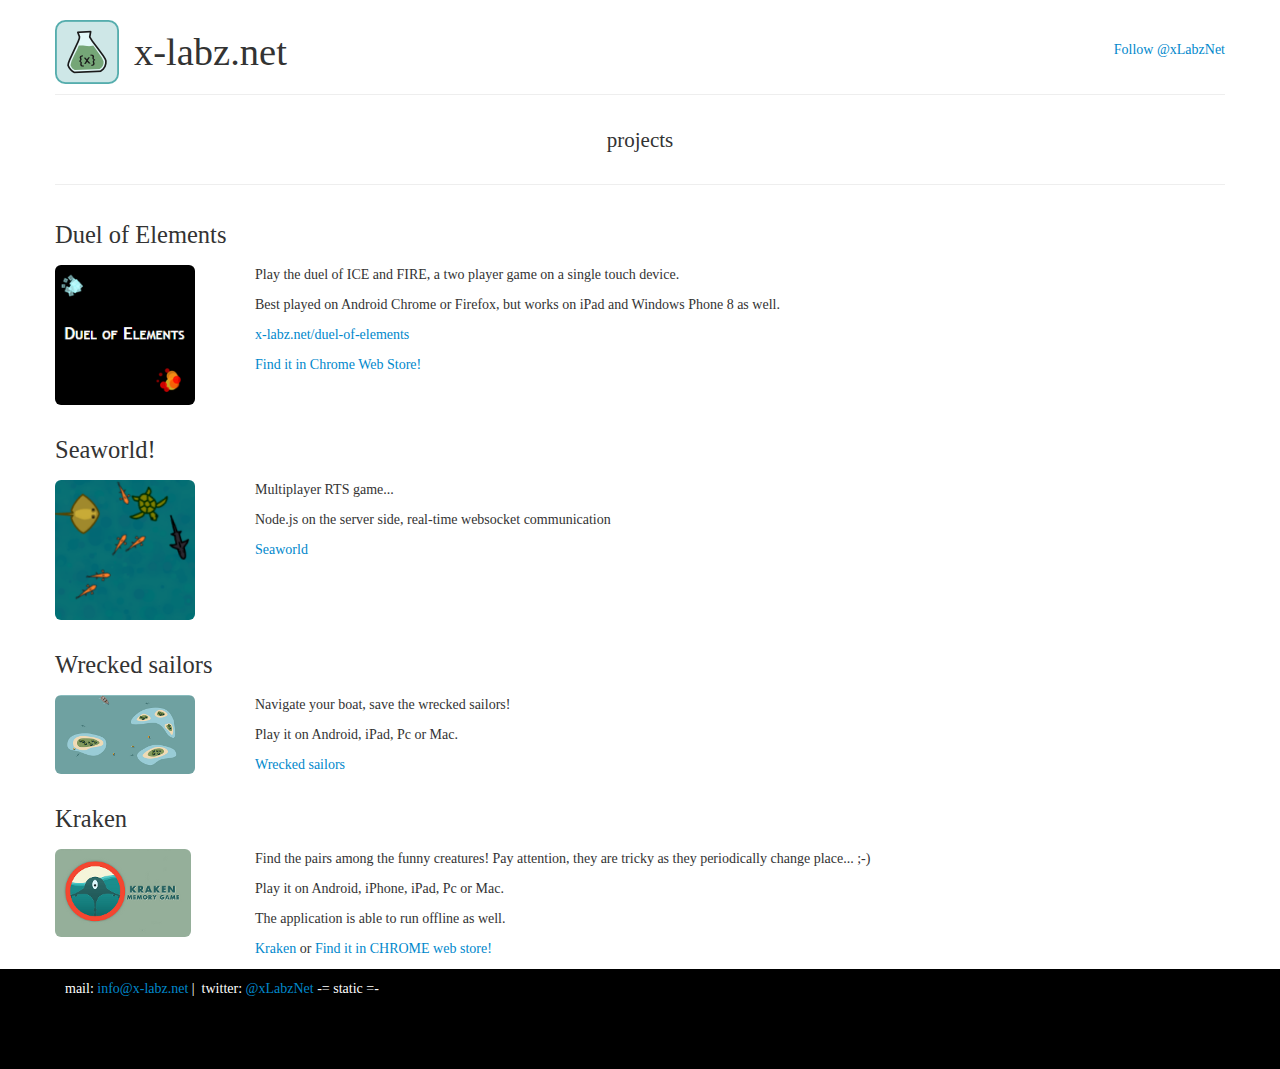
<file: index.html>
﻿<!DOCTYPE html>
<html lang="en">
  <head>
    <meta charset="utf-8" />
    <title>x-labz.net</title>
    <meta name="viewport" content="width=device-width, initial-scale=1.0" />
    <meta name="description" content="x-labz.net HTML5 experiments" />
    <meta name="author" content="x-labz" />
    <link href="css/bootstrap.min.css" rel="stylesheet" />
    <link href="css/style.css" rel="stylesheet" />

    <link rel="shortcut icon" href="/css/favicon.png" />
  </head>

  <body>
    <div class="container">
      <div class="page-header">
        <img src="./css/img/x-labz-ikon-64x64.png" />

        <div class="twrt">
          <a
            href="https://twitter.com/xLabzNet"
            class="twitter-follow-button"
            data-show-count="false"
            data-size="large"
            >Follow @xLabzNet</a
          >
          <script>
            !(function (d, s, id) {
              var js,
                fjs = d.getElementsByTagName(s)[0],
                p = /^http:/.test(d.location) ? "http" : "https";
              if (!d.getElementById(id)) {
                js = d.createElement(s);
                js.id = id;
                js.src = p + "://platform.twitter.com/widgets.js";
                fjs.parentNode.insertBefore(js, fjs);
              }
            })(document, "script", "twitter-wjs");
          </script>
        </div>

        <h1 class="clearfix">x&#8209;labz.net</h1>

        <p class="tech-tags">projects</p>
      </div>
      <h3>Duel of Elements</h3>
      <div class="row">
        <div class="span2">
          <a href="duel-of-elements/">
            <img
              src="css/img/duel-of-elements-160.png"
              width="140px"
              class="img-rounded"
            />
          </a>
        </div>
        <div class="span8">
          <p class="">
            Play the duel of ICE and FIRE, a two player game on a single touch
            device.
          </p>
          <p class="">
            Best played on Android Chrome or Firefox, but works on iPad and
            Windows Phone 8 as well.
          </p>

          <p class="">
            <a href="duel-of-elements/">x-labz.net/duel-of-elements</a>
          </p>
          <p class="">
            <a
              href="https://chrome.google.com/webstore/detail/duel-of-elements/kpmcopflhkbongagmhhcgnehblkfbjmk"
              >Find it in Chrome Web Store!</a
            >
          </p>
        </div>
      </div>
      <h3>Seaworld!</h3>
      <div class="row">
        <div class="span2">
          <a href="sea">
            <img src="css/img/seaworld.png" width="140px" class="img-rounded" />
          </a>
        </div>
        <div class="span8">
          <p class="">Multiplayer RTS game...</p>
          <p>Node.js on the server side, real-time websocket communication</p>
          <p class="">
            <a href="sea">Seaworld</a>
          </p>
        </div>
      </div>

      <h3>Wrecked sailors</h3>
      <div class="row">
        <div class="span2">
          <a href="wrecked">
            <img src="css/img/wrc.png" class="img-rounded" />
          </a>
        </div>
        <div class="span8">
          <p class="">Navigate your boat, save the wrecked sailors!</p>
          <p class="">Play it on Android, iPad, Pc or Mac.</p>

          <p class="">
            <a href="wrecked">Wrecked sailors</a>
          </p>
        </div>
      </div>
      <h3>Kraken</h3>
      <div class="row">
        <div class="span2">
          <a href="kraken">
            <img
              src="css/img/kraken-mobil-banner-small.png"
              class="img-rounded"
            />
          </a>
        </div>
        <div class="span8">
          <p class="">
            Find the pairs among the funny creatures! Pay attention, they are
            tricky as they periodically change place... ;-)
          </p>
          <p class="">Play it on Android, iPhone, iPad, Pc or Mac.</p>
          <p class="">The application is able to run offline as well.</p>

          <p class="">
            <a href="kraken">Kraken</a>
            or
            <a
              href="https://chrome.google.com/webstore/detail/kraken-memory-game/pmkggnokdcfpbciepmeeemlkdppjdofm?utm_source=chrome-ntp-icon"
              >Find it in CHROME web store!</a
            >
          </p>
        </div>
      </div>
    </div>
    <!-- /container -->
    <footer>
      <div class="container">
        <div class="footer-content">
          mail:
          <a href="mailto:info@x-labz.net">info@x-labz.net</a>&nbsp;|&nbsp;
          twitter: <a href="https://twitter.com/xLabzNet">@xLabzNet</a>
          -= static =-
        </div>
      </div>
    </footer>
  </body>
</html>

<script>
  (function (i, s, o, g, r, a, m) {
    i["GoogleAnalyticsObject"] = r;
    (i[r] =
      i[r] ||
      function () {
        (i[r].q = i[r].q || []).push(arguments);
      }),
      (i[r].l = 1 * new Date());
    (a = s.createElement(o)), (m = s.getElementsByTagName(o)[0]);
    a.async = 1;
    a.src = g;
    m.parentNode.insertBefore(a, m);
  })(
    window,
    document,
    "script",
    "//www.google-analytics.com/analytics.js",
    "ga"
  );

  ga("create", "UA-74102978-1", "auto");
  ga("send", "pageview");
</script>
</file>
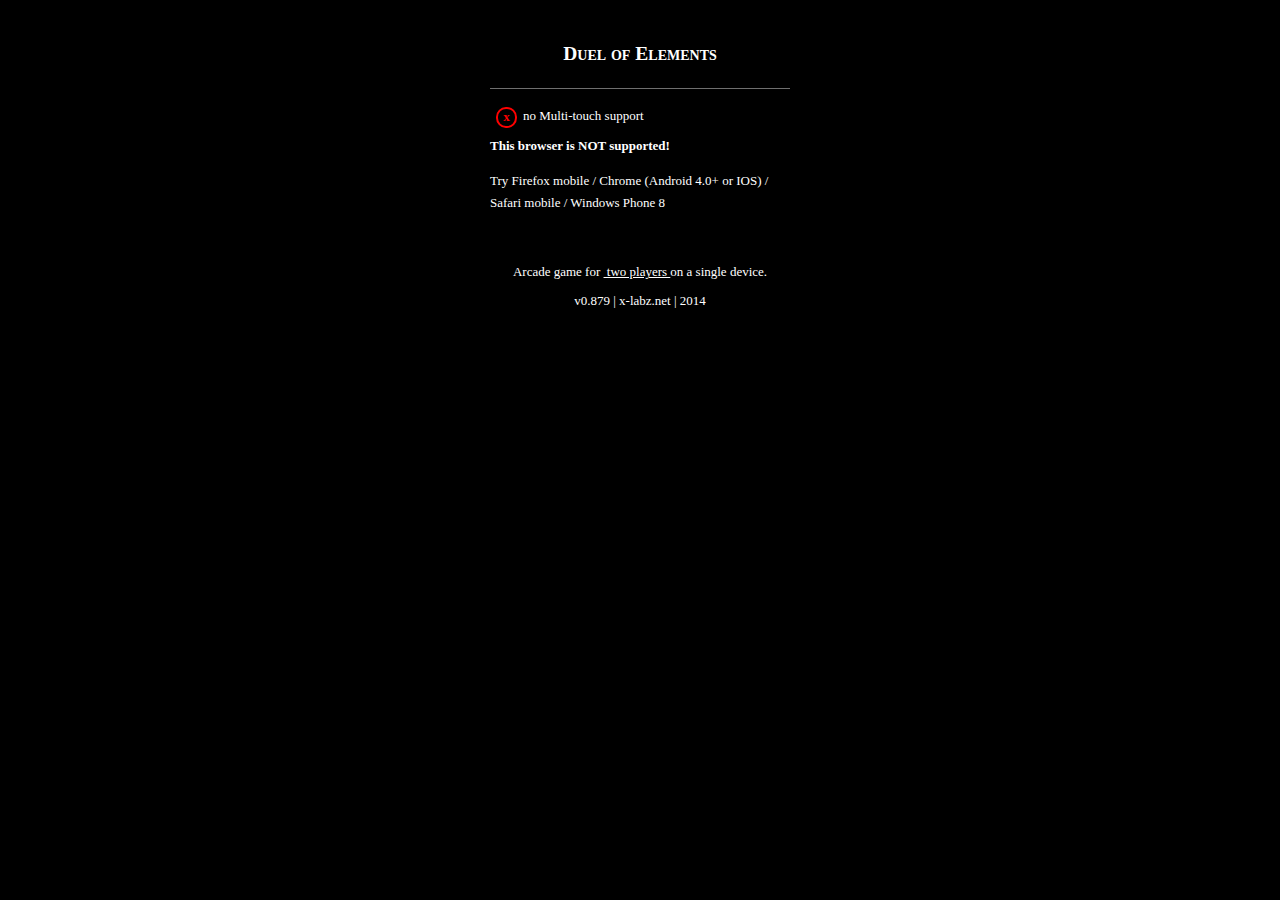
<file: duel-of-elements/index.html>
<!doctype html>
<html>

<head>
    <meta charset=utf-8>
    <meta http-equiv=X-UA-Compatible content="IE=edge,chrome=1">
    <title>Duel of Elements</title>
    <meta name=description>
    <meta name=author content=x-labz>
    <meta name=viewport content="width=device-width,initial-scale=1,user-scalable=no">
    <link rel=stylesheet href=css/style.css>
</head>

<body>
    <div id=str>
        <div id=f>
            <span></span>
        </div>
        <div id=i>
            <span></span>
        </div>
        <h2 class=clr>Duel of Elements</h2>
        <div class=feat>
            <div>
                <s>x</s>no Multi-touch support</div>
            <div>
                <i>!</i>no Fullscreen support</div>
            <div>
                <s>x</s>no Request Animation Frame support</div>
            <div>
                <s>x</s>no Canvas support</div>
            <div>
                <i>!</i>no WebAudio detected</div>
            <div>
                <b>This browser is NOT supported!</b>
                <p>Try Firefox mobile / Chrome (Android 4.0+ or IOS) / Safari mobile / Windows Phone 8</p>
            </div>
        </div>
        <p>Preparing assets...</p>
        <button class=hide>Start Game</button>
        <small>Arcade game for
            <u>&nbsp;two players&nbsp;</u>on a single device.
            <p>v0.879 | x-labz.net | 2014</p>
        </small>
    </div>
    <canvas id=c-fg class="lay hide" onclick=void(0)></canvas>
</body>

</html>
<script type=text/javascript src=js/script.js></script>
</file>
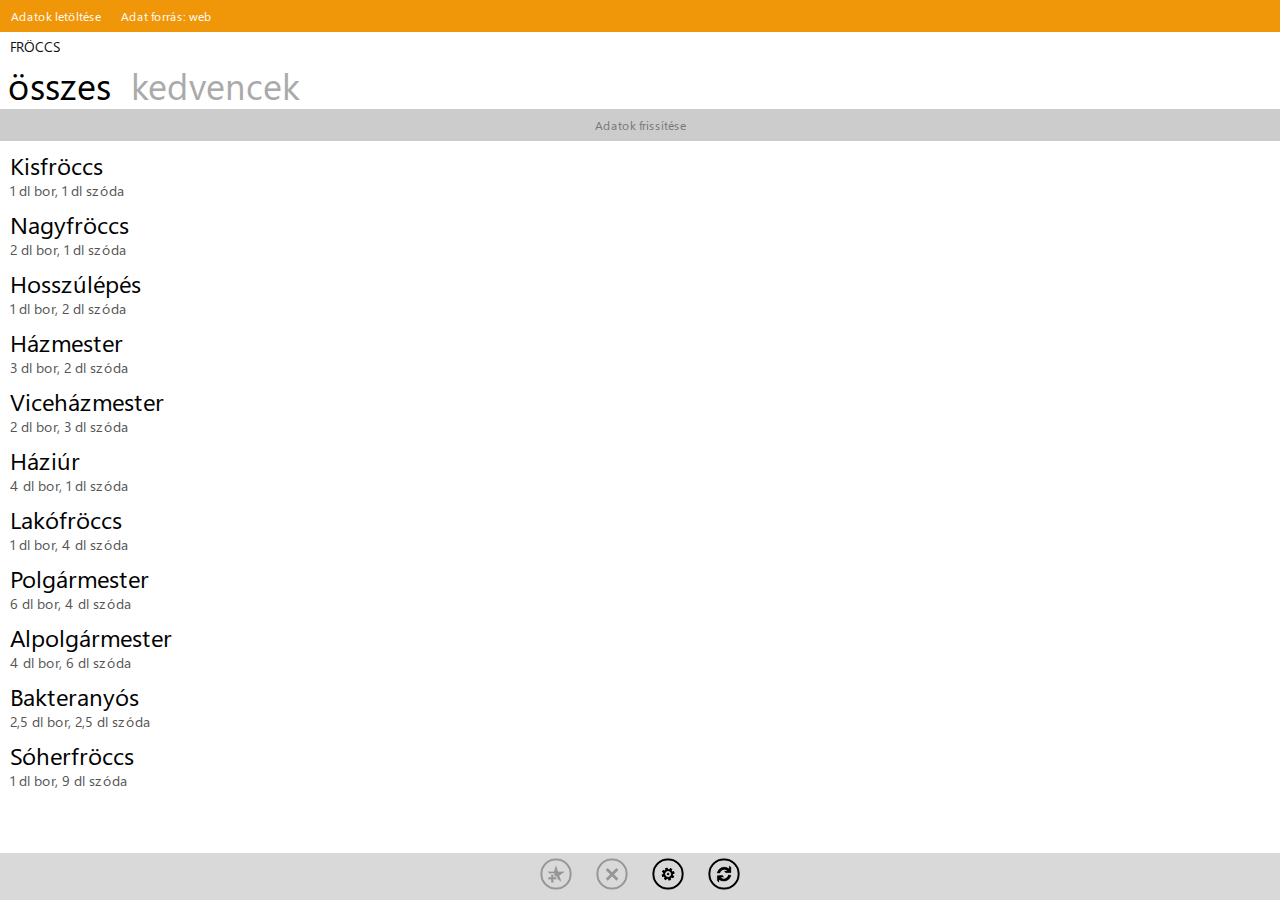
<file: froccs/index.html>
<!doctype html>
<html manifest="manifest.cache" >
	<head>
		<meta charset="utf-8">
		<meta http-equiv="X-UA-Compatible" content="IE=edge,chrome=1">
		<title>Fröccs</title>
		<meta name="description" content="">
		<meta name="author" content="">
		<meta name="viewport" content="width=device-width,initial-scale=1,user-scalable=no">
		<link rel="stylesheet" href="css/style.css">
		<script src="js/jquery-1.7.2.min.js"></script>
		<script type="text/javascript" src="js/script.js"></script>
	</head>
	<body>
		<div id="container">
			<header>
				
			</header>
			<div id="main" role="main">
				<div class="fixedHeader">
					<div class="alertBar">
						<label class="alertFavAdded">Hozzáadva a kedvencekhez</label>
						<label class="alertDel">Törölve</label>
						<label class="alertLocal">Adat forrás: localstorage</label>
						<label class="alertWeb">Adatok letöltése</label>
						<label class="alertWebDone">Adat forrás: web</label>
						<label class="alertError">Kommunikációs hiba:<span class="errorCode"></span></label>
					</div>
					<div>
						<!-- <img class="html5logo" src="css/html5-badge-v-css3-storage.png"/>  -->
					</div>
					<div class="appTitle">
							fröccs
					</div>
					<div id="statusPanel">
						<div id="testDiv"></div>
						<div>
							Events:
							<label id="cntEvents">none</label>
						</div>
						<div>
							<label id="dispW">st</label>
						</div>
						<div>
							<label id="touch0"></label>
						</div>
						<div>
							<label id="touch1"></label>
						</div>
						<div>
							<label id="touch2"></label>
						</div>
					</div>
					
					<div class="views">
						<label id="viewAll" class="activeView">összes</label>
						<label id="viewFav">kedvencek</label>
					</div>
				</div>
				<div class="screenW">
					<div id="listWrapper">
						<div id="itemList">
							<div class="pullDownRefresh">
								<div id="pullDownPre">Húzd lejjebb a frissítéshez</div>
								<div id="pullDownStart">Engedd el a frissítéshez!</div>
								<div id="pullDownRun">Adatok frissítése</div>
							</div>
						</div>
						<div id="itemListFav">
							<label class="noItems">Nincs megjeleníthető elem...</label>
						</div>
					</div>
				</div>
			</div>
			<div id="toolBar">
				<img class="opAddFav" src="css/favs.addto32.png"/>
				<img class="opCancel" src="css/cancel32.png"/>
				<img class="opDel" src="css/delete32.png"/>
				<img class="opSet activeOp" src="css/settings32.png"/>
				<img class="opRefresh activeOp" src="css/refresh32.png"/>
			</div>
			
			<div class="itemTemplate dataItem">
				<label class="itemName">itemname</label>
				<div class="itemDesc">item desc</div>
			</div>
			<footer>

			</footer>
		</div> <!--! end of #container -->
	</body>
</html>
</file>
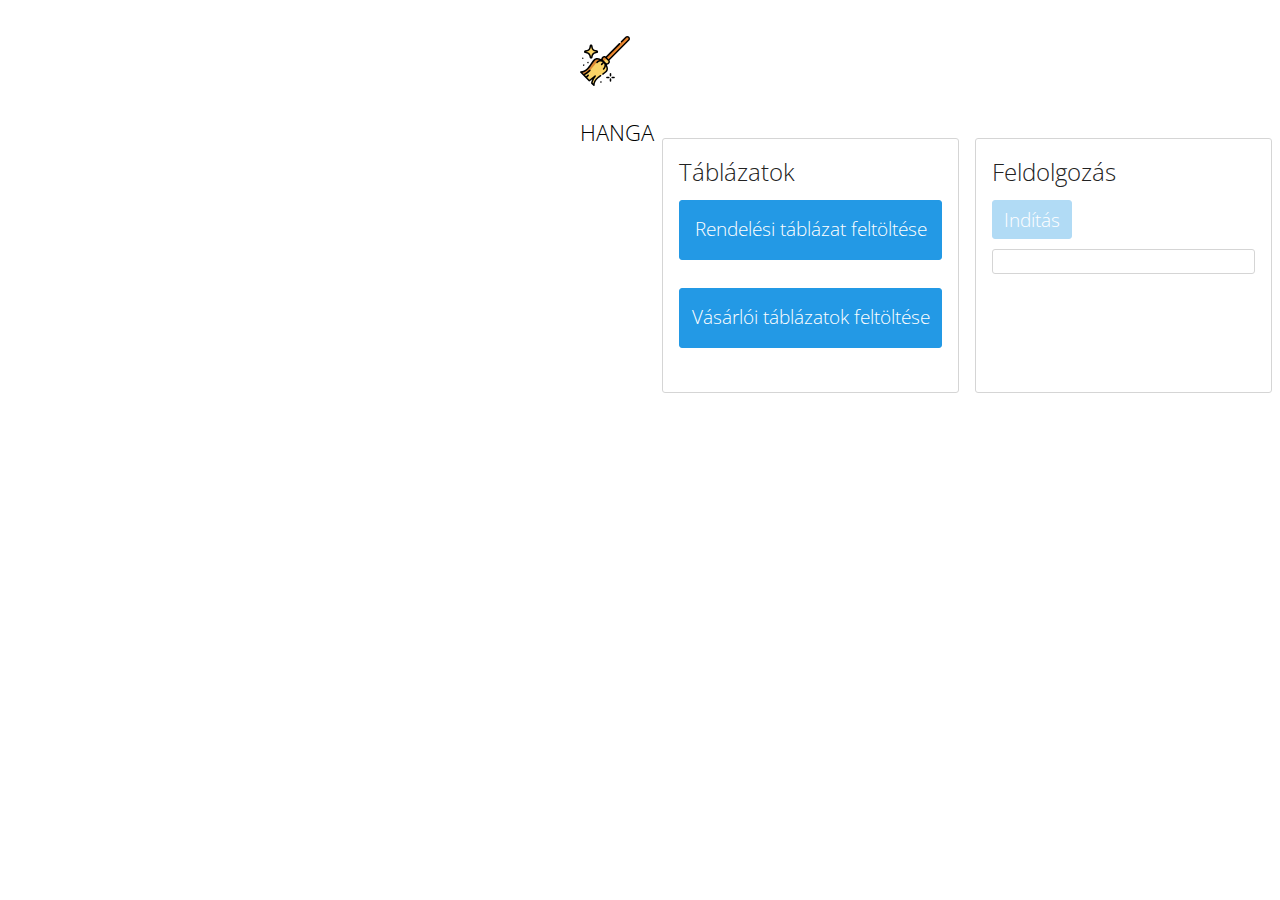
<file: hanga/index.html>
<!DOCTYPE html><html lang="en"><head><meta charset="utf-8"><meta name="viewport" content="width=device-width,initial-scale=1,shrink-to-fit=no"><link rel="apple-touch-icon" sizes="180x180" href="./apple-touch-icon.png"><link rel="icon" type="image/png" sizes="32x32" href="./favicon-32x32.png"><link rel="icon" type="image/png" sizes="16x16" href="./favicon-16x16.png"><link rel="manifest" href="./site.webmanifest"><link rel="mask-icon" href="./safari-pinned-tab.svg" color="#5bbad5"><meta name="msapplication-TileColor" content="#da532c"><meta name="theme-color" content="#ffffff"><link href="https://fonts.googleapis.com/css?family=Open+Sans+Condensed:300" rel="stylesheet"><title>Hanga</title><link href="./static/css/main.2c1d97f1.css" rel="stylesheet"></head><body><noscript>You need to enable JavaScript to run this app.</noscript><div id="root"></div><script type="text/javascript" src="./static/js/main.89cca9dc.js"></script></body></html>
</file>
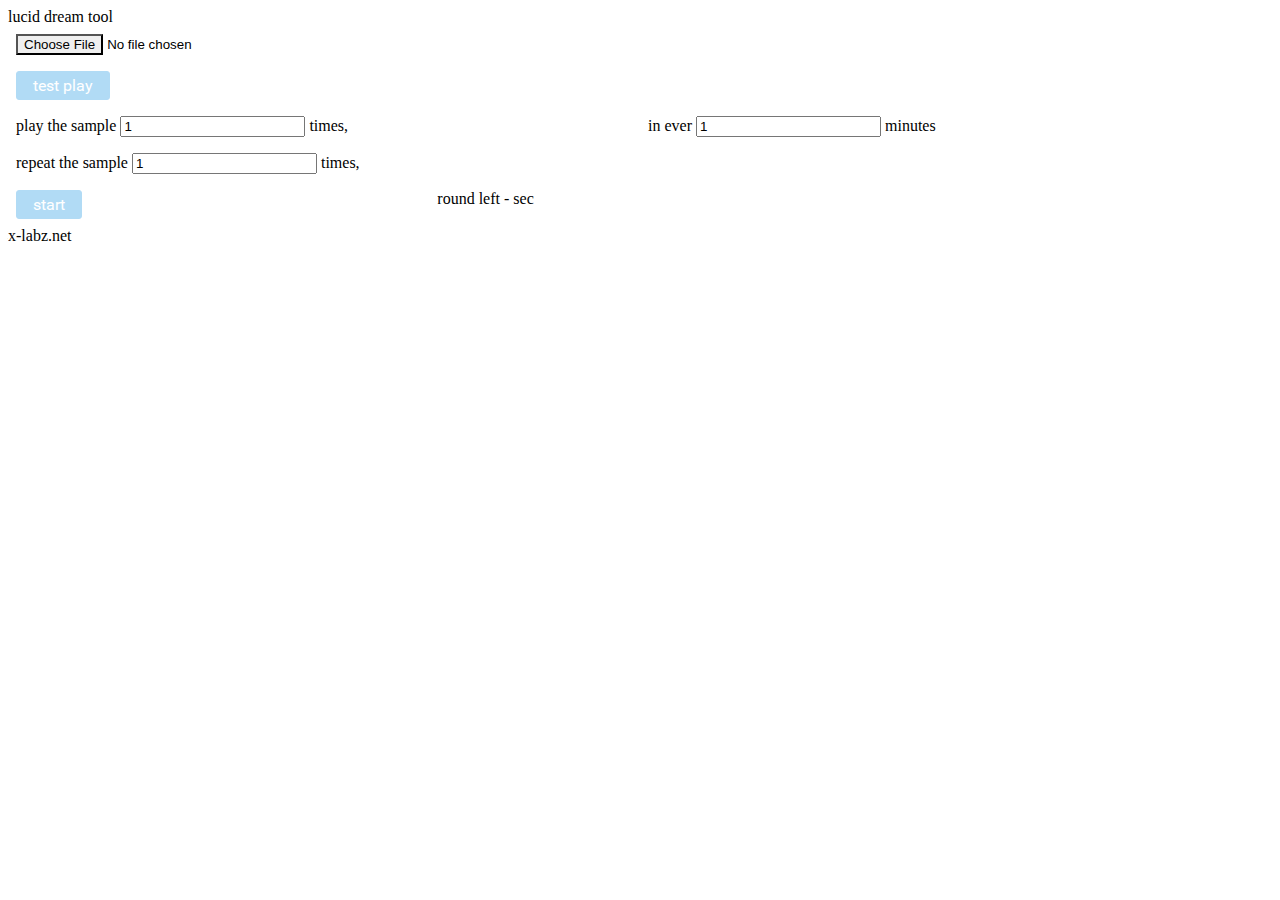
<file: ld/index.html>
<!doctype html>
<html lang="en">
<head>
  <meta charset="utf-8">
  <title>Lucid</title>
  <base href="/">

  <meta name="viewport" content="width=device-width, initial-scale=1">
  <link rel="icon" type="image/x-icon" href="favicon.ico">
<link rel="stylesheet" href="./ld/styles.7244156ad93d43cb1f4e.css"></head>
<body>
  <app-root></app-root>
<script type="text/javascript" src="./ld/runtime.77307a2f90c38b26954c.js"></script><script type="text/javascript" src="./ld/polyfills.f6ae3e8b63939c618130.js"></script><script type="text/javascript" src="./ld/main.067bf17cff8b53baec67.js"></script></body>
</html>
</file>
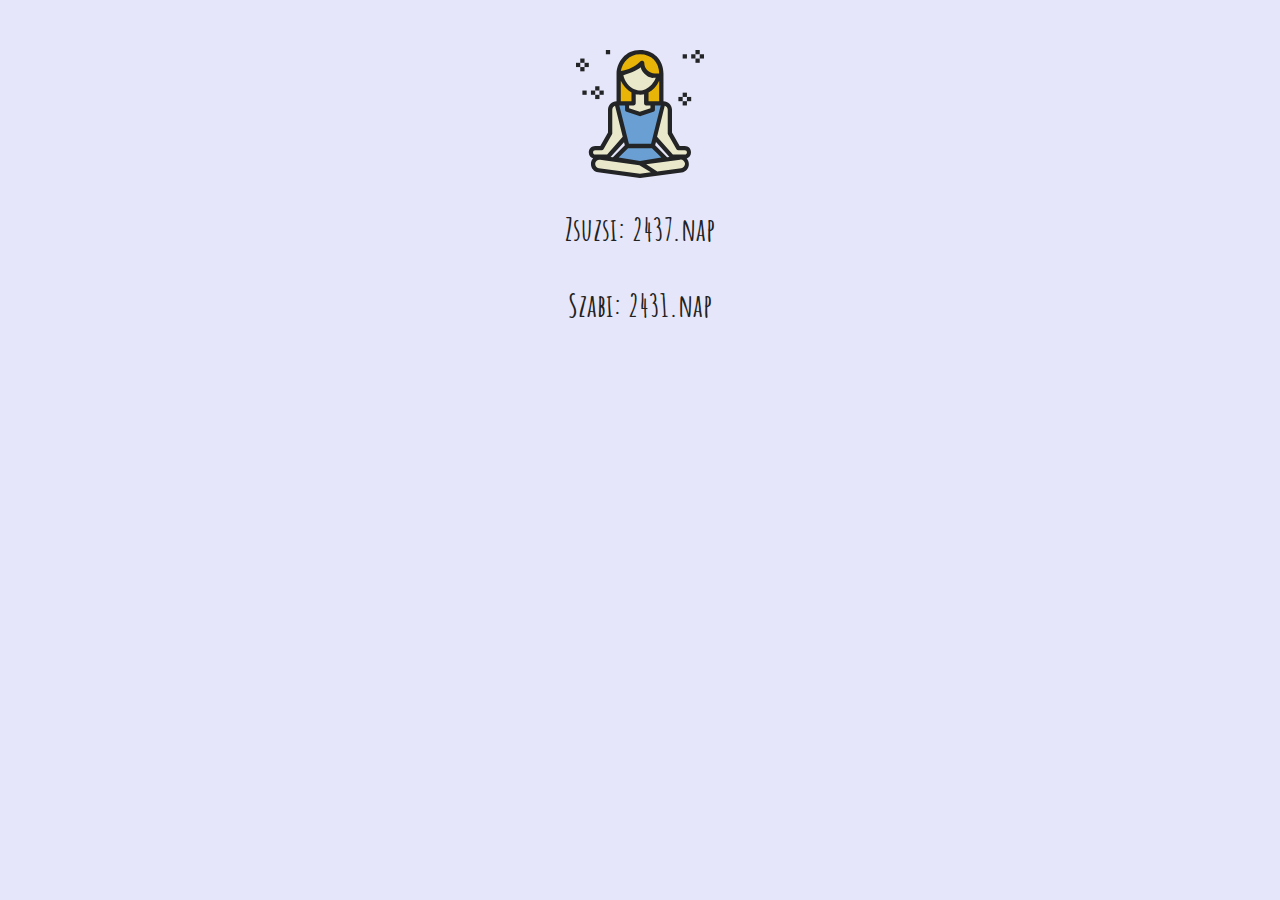
<file: mantra/index.html>
<!doctype html>
<html>

<head>
    <meta charset=utf-8>
    <meta http-equiv=X-UA-Compatible content="IE=edge,chrome=1">
    <title>mantra</title>
    <meta name=description>
    <meta name=author content=x-labz>
    <meta name=viewport content="width=device-width,initial-scale=1,user-scalable=no">
    <link rel="stylesheet" type="text/css" href="normalize.css">
    <link rel="stylesheet" type="text/css" href="skeleton.css">
    <link href="https://fonts.googleapis.com/css?family=Amatic+SC:400,700" rel="stylesheet">

    <link rel="apple-touch-icon" sizes="180x180" href="./apple-touch-icon.png">
    <link rel="icon" type="image/png" sizes="32x32" href="./favicon-32x32.png">
    <link rel="icon" type="image/png" sizes="16x16" href="./favicon-16x16.png">
    <link rel="manifest" href="./site.webmanifest">
    <link rel="mask-icon" href="./safari-pinned-tab.svg" color="#5bbad5">
    <link rel="shortcut icon" href="./favicon.ico">
    <meta name="msapplication-TileColor" content="#da532c">
    <meta name="msapplication-config" content="./browserconfig.xml">
    <meta name="theme-color" content="#ffffff">

    <link rel=stylesheet type="text/css" href=style.css>
</head>
<div class="container">
    <div class="row">
        <div class="twelve columns">
            <img width="128px" src="medi.svg" />
        </div>
    </div>
    <div class="row">
        <div class="twelve columns">
            <p>Zsuzsi:
                <span id="zs"></span>.nap</p>
        </div>
    </div>
    <div class="row">
        <div class="twelve columns">
            <p>Szabi:
                <span id="sz"></span>.nap</p>
        </div>
    </div>
</div>

<body>

</body>

</html>

<script type=text/javascript src=script.js></script>
</file>
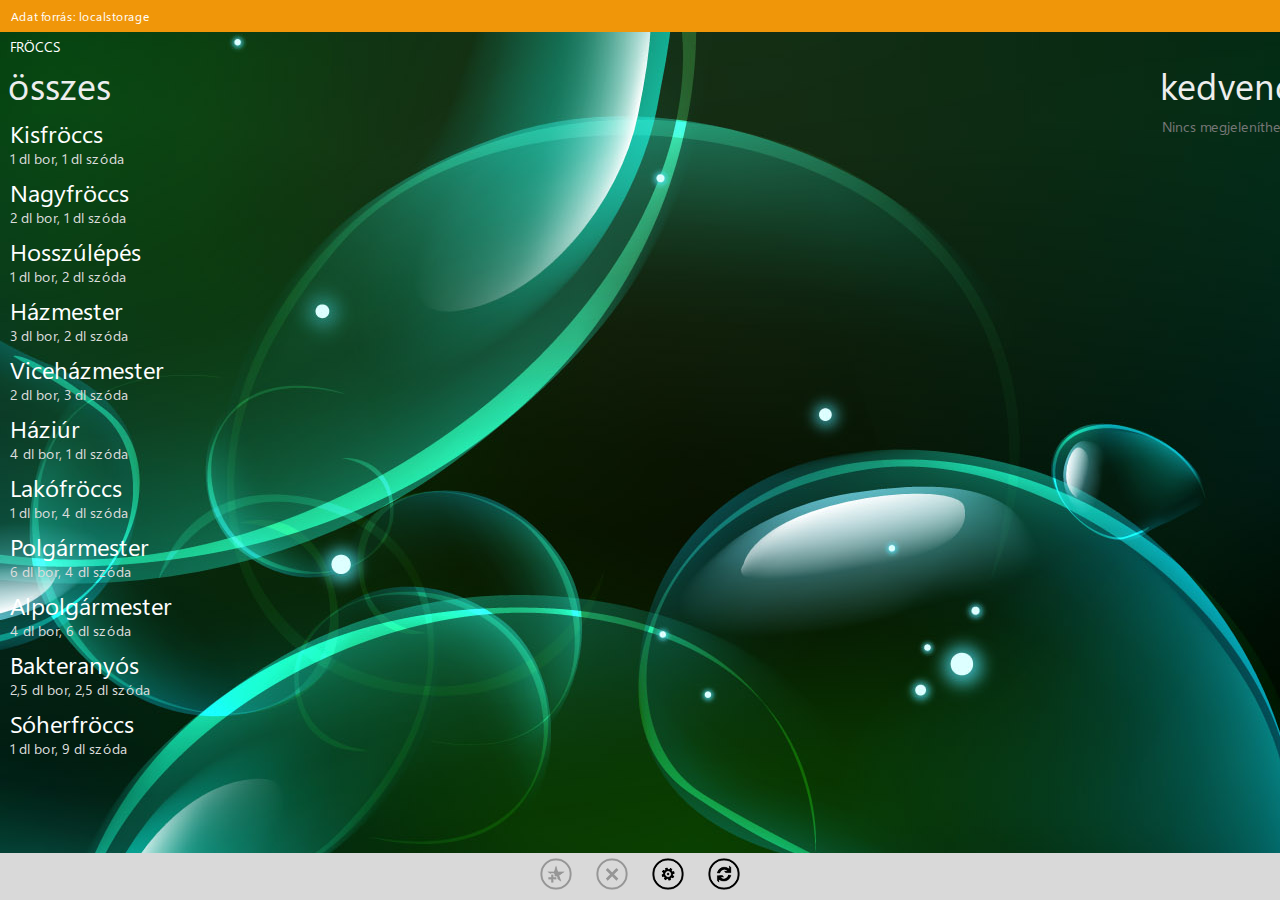
<file: pan/index.html>
<!doctype html>
<html manifest="manifest.cache" >
	<head>
		<meta charset="utf-8">
		<meta http-equiv="X-UA-Compatible" content="IE=edge,chrome=1">
		<title>Fröccs</title>
		<meta name="description" content="">
		<meta name="author" content="">
		<meta name="viewport" content="width=device-width,initial-scale=1,user-scalable=no">
		<link rel="stylesheet" href="css/style.css">
		<script src="js/jquery-1.7.2.min.js"></script>
		<script type="text/javascript" src="js/script.js"></script>
	</head>
	<body>
		<div id="container">
			<header>
				
			</header>
			<div id="main" role="main">
				<div class="fixedHeader">
					<div class="alertBar">
						<label class="alertFavAdded">Hozzáadva a kedvencekhez</label>
						<label class="alertDel">Törölve</label>
						<label class="alertLocal">Adat forrás: localstorage</label>
						<label class="alertWeb">Adatok letöltése</label>
						<label class="alertWebDone">Adat forrás: web</label>
						<label class="alertError">Kommunikációs hiba:<span class="errorCode"></span></label>
					</div>
					<div>
						<!-- <img class="html5logo" src="css/html5-badge-v-css3-storage.png"/>  -->
					</div>
					<div class="appTitle">
							fröccs
					</div>
					<div id="statusPanel">
						<div>
							Events:
							<label id="cntEvents">none</label>
						</div>
						<div>
							<label id="dispW">st</label>
						</div>
						<div>
							<label id="touch0"></label>
						</div>
						<div>
							<label id="touch1"></label>
						</div>
						<div>
							<label id="touch2"></label>
						</div>
					</div>
					
				</div>
				<div class="screenW">
					<div id="listWrapper">
						<div class="views" id="viewAll" >összes</div>
						<div class="views" id="viewFav">kedvencek</div>
						<div class="clearBoth"></div>
						<div class="itemListWrapper">
							<div id="itemList">
								<div class="pullDownRefresh">
									<div id="pullDownPre">Húzd lejjebb a frissítéshez</div>
									<div id="pullDownStart">Engedd el a frissítéshez!</div>
									<div id="pullDownRun">Adatok frissítése</div>
								</div>
							</div>
						</div>
						<div class="itemListWrapper">
							<div id="itemListFav">
								<div class="noItems">Nincs megjeleníthető elem...</div>
							</div>
						</div>
						<div class="clearBoth"></div>
					</div>
				</div>
			</div>
			<div id="toolBar">
				<img class="opAddFav" src="css/favs.addto32.png"/>
				<img class="opCancel" src="css/cancel32.png"/>
				<img class="opDel" src="css/delete32.png"/>
				<img class="opSet activeOp" src="css/settings32.png"/>
				<img class="opRefresh activeOp" src="css/refresh32.png"/>
			</div>
			
			<div class="itemTemplate dataItem">
				<label class="itemName">itemname</label>
				<div class="itemDesc">item desc</div>
			</div>
			<footer>

			</footer>
		</div> <!--! end of #container -->
	</body>
</html>
</file>
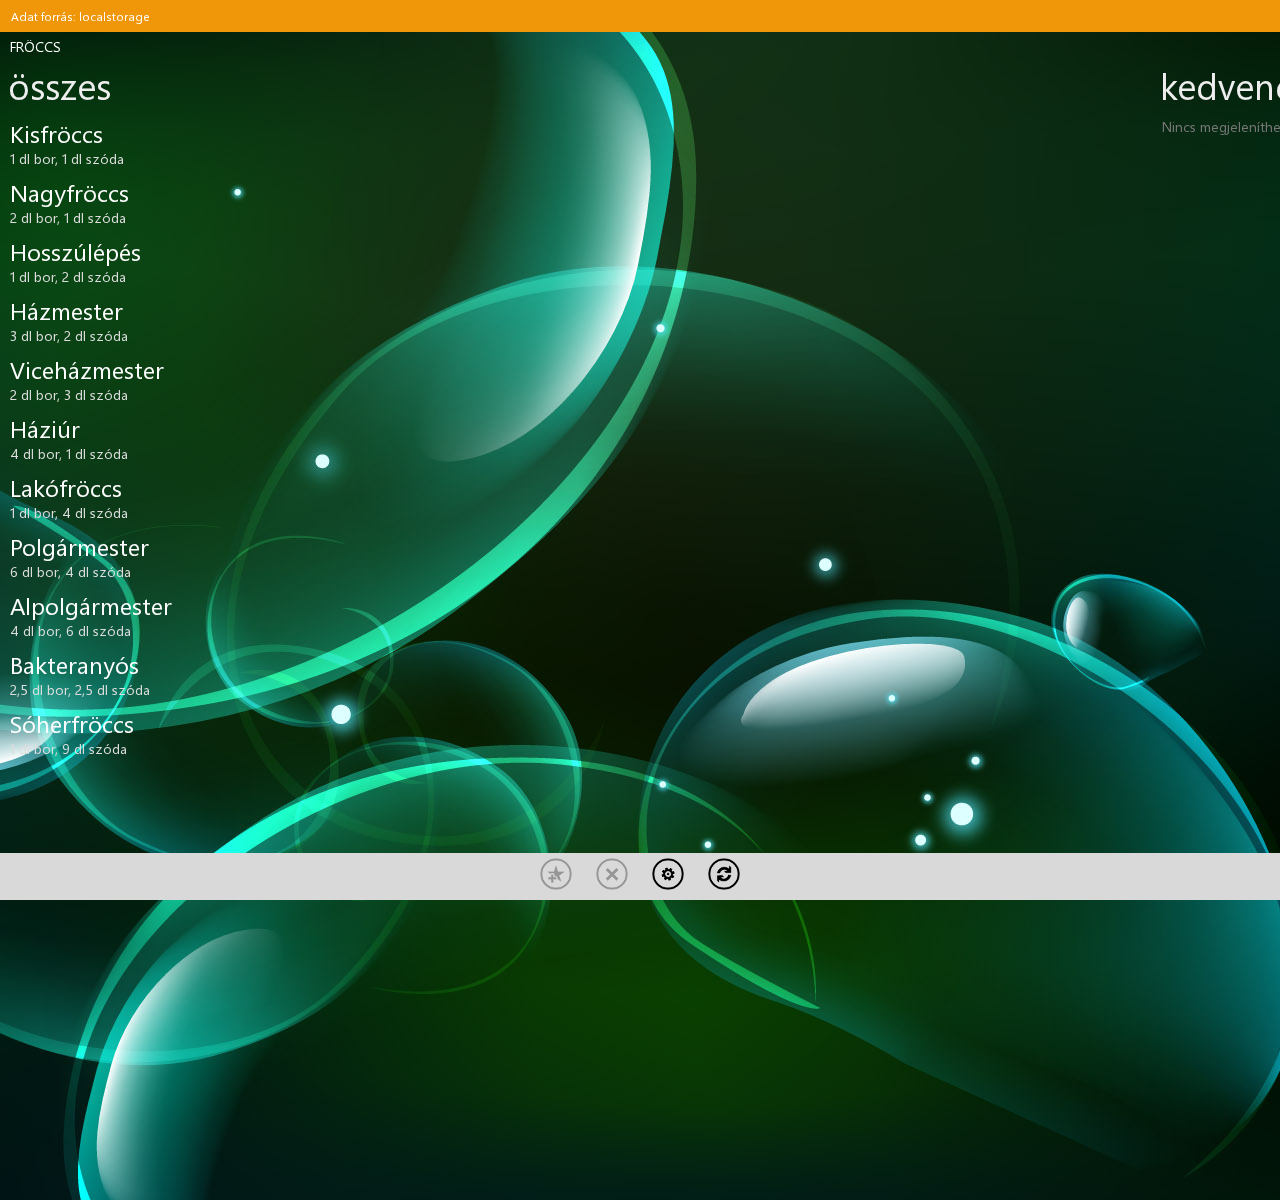
<file: pan2/index.html>
<!doctype html>
<html >
	<head>
		<meta charset="utf-8">
		<meta http-equiv="X-UA-Compatible" content="IE=edge,chrome=1">
		<title>Fröccs</title>
		<meta name="description" content="">
		<meta name="author" content="">
		<meta name="viewport" content="width=device-width,initial-scale=1,user-scalable=no">
		<link rel="stylesheet" href="css/style.css">
		<script src="js/jquery-1.7.2.min.js"></script>
		<script type="text/javascript" src="js/script.js"></script>
	</head>
	<body>
		<div id="container">
			<header>
				<img id="backgroundImg" src="css/green-bubbles.jpeg">	
			</header>
			<div id="main" role="main">
				<div class="fixedHeader">
					<div class="alertBar">
						<label class="alertFavAdded">Hozzáadva a kedvencekhez</label>
						<label class="alertDel">Törölve</label>
						<label class="alertLocal">Adat forrás: localstorage</label>
						<label class="alertWeb">Adatok letöltése</label>
						<label class="alertWebDone">Adat forrás: web</label>
						<label class="alertError">Kommunikációs hiba:<span class="errorCode"></span></label>
					</div>
					<div>
						<!-- <img class="html5logo" src="css/html5-badge-v-css3-storage.png"/>  -->
					</div>
					<div class="appTitle">
							fröccs
					</div>
					<div id="statusPanel">
						<div>
							Events:
							<label id="cntEvents">none</label>
						</div>
						<div>
							<label id="dispW">st</label>
						</div>
						<div>
							<label id="touch0"></label>
						</div>
						<div>
							<label id="touch1"></label>
						</div>
						<div>
							<label id="touch2"></label>
						</div>
					</div>
					
				</div>
				<div class="screenW">
					<div id="listWrapper">
						<div class="views" id="viewAll" >összes</div>
						<div class="views" id="viewFav">kedvencek</div>
						<div class="clearBoth"></div>
						<div class="itemListWrapper">
							<div id="itemList">
								<div class="pullDownRefresh">
									<div id="pullDownPre">Húzd lejjebb a frissítéshez</div>
									<div id="pullDownStart">Engedd el a frissítéshez!</div>
									<div id="pullDownRun">Adatok frissítése</div>
								</div>
							</div>
						</div>
						<div class="itemListWrapper">
							<div id="itemListFav">
								<div class="noItems">Nincs megjeleníthető elem...</div>
							</div>
						</div>
						<div class="clearBoth"></div>
					</div>
				</div>
			</div>
			<div id="toolBar">
				<img class="opAddFav" src="css/favs.addto32.png"/>
				<img class="opCancel" src="css/cancel32.png"/>
				<img class="opDel" src="css/delete32.png"/>
				<img class="opSet activeOp" src="css/settings32.png"/>
				<img class="opRefresh activeOp" src="css/refresh32.png"/>
			</div>
			
			<div class="itemTemplate dataItem">
				<label class="itemName">itemname</label>
				<div class="itemDesc">item desc</div>
			</div>
			<footer>

			</footer>
		</div> <!--! end of #container -->
	</body>
</html>
</file>
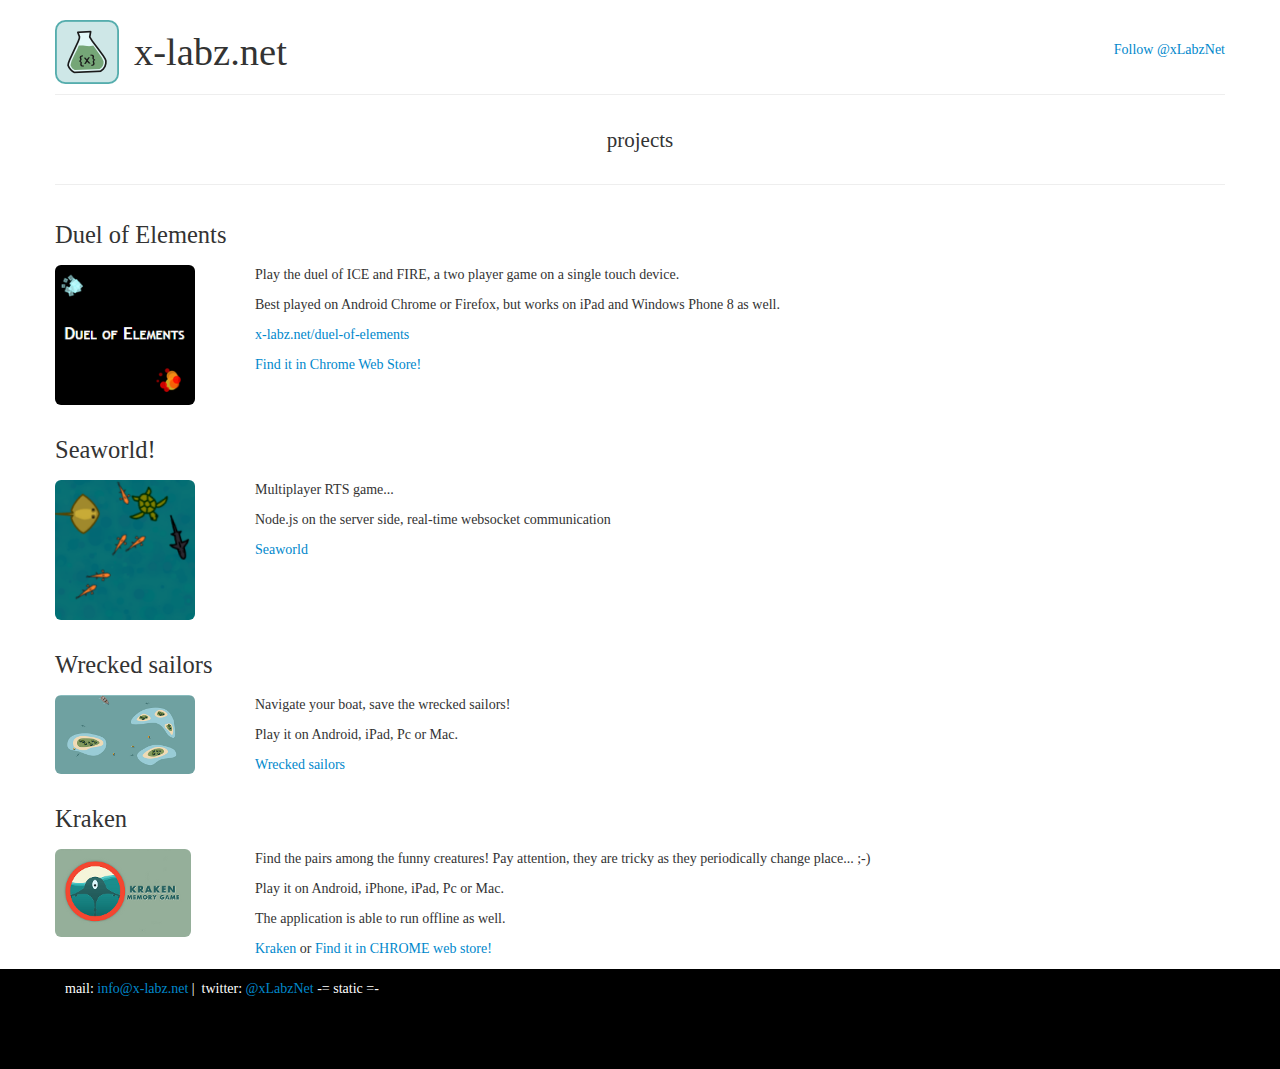
<file: public/index.html>
﻿<!DOCTYPE html>
<html lang="en">
  <head>
    <meta charset="utf-8" />
    <title>x-labz.net</title>
    <meta name="viewport" content="width=device-width, initial-scale=1.0" />
    <meta name="description" content="x-labz.net HTML5 experiments" />
    <meta name="author" content="" />
    <link href="css/bootstrap.min.css" rel="stylesheet" />
    <link href="css/style.css" rel="stylesheet" />

    <link rel="shortcut icon" href="/css/favicon.png" />
  </head>

  <body>
    <div class="container">
      <div class="page-header">
        <img src="./css/img/x-labz-ikon-64x64.png" />

        <div class="twrt">
          <a
            href="https://twitter.com/xLabzNet"
            class="twitter-follow-button"
            data-show-count="false"
            data-size="large"
            >Follow @xLabzNet</a
          >
          <script>
            !(function (d, s, id) {
              var js,
                fjs = d.getElementsByTagName(s)[0],
                p = /^http:/.test(d.location) ? "http" : "https";
              if (!d.getElementById(id)) {
                js = d.createElement(s);
                js.id = id;
                js.src = p + "://platform.twitter.com/widgets.js";
                fjs.parentNode.insertBefore(js, fjs);
              }
            })(document, "script", "twitter-wjs");
          </script>
        </div>

        <h1 class="clearfix">x&#8209;labz.net</h1>

        <p class="tech-tags">projects</p>
      </div>
      <h3>Duel of Elements</h3>
      <div class="row">
        <div class="span2">
          <a href="duel-of-elements/">
            <img
              src="css/img/duel-of-elements-160.png"
              width="140px"
              class="img-rounded"
            />
          </a>
        </div>
        <div class="span8">
          <p class="">
            Play the duel of ICE and FIRE, a two player game on a single touch
            device.
          </p>
          <p class="">
            Best played on Android Chrome or Firefox, but works on iPad and
            Windows Phone 8 as well.
          </p>

          <p class="">
            <a href="duel-of-elements/">x-labz.net/duel-of-elements</a>
          </p>
          <p class="">
            <a
              href="https://chrome.google.com/webstore/detail/duel-of-elements/kpmcopflhkbongagmhhcgnehblkfbjmk"
              >Find it in Chrome Web Store!</a
            >
          </p>
        </div>
      </div>
      <h3>Seaworld!</h3>
      <div class="row">
        <div class="span2">
          <a href="sea">
            <img src="css/img/seaworld.png" width="140px" class="img-rounded" />
          </a>
        </div>
        <div class="span8">
          <p class="">Multiplayer RTS game...</p>
          <p>Node.js on the server side, real-time websocket communication</p>
          <p class="">
            <a href="sea">Seaworld</a>
          </p>
        </div>
      </div>

      <h3>Wrecked sailors</h3>
      <div class="row">
        <div class="span2">
          <a href="wrecked">
            <img src="css/img/wrc.png" class="img-rounded" />
          </a>
        </div>
        <div class="span8">
          <p class="">Navigate your boat, save the wrecked sailors!</p>
          <p class="">Play it on Android, iPad, Pc or Mac.</p>

          <p class="">
            <a href="wrecked">Wrecked sailors</a>
          </p>
        </div>
      </div>
      <h3>Kraken</h3>
      <div class="row">
        <div class="span2">
          <a href="kraken">
            <img
              src="css/img/kraken-mobil-banner-small.png"
              class="img-rounded"
            />
          </a>
        </div>
        <div class="span8">
          <p class="">
            Find the pairs among the funny creatures! Pay attention, they are
            tricky as they periodically change place... ;-)
          </p>
          <p class="">Play it on Android, iPhone, iPad, Pc or Mac.</p>
          <p class="">The application is able to run offline as well.</p>

          <p class="">
            <a href="kraken">Kraken</a>
            or
            <a
              href="https://chrome.google.com/webstore/detail/kraken-memory-game/pmkggnokdcfpbciepmeeemlkdppjdofm?utm_source=chrome-ntp-icon"
              >Find it in CHROME web store!</a
            >
          </p>
        </div>
      </div>
    </div>
    <!-- /container -->
    <footer>
      <div class="container">
        <div class="footer-content">
          mail:
          <a href="mailto:info@x-labz.net">info@x-labz.net</a>&nbsp;|&nbsp;
          twitter: <a href="https://twitter.com/xLabzNet">@xLabzNet</a>
          -= static =-
        </div>
      </div>
    </footer>
  </body>
</html>

<script>
  (function (i, s, o, g, r, a, m) {
    i["GoogleAnalyticsObject"] = r;
    (i[r] =
      i[r] ||
      function () {
        (i[r].q = i[r].q || []).push(arguments);
      }),
      (i[r].l = 1 * new Date());
    (a = s.createElement(o)), (m = s.getElementsByTagName(o)[0]);
    a.async = 1;
    a.src = g;
    m.parentNode.insertBefore(a, m);
  })(
    window,
    document,
    "script",
    "//www.google-analytics.com/analytics.js",
    "ga"
  );

  ga("create", "UA-74102978-1", "auto");
  ga("send", "pageview");
</script>
</file>
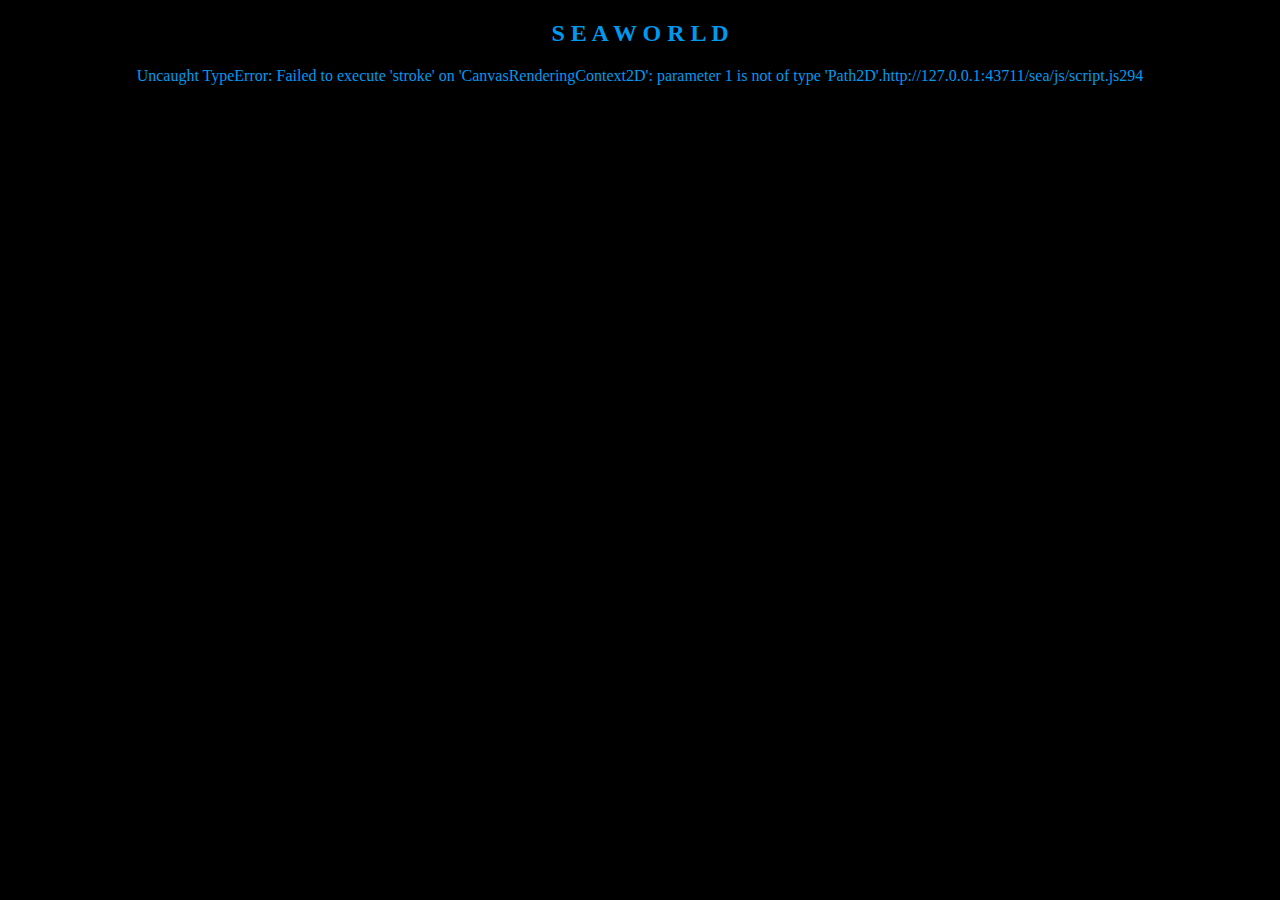
<file: sea/index.html>
﻿<!doctype html>
<html>
	<head>
		<meta charset="utf-8">
		<meta http-equiv="X-UA-Compatible" content="IE=edge,chrome=1">
		<title>seaworld</title>
		<meta name="description" content="">
		<meta name="author" content="x-labz">
		<meta name="viewport" content="width=device-width,initial-scale=1,user-scalable=no">
		<link rel="stylesheet" href="css/style.css">
		<script type="text/javascript" src="js/sprite.js"></script>
		<script type="text/javascript" src="js/script.js"></script>
	</head>
	<body>
		
		<canvas id="c-bg" class="lay hide"></canvas>
		<canvas id="c-fg" class="lay hide"></canvas>
		<div id="ovl">
			<H2>S E A W O R L D</H2>
			<div>no Fullscreen API</div>
			<div>no Request Animation Frame</div>
			<div>no Canvas</div>
			<div>no WebSocket</div>
			<div>no WebAudio</div>
			<div>This browser is NOT supported!</div>
		</div>

	</body>
</html>
</file>
<file: css/style.css>
﻿ html {
    position: relative;
    min-height: 100%;
}
 
 body {
		font-family: Trebuchet MS;
		margin: 0 0 100px; /* bottom = footer height */
      }
	  
.page-header>img {
    float: left;
    margin: 0 15px 0 0;
}

.page-header h1 {
	line-height: 64px;
	font-weight: 100;
}

h3 {
	font-weight: 100;
}

.twrt {
	float: right;
	width: 300px;
    margin-top: 20px;
    display: inline-block;
	text-align: right;
}

.img-rounded {
	margin-bottom: 15px;
}

.tech-tags {
	text-align: center;
	border-top: 1px solid #eeeeee;
	padding: 35px 0 15px 0;
	font-size: 1.5em;
}

.tech-tags span {
	background: #505050;
	margin: 0 10px 5px 0;
	padding: 5px 10px;
	border-radius: 4px;
	color: #fff;
	display: inline-block;
	white-space: nowrap;
}
	  
footer  {

	background: black;
	color: white;
	position: absolute;
    left: 0;
    bottom: 0;
    height: 100px;
    width: 100%;
	}
	
footer .container  .footer-content{
	margin: 10px 10px;
}
</file>
<file: froccs/css/style.css>
@font-face
{
	font-family: SegoeWP;
	src: url('SegoeWP.ttf');
}

body
{
	margin:0px;
	padding:0px;
	font-family: SegoeWP;
	-webkit-tap-highlight-color: rgba(0, 0, 0, 0);  
	//background: #aad;
}

#main
{
	padding:  0px ;
}

.html5logo
{
	position: absolute;
    right: 0px;
	height: 48px;
}

.alertBar
{
	background: #f09609;
	padding: 0px 0px 0px 3px;
	color: white;
	position: absolute;
    top: 0;
	left: 0px;
    width: 100%;
}

#touchStart
{
	display: none;
}
#touchMove
{
	display: none;
}
#touchEnd
{
	display: none;
}
.appTitle
{
	font-size: 20px;
	background: #FFF;
	height: 31px;
    color: #111;
    padding: 30px 0px 0px 10px;
	font-variant: small-caps;
}

.alertBar>label
{
	font-size: 12px;
	//padding: 2px;
	margin: 8px;
	//border: 1px solid;
	//border-radius: 2px;
	display: inline-block;
}

#statusPanel
{
	font-size: 11px;
	position: absolute;
	right: 5px;
	border-width: 1px;
	border-style: solid;
	padding: 1px;
	border-radius: 2px;
	color: black;
	background: white;
	top: 70px;
	width: 150px;
	z-index:11;
	opacity: 0.6;
	display: none;
}

.views
{
	font-size: 36px;
	padding-left: 8px;
}

.views>label
{
	margin-right:10px;
	color:#aaa;
}

.activeView
{
	color: black !important;
}

.fixedHeader
{
	//position: fixed;
	background: #fff;
	
	//z-index:11;
	//top:0px;
	//left:0px;
}

.screenW
{
	overflow:hidden;
	//position: absolute;
	//margin-top: 85px;
}

#listWrapper
{
	width:4000px;
	position: relative ;
	left:0px;
}

#itemListFav
{
	//background: #ddd;
	//float:left;
	position:absolute;
	left:0px;
}

#itemList
{
	//float:left;
	position:absolute;
	left:0px;
}

.itemTemplate
{
	display:none;
}

.itemName
{
	font-size: 24px;
	margin-top:8px;
	padding: 0px 10px 0px 10px;
	display: inline-block;
}

.activeItem
{
	background: black !important;
	color: #eee !important;
}

.itemDesc
{
	font-size: 14px;
	color: #555;
	margin-left: 10px;
}

#toolBar
{
	background: #D9D9D9;
	padding: 5px 0px 0px 0px;
	text-align: center;
	height: 42px;
}

#toolBar>img
{
	opacity: 0.3;
	margin-right:10px;
	margin-left:10px;
}

.activeOp
{
	opacity: 1.0 !important;
}

.noItems
{
	font-size: 14px;
	color: #777;
	margin-left: 10px;
}
.pullDownRefresh
{
    
}

.pullDownRefresh>div
{
	display: none;
	font-size: 12px;
	color: #777;
	text-align: center;
	background: #eee;
	padding: 8px;
}

#pullDownStart
{
	background: #ddd;
}

#pullDownRun
{
	background: #ccc;
}
</file>
<file: hanga/static/css/main.2c1d97f1.css>
body{margin:0;padding:0}.ui-widget,.ui-widget button,.ui-widget input,.ui-widget select,.ui-widget textarea{font-family:Roboto,Trebuchet MS,Arial,Helvetica,sans-serif;font-size:1em}.ui-widget :active{outline:none}.ui-widget-content{border:1px solid #d5d5d5;background:#fff;color:#222}.ui-widget-content a{color:#222}.ui-widget-header{border:1px solid #d9d9d9;background:#f6f7f9;color:#1b1d1f;font-weight:400}.ui-widget-header a{color:#1b1d1f}.ui-widget-overlay{background:#666;opacity:.5;filter:Alpha(Opacity=50)}.ui-state-default{border:1px solid #d6d6d6;background:#fff;color:#555}.ui-state-default a{color:#555}.ui-state-active{border-color:#bebebe;background:#d6d6d6;color:#212121}.ui-state-active a{color:#212121}.ui-state-highlight{border-color:#156090;background:#186ba0;color:#fff}.ui-state-highlight a{color:#fff}.ui-state-focus{border-color:silver;background:#eee;color:#212121}.ui-state-focus a{color:#212121}.ui-state-error{border-color:#f44336;background:#f5554a;color:#cd0a0a}.ui-state-error a{color:#cd0a0a}.ui-state-disabled,.ui-widget:disabled{opacity:.35;filter:Alpha(Opacity=35);background-image:none;cursor:default!important}.ui-state-disabled *,.ui-widget:disabled *{cursor:default!important}.ui-inputtext:enabled:hover{border-color:silver}.ui-inputtext.ui-state-focus,.ui-inputtext:focus{outline:0 none;border-color:silver;-webkit-box-shadow:0 0 5px silver;box-shadow:0 0 5px silver}.ui-inputgroup .ui-inputgroup-addon{border-color:#d6d6d6;background-color:#f0f0f0;color:#222}.ui-inputgroup .ui-inputgroup-addon:first-child{border-top-left-radius:3px;border-bottom-left-radius:3px}.ui-inputgroup .ui-inputgroup-addon:last-child{border-top-right-radius:3px;border-bottom-right-radius:3px}.ui-inputgroup .ui-button:first-child{border-top-left-radius:3px;border-bottom-left-radius:3px}.ui-inputgroup .ui-button:last-child{border-top-right-radius:3px;border-bottom-right-radius:3px}.ui-float-label input.ng-dirty.ng-invalid~label{color:#cd0a0a}.ui-autocomplete .ui-autocomplete-multiple-container:not(.ui-state-disabled).ui-state-focus,.ui-autocomplete .ui-autocomplete-multiple-container:not(.ui-state-disabled):hover{border-color:silver}.ui-autocomplete-panel .ui-autocomplete-list-item:hover{border-color:#156090;background:#186ba0;color:#fff}.ui-autocomplete-panel .ui-autocomplete-list-item:hover a{color:#fff}.ui-chips>ul:not(.ui-state-disabled).ui-state-focus,.ui-chips>ul:not(.ui-state-disabled):hover{border-color:silver}.ui-button:enabled:hover,.ui-button:focus,.ui-fileupload-choose:not(.ui-state-disabled):hover{outline:0 none;border-color:silver;background:#eee;color:#212121}.ui-button:enabled:hover a,.ui-button:focus a,.ui-fileupload-choose:not(.ui-state-disabled):hover a{color:#212121}.ui-button:enabled:active,.ui-fileupload-choose:not(.ui-state-disabled):active{border-color:#bebebe;background:#d6d6d6;color:#212121}.ui-chkbox-box:not(.ui-state-disabled):not(.ui-state-active):hover{border-color:silver;background:#eee;color:#212121}.ui-chkbox-box:not(.ui-state-disabled):not(.ui-state-active):hover a{color:#212121}.ui-radiobutton-box:not(.ui-state-disabled):not(.ui-state-active):hover{border-color:silver;background:#eee;color:#212121}.ui-radiobutton-box:not(.ui-state-disabled):not(.ui-state-active):hover a{color:#212121}.ui-dropdown:not(.ui-state-disabled):hover{border-color:silver;background:#eee;color:#212121}.ui-dropdown:not(.ui-state-disabled):hover a{color:#212121}.ui-dropdown-panel .ui-dropdown-item:not(.ui-state-highlight):hover{border-color:silver;background:#eee;color:#212121}.ui-dropdown-panel .ui-dropdown-item:not(.ui-state-highlight):hover a{color:#212121}.ui-listbox .ui-listbox-header .ui-listbox-filter-container .fa{color:#222}.ui-listbox:not(.ui-state-disabled) .ui-listbox-item:not(.ui-state-highlight):hover{border-color:silver;background:#eee;color:#212121}.ui-listbox:not(.ui-state-disabled) .ui-listbox-item:not(.ui-state-highlight):hover a{color:#212121}.ui-listbox.ui-state-disabled .ui-chkbox-box:not(.ui-state-active):hover{border-color:#d6d6d6;background:#fff;color:#555}.ui-multiselect:not(.ui-state-disabled):hover{border-color:silver;background:#eee;color:#212121}.ui-multiselect:not(.ui-state-disabled):hover a{color:#212121}.ui-multiselect-panel .ui-multiselect-item:not(.ui-state-highlight):hover{border-color:silver;background:#eee;color:#212121}.ui-multiselect-panel .ui-multiselect-item:not(.ui-state-highlight):hover a{color:#212121}.ui-multiselect-panel .ui-multiselect-close{color:#1b1d1f}.ui-multiselect-panel .ui-multiselect-filter-container .fa{color:#222}.ui-spinner:not(.ui-state-disabled) .ui-spinner-button:enabled:hover{border-color:silver;background:#eee;color:#212121}.ui-spinner:not(.ui-state-disabled) .ui-spinner-button:enabled:hover a{color:#212121}.ui-spinner:not(.ui-state-disabled) .ui-spinner-button:enabled:active{border-color:#bebebe;background:#d6d6d6;color:#212121}.ui-selectbutton .ui-button:not(.ui-state-disabled):not(.ui-state-active):hover{border-color:silver;background:#eee;color:#212121}.ui-selectbutton .ui-button:not(.ui-state-disabled):not(.ui-state-active):hover a{color:#212121}.ui-togglebutton:not(.ui-state-disabled):not(.ui-state-active):hover{border-color:silver;background:#eee;color:#212121}.ui-togglebutton:not(.ui-state-disabled):not(.ui-state-active):hover a{color:#212121}.ui-paginator a:not(.ui-state-disabled):not(.ui-state-active):hover{border-color:silver;background:#eee;color:#212121}.ui-paginator a:not(.ui-state-disabled):not(.ui-state-active):hover a{color:#212121}.ui-paginator a{color:#555}.ui-datatable .ui-rowgroup-header a{color:#1b1d1f}.ui-datatable .ui-sortable-column:not(.ui-state-active):hover{background:#eee;color:#212121}.ui-datatable .ui-row-toggler{color:#222}.ui-datatable tbody.ui-datatable-hoverable-rows>tr.ui-widget-content:not(.ui-state-highlight):hover{cursor:pointer;background:#eee;color:#212121}.ui-datatable .ui-datatable-data>tr.ui-datatable-dragpoint-top>td{-webkit-box-shadow:inset 0 2px 0 0 #186ba0;box-shadow:inset 0 2px 0 0 #186ba0}.ui-datatable .ui-datatable-data>tr.ui-datatable-dragpoint-bottom>td{-webkit-box-shadow:inset 0 -2px 0 0 #186ba0;box-shadow:inset 0 -2px 0 0 #186ba0}.ui-orderlist .ui-orderlist-item:not(.ui-state-highlight):hover{border-color:silver;background:#eee;color:#212121}.ui-orderlist .ui-orderlist-item:not(.ui-state-highlight):hover a{color:#212121}.ui-picklist .ui-picklist-item:not(.ui-state-highlight):hover{border-color:silver;background:#eee;color:#212121}.ui-picklist .ui-picklist-item:not(.ui-state-highlight):hover a{color:#212121}.ui-picklist .ui-picklist-droppoint-highlight{border-color:#156090;background:#186ba0;color:#1f1f1f}.ui-picklist .ui-picklist-droppoint-highlight a{color:#1f1f1f}.ui-picklist .ui-picklist-highlight{border-color:#156090;color:#1f1f1f}.ui-picklist .ui-picklist-highlight a{color:#1f1f1f}.ui-tree.ui-treenode-dragover{border-color:#156090}.ui-tree .ui-treenode-content.ui-treenode-selectable .ui-treenode-label:not(.ui-state-highlight):hover{border-color:silver;background:#eee;color:#212121}.ui-tree .ui-treenode-content.ui-treenode-selectable .ui-treenode-label:not(.ui-state-highlight):hover a{color:#212121}.ui-tree .ui-treenode-content.ui-treenode-dragover{background:#d6d6d6;color:#212121}.ui-tree.ui-tree-horizontal .ui-treenode-content.ui-treenode-selectable .ui-treenode-label:not(.ui-state-highlight):hover{background-color:inherit;color:inherit}.ui-tree.ui-tree-horizontal .ui-treenode-content.ui-treenode-selectable:not(.ui-state-highlight):hover{border-color:silver;background:#eee;color:#212121}.ui-tree.ui-tree-horizontal .ui-treenode-content.ui-treenode-selectable:not(.ui-state-highlight):hover a{color:#212121}.ui-treetable .ui-treetable-row.ui-treetable-row-selectable:not(.ui-state-highlight):hover{background:#eee;color:#212121}.ui-organizationchart .ui-organizationchart-node-content.ui-organizationchart-selectable-node:not(.ui-state-highlight):hover{border-color:silver;background:#eee;color:#212121}.ui-organizationchart .ui-organizationchart-node-content.ui-organizationchart-selectable-node:not(.ui-state-highlight):hover a{color:#212121}.ui-accordion .ui-accordion-header:not(.ui-state-active):not(.ui-state-disabled):hover{border-color:silver;background:#eee;color:#212121}.ui-accordion .ui-accordion-header:not(.ui-state-active):not(.ui-state-disabled):hover a{color:#212121}.ui-fieldset.ui-fieldset-toggleable .ui-fieldset-legend:hover{border-color:silver;background:#eee;color:#212121}.ui-fieldset.ui-fieldset-toggleable .ui-fieldset-legend:hover a{color:#212121}.ui-panel .ui-panel-titlebar .ui-panel-titlebar-icon:hover{border-color:silver;background:#eee;color:#212121}.ui-panel .ui-panel-titlebar .ui-panel-titlebar-icon:hover a{color:#212121}.ui-tabview .ui-tabview-nav li:not(.ui-state-active):not(.ui-state-disabled):hover{border-color:silver;background:#eee;color:#212121}.ui-tabview .ui-tabview-nav li:not(.ui-state-active):not(.ui-state-disabled):hover a{color:#212121}.ui-dialog .ui-dialog-titlebar-icon{color:#1b1d1f}.ui-dialog .ui-dialog-titlebar-icon:hover{border-color:silver;background:#eee;color:#212121}.ui-dialog .ui-dialog-titlebar-icon:hover a{color:#212121}.ui-sidebar .ui-sidebar-close{color:#1b1d1f}.ui-sidebar .ui-sidebar-close:hover{border-color:silver;background:#eee;color:#212121}.ui-sidebar .ui-sidebar-close:hover a{color:#212121}.ui-overlaypanel .ui-overlaypanel-close:hover{border-color:silver;background:#eee;color:#212121}.ui-overlaypanel .ui-overlaypanel-close:hover a{color:#212121}.ui-inplace .ui-inplace-display:hover{border-color:silver;background:#eee;color:#212121}.ui-inplace .ui-inplace-display:hover a{color:#212121}.ui-breadcrumb a{color:#1b1d1f}.ui-menu .ui-menuitem .ui-menuitem-link{color:#222}.ui-menu .ui-menuitem .ui-menuitem-link:hover{border-color:silver;background:#eee;color:#212121;border-color:transparent}.ui-menu .ui-menuitem .ui-menuitem-link:hover a{color:#212121}.ui-menu .ui-menuitem.ui-menuitem-active>.ui-menuitem-link{border-color:silver;background:#eee;color:#212121;border-color:transparent}.ui-menu .ui-menuitem.ui-menuitem-active>.ui-menuitem-link a{color:#212121}.ui-tabmenu .ui-tabmenu-nav li:not(.ui-state-active):hover{border-color:silver;background:#eee;color:#212121}.ui-tabmenu .ui-tabmenu-nav li:not(.ui-state-active):hover a{color:#212121}.ui-steps .ui-steps-item:not(.ui-state-highlight):not(.ui-state-disabled):hover{border-color:silver;background:#eee;color:#212121}.ui-steps .ui-steps-item:not(.ui-state-highlight):not(.ui-state-disabled):hover a{color:#212121}.ui-panelmenu .ui-panelmenu-header:not(.ui-state-active):hover{border-color:silver;background:#eee;color:#212121;border-color:#d6d6d6}.ui-panelmenu .ui-panelmenu-header.ui-state-active a,.ui-panelmenu .ui-panelmenu-header:not(.ui-state-active):hover a{color:#212121}.ui-panelmenu .ui-panelmenu-content .ui-menuitem-link{color:#222}.ui-panelmenu .ui-panelmenu-content .ui-menuitem-link:hover{border-color:silver;background:#eee;color:#212121;border-color:transparent}.ui-panelmenu .ui-panelmenu-content .ui-menuitem-link:hover a{color:#212121}.ui-datepicker .ui-datepicker-header a{color:#1b1d1f}.ui-datepicker .ui-datepicker-header a:hover{border-color:silver;background:#eee;color:#212121}.ui-datepicker .ui-datepicker-header a:hover a{color:#212121}.ui-datepicker .ui-datepicker-calendar tbody>tr .ui-datepicker-selectable-other-month a:hover{border-color:silver;background:#eee;color:#212121}.ui-datepicker .ui-datepicker-calendar tbody>tr .ui-datepicker-selectable-other-month a:hover a{color:#212121}.ui-datepicker .ui-datepicker-calendar td:not(.ui-state-disabled) a:hover{border-color:silver;background:#eee;color:#212121}.ui-datepicker .ui-datepicker-calendar td:not(.ui-state-disabled) a:hover a{color:#212121}.fc .fc-toolbar .fc-prev-button .ui-icon-circle-triangle-w{margin-top:.3em;background:none!important;display:inline-block;font:normal normal normal 14px/1 FontAwesome;font-size:inherit;text-rendering:auto;-webkit-font-smoothing:antialiased;-moz-osx-font-smoothing:grayscale;text-indent:0!important;text-align:center}.fc .fc-toolbar .fc-prev-button .ui-icon-circle-triangle-w:before{content:"\F053"}.fc .fc-toolbar .fc-next-button .ui-icon-circle-triangle-e{margin-top:.3em;background:none!important;display:inline-block;font:normal normal normal 14px/1 FontAwesome;font-size:inherit;text-rendering:auto;-webkit-font-smoothing:antialiased;-moz-osx-font-smoothing:grayscale;text-indent:0!important;text-align:center}.fc .fc-toolbar .fc-next-button .ui-icon-circle-triangle-e:before{content:"\F054"}.ui-rating a{color:#222}.ui-organizationchart .ui-organizationchart-line-down{background-color:#bcbcbc}.ui-organizationchart .ui-organizationchart-line-left{border-right:1px solid #bcbcbc}.ui-organizationchart .ui-organizationchart-line-top{border-top:1px solid #bcbcbc}.ui-organizationchart .ui-organizationchart-node-content{border-color:#bcbcbc}.ui-organizationchart .ui-organizationchart-node-content .ui-node-toggler{color:#bcbcbc}.ui-inputtext.ui-state-error{border-bottom-color:#f44336}.ui-corner-tl{border-top-left-radius:3px}.ui-corner-tr{border-top-right-radius:3px}.ui-corner-bl{border-bottom-left-radius:3px}.ui-corner-br{border-bottom-right-radius:3px}.ui-corner-top{border-top-left-radius:3px;border-top-right-radius:3px}.ui-corner-bottom{border-bottom-left-radius:3px;border-bottom-right-radius:3px}.ui-corner-right{border-top-right-radius:3px;border-bottom-right-radius:3px}.ui-corner-left{border-top-left-radius:3px;border-bottom-left-radius:3px}.ui-corner-all{border-radius:3px}@font-face{font-family:Roboto;font-style:normal;font-weight:400;src:url(../../static/media/roboto-v15-latin-regular.9f916e33.eot);src:local("Roboto"),local("Roboto-Regular"),url(../../static/media/roboto-v15-latin-regular.9f916e33.eot?#iefix) format("embedded-opentype"),url(../../static/media/roboto-v15-latin-regular.7e367be0.woff2) format("woff2"),url(../../static/media/roboto-v15-latin-regular.16e1d930.woff) format("woff"),url(../../static/media/roboto-v15-latin-regular.38861cba.ttf) format("truetype"),url(../../static/media/roboto-v15-latin-regular.3d3a5358.svg#Roboto) format("svg")}.ui-widget-header{background:#f6f7f9 0 0 repeat-x;background:-webkit-gradient(linear,left top,left bottom,color-stop(0,#f6f7f9),color-stop(100%,#ebedf0));background:-webkit-linear-gradient(top,#f6f7f9,#ebedf0);background:-o-linear-gradient(top,#f6f7f9 0,#ebedf0 100%);background:-webkit-gradient(linear,left top,left bottom,from(#f6f7f9),to(#ebedf0));background:linear-gradient(180deg,#f6f7f9 0,#ebedf0)}.ui-accordion .ui-accordion-header{background:#f6f7f9;border-top:1px solid #d9d9d9}.ui-accordion .ui-accordion-header a{color:#1b1d1f}.ui-accordion .ui-accordion-header:not(.ui-state-active):not(.ui-state-disabled):hover{background:#ededf0}.ui-accordion .ui-accordion-header.ui-state-active{background:#fff;border-left-color:transparent;border-right-color:transparent;border-bottom-color:transparent;border-radius:0}.ui-accordion .ui-accordion-content,.ui-tabview.ui-widget-content{border:0 none}.ui-tabview .ui-tabview-nav{background:transparent}.ui-tabview .ui-tabview-nav>li.ui-state-default{background:#f6f7f9}.ui-tabview .ui-tabview-nav>li.ui-state-active{background:#fff;font-weight:400;color:#555}.ui-tabview .ui-tabview-nav>li:not(.ui-state-active):not(.ui-state-disabled):hover{background:#ededf0}.ui-spinner:not(.ui-state-disabled) .ui-spinner-button:enabled:hover{border:1px solid #1f89ce;background:#1f89ce;outline:0 none;color:#fff}.ui-spinner:not(.ui-state-disabled) .ui-spinner-button:enabled:active{border:1px solid #156090;background:#186ba0;color:#fff}.ui-slider{position:relative;text-align:left;background:#838688;border:none;-webkit-box-shadow:0 1px 3px rgba(0,0,0,.6) inset;box-shadow:inset 0 1px 3px rgba(0,0,0,.6)}.ui-slider .ui-slider-handle{position:absolute;z-index:2;width:17px!important;height:21px!important;cursor:default;background:url([data-uri]) 0 0 no-repeat;outline:none;border-radius:0;border:none}.ui-slider .ui-slider-range{position:absolute;z-index:1;font-size:.7em;display:block;border:0;background:#14a4ff;-webkit-box-shadow:0 1px 3px rgba(0,0,0,.6) inset;box-shadow:inset 0 1px 3px rgba(0,0,0,.6);border-radius:3px}.ui-slider .ui-slider-handle.ui-state-active{background-position:-17px 0}.ui-slider-horizontal{height:6px}.ui-slider-horizontal .ui-slider-handle{top:-2px!important;margin-left:-.6em}.ui-slider-horizontal .ui-slider-range{top:0;height:100%}.ui-slider-horizontal .ui-slider-range-min{left:0}.ui-slider-horizontal .ui-slider-range-max{right:0}.ui-slider-vertical{width:.8em;height:100px}.ui-slider-vertical .ui-slider-handle{left:-.1em!important;margin-left:0;margin-bottom:-.6em}.ui-slider-vertical .ui-slider-range{left:0;width:100%}.ui-slider-vertical .ui-slider-range-min{bottom:0}.ui-slider-vertical .ui-slider-range-max{top:0}.ui-progressbar .ui-progressbar-value{border:1px solid #3f94e9;background:#8ec5fc}.ui-progressbar .ui-progressbar-label{color:#222}.ui-button,.ui-widget-content .ui-button,.ui-widget-header .ui-button,.ui-widget.ui-button{border:1px solid #2399e5;color:#fff;background:#2399e5;-webkit-transition:background-color .2s;-o-transition:background-color .2s;transition:background-color .2s}.ui-button:enabled:hover,.ui-button:focus,.ui-widget-content .ui-button:enabled:hover,.ui-widget-content .ui-button:focus,.ui-widget-header .ui-button:enabled:hover,.ui-widget-header .ui-button:focus,.ui-widget.ui-button:enabled:hover,.ui-widget.ui-button:focus{border:1px solid #1f89ce;background:#1f89ce;outline:0 none;color:#fff}.ui-button:enabled:active,.ui-widget-content .ui-button:enabled:active,.ui-widget-header .ui-button:enabled:active,.ui-widget.ui-button:enabled:active{border:1px solid #156090;background:#186ba0;color:#fff}.ui-fileupload-choose.ui-state-focus,.ui-fileupload-choose:not(.ui-state-disabled):hover{border:1px solid #1f89ce;background:#1f89ce;outline:0 none;color:#fff}.ui-chkbox-box.ui-state-active,.ui-fileupload-choose:not(.ui-state-disabled):active,.ui-radiobutton-box.ui-state-active{border:1px solid #156090;background:#186ba0;color:#fff}.ui-chkbox-box.ui-state-focus,.ui-radiobutton-box.ui-state-focus{-webkit-box-shadow:0 0 5px #1f89ce;box-shadow:0 0 5px #1f89ce}.ui-chkbox-box.ui-state-focus.ui-state-active{background:#186ba0}.ui-inputtext{background:#fff;color:#222;-webkit-transition:.2s;-o-transition:.2s;transition:.2s}.ui-inputtext.ui-state-focus,.ui-inputtext:focus{-webkit-box-shadow:0 0 5px #1f89ce;box-shadow:0 0 5px #1f89ce}.ui-inputswitch-on{background:#186ba0!important;color:#fff!important}.ui-paginator .ui-paginator-page.ui-state-active{background:#186ba0;color:#fff;border-color:#156090}.ui-datatable th.ui-state-default{background:#ebedf0;border-color:#d9d9d9}.ui-datatable th.ui-sortable-column:not(.ui-state-active):hover{background:#d3d5d8;border-color:#d9d9d9}.ui-datatable th.ui-state-active{background:#186ba0;color:#fff}.ui-datatable tbody>tr.ui-widget-content{border-color:#d9d9d9}.ui-datatable tbody>tr.ui-widget-content.ui-datatable-odd{background-color:#fafafb}.ui-datatable tbody>tr.ui-widget-content.ui-state-highlight{background-color:#186ba0;color:#fff}.ui-datatable tfoot td.ui-state-default{background:#ebedf0;border-color:#d9d9d9}.ui-panel.ui-widget{padding:0}.ui-panel.ui-widget .ui-panel-titlebar.ui-corner-all{-moz-border-radius-bottom-left:0;border-bottom-left-radius:0;-moz-border-radius-bottom-right:0;border-bottom-right-radius:0}.ui-panel.ui-widget .ui-panel-titlebar{border-width:0 0 1px}.ui-panel.ui-widget .ui-panel-titlebar-icon span{position:relative;top:1px}.ui-treetable th.ui-state-default{background:#ebedf0;border-color:#d9d9d9}.ui-selectbutton .ui-button.ui-state-default,.ui-togglebutton.ui-button.ui-state-default{border:1px solid #d6d6d6;background:#fff;font-weight:400;color:#555}.ui-selectbutton .ui-button.ui-state-focus,.ui-selectbutton .ui-button.ui-state-hover,.ui-togglebutton.ui-button.ui-state-focus,.ui-togglebutton.ui-button.ui-state-hover{border:1px solid silver;background:#eee;font-weight:400;color:#212121}.ui-selectbutton .ui-button.ui-state-focus.ui-state-active,.ui-togglebutton.ui-button.ui-state-focus{-webkit-box-shadow:0 0 5px #1f89ce;box-shadow:0 0 5px #1f89ce}.ui-selectbutton .ui-button.ui-state-active,.ui-togglebutton.ui-button.ui-state-active{border:1px solid #156090;background:#186ba0;color:#fff}.ui-multiselect .ui-multiselect-label{background-color:#fff}.ui-dropdown.ui-state-focus,.ui-multiselect.ui-state-focus{-webkit-box-shadow:0 0 5px #1f89ce;box-shadow:0 0 5px #1f89ce}.ui-dropdown .ui-dropdown-clear-icon{color:#888}.ui-growl-item-container.ui-state-highlight.ui-growl-message-info{background-color:#2196f3;border-color:#2196f3}.ui-growl-item-container.ui-state-highlight.ui-growl-message-error{background-color:#f44336;border-color:#f44336}.ui-growl-item-container.ui-state-highlight.ui-growl-message-warn{background-color:#ffb300;border-color:#ffb300}.ui-growl-item-container.ui-state-highlight.ui-growl-message-success{background-color:#4caf50;border-color:#4caf50}.ui-tabmenu{border:0 none}.ui-tabmenu .ui-tabmenu-nav{background:none}.ui-tabmenu .ui-tabmenu-nav>li.ui-state-default{background:#f6f7f9}.ui-tabmenu .ui-tabmenu-nav>li.ui-state-active{background:#fff;font-weight:400;color:#555}.ui-tabmenu .ui-tabmenu-nav>li:not(.ui-state-active):not(.ui-state-disabled):hover{background:#ededf0}.ui-menu,.ui-menu .ui-menu-child{border:1px solid #d9d9d9;color:#1b1d1f;background:#f6f7f9 0 0 repeat-x;background:-webkit-gradient(linear,left top,left bottom,color-stop(0,#f6f7f9),color-stop(100%,#ebedf0));background:-webkit-linear-gradient(top,#f6f7f9,#ebedf0);background:-o-linear-gradient(top,#f6f7f9 0,#ebedf0 100%);background:-webkit-gradient(linear,left top,left bottom,from(#f6f7f9),to(#ebedf0));background:linear-gradient(180deg,#f6f7f9 0,#ebedf0)}.ui-menu .ui-menuitem.ui-menuitem-active>.ui-menuitem-link,.ui-menu .ui-menuitem .ui-menuitem-link:hover{background-color:#a6a6a6;color:#fff}.ui-panelmenu .ui-panelmenu-header.ui-state-active,.ui-panelmenu .ui-panelmenu-header.ui-state-active a{border-color:#156090;background:#186ba0;color:#fff}.ui-datepicker.ui-widget{padding:0}.ui-datepicker.ui-widget .ui-datepicker-header{border-radius:0;border-top:0 none;border-left:0 none;border-right:0 none}.ui-datepicker.ui-widget .ui-datepicker-header a:hover{border-width:1px}.ui-datepicker.ui-widget .ui-datepicker-calendar{margin:0}.ui-datepicker.ui-widget .ui-datepicker-calendar thead th{background-color:#f6f8fa;padding:8px}.ui-datepicker.ui-widget .ui-datepicker-calendar td{border-bottom:1px solid hsla(0,0%,84%,.5);padding:0}.ui-datepicker.ui-widget .ui-datepicker-calendar td a{border:0 none;text-align:center;padding:8px}.ui-datepicker.ui-widget .ui-datepicker-calendar td a.ui-state-highlight{background-color:#d6d6d6;color:#212121}.ui-datepicker.ui-widget .ui-datepicker-calendar td a.ui-state-active{background-color:#186ba0;color:#fff}.ui-datepicker.ui-widget .ui-datepicker-calendar tr:last-child td{border-bottom:0 none}.ui-datepicker.ui-widget .ui-timepicker{border-bottom:0 none;border-left:0 none;border-right:0 none;border-radius:0}.ui-datepicker.ui-widget.ui-datepicker-timeonly .ui-timepicker{border-top:0 none}.ui-steps .ui-steps-item.ui-state-highlight .ui-menuitem-link{color:#fff}.ui-dialog.ui-widget .ui-dialog-titlebar{padding:1em 1.5em}.ui-dialog.ui-widget .ui-dialog-titlebar .ui-dialog-title{font-size:1.25em}.ui-dialog.ui-widget .ui-dialog-content{padding:1em 1.5em}.fc .fc-button-group .ui-state-active{border:1px solid #156090;background:#186ba0;color:#fff}.ui-widget,.ui-widget *{-webkit-box-sizing:border-box;box-sizing:border-box}.ui-helper-hidden{display:none}.ui-helper-hidden-accessible{border:0;clip:rect(0 0 0 0);height:1px;margin:-1px;overflow:hidden;padding:0;position:absolute;width:1px}.ui-helper-hidden-accessible input,.ui-helper-hidden-accessible select{-webkit-transform:scale(0);-ms-transform:scale(0);transform:scale(0)}.ui-helper-reset{margin:0;padding:0;border:0;outline:0;line-height:1.3;text-decoration:none;font-size:100%;list-style:none}.ui-helper-clearfix:after,.ui-helper-clearfix:before{content:" ";display:table}.ui-helper-clearfix:after{clear:both}.ui-helper-clearfix{zoom:1}.ui-helper-zfix{width:100%;height:100%;top:0;left:0;position:absolute;opacity:0;filter:Alpha(Opacity=0)}.ui-state-disabled,.ui-state-disabled a{cursor:default!important}.ui-icon{display:block;text-indent:-99999px;overflow:hidden;background-repeat:no-repeat}.ui-widget-overlay{position:absolute;top:0;left:0;width:100%;height:100%}.ui-resizable{position:relative}.ui-resizable-handle{position:absolute;font-size:.1px;display:block}.ui-resizable-autohide .ui-resizable-handle,.ui-resizable-disabled .ui-resizable-handle{display:none}.ui-resizable-n{cursor:n-resize;height:7px;width:100%;top:-5px;left:0}.ui-resizable-s{cursor:s-resize;height:7px;width:100%;bottom:-5px;left:0}.ui-resizable-e{cursor:e-resize;width:7px;right:-5px;top:0;height:100%}.ui-resizable-w{cursor:w-resize;width:7px;left:-5px;top:0;height:100%}.ui-resizable-se{cursor:se-resize;width:12px;height:12px;right:1px;bottom:1px}.ui-resizable-sw{cursor:sw-resize;width:9px;height:9px;left:-5px;bottom:-5px}.ui-resizable-nw{cursor:nw-resize;width:9px;height:9px;left:-5px;top:-5px}.ui-resizable-ne{cursor:ne-resize;width:9px;height:9px;right:-5px;top:-5px}.ui-shadow{-webkit-box-shadow:0 1px 3px 0 rgba(0,0,0,.3);box-shadow:0 1px 3px 0 rgba(0,0,0,.3)}.ui-unselectable-text{-webkit-user-select:none;-moz-user-select:none;-o-user-select:none;-ms-user-select:none;user-select:none}.ui-scrollbar-measure{width:100px;height:100px;overflow:scroll;position:absolute;top:-9999px}.ui-overflow-hidden{overflow:hidden}@-webkit-keyframes ui-fadein{0%{opacity:0}to{opacity:1}}@keyframes ui-fadein{0%{opacity:0}to{opacity:1}}button,input[type=button],input[type=file]::-webkit-file-upload-button,input[type=reset],input[type=submit]{border-radius:0}.ui-accordion{width:100%}.ui-accordion .ui-accordion-header{cursor:pointer;position:relative;margin-top:1px;zoom:1}.ui-accordion .ui-accordion-header a{display:block;padding:.5em}.ui-accordion .ui-accordion-header a>span{display:inline-block;vertical-align:middle}.ui-accordion .ui-accordion-content{padding:1em;border-top:0;zoom:1}.ui-accordion .ui-accordion-header.ui-state-disabled,.ui-accordion .ui-accordion-header.ui-state-disabled a{cursor:default}.ui-accordion .ui-accordion-content-wrapper-collapsed{overflow:hidden;max-height:0;-webkit-transition:max-height .5s cubic-bezier(0,1,0,1);-o-transition:max-height .5s cubic-bezier(0,1,0,1);transition:max-height .5s cubic-bezier(0,1,0,1)}.ui-accordion .ui-accordion-content-wrapper-expanded{max-height:1000px;-webkit-transition:max-height 1s ease-in-out;-o-transition:max-height 1s ease-in-out;transition:max-height 1s ease-in-out}.ui-accordion .ui-accordion-content-wrapper-expanding{overflow:hidden}.ui-autocomplete{width:auto;zoom:1;cursor:pointer;-webkit-box-shadow:none;box-shadow:none;position:relative;display:inline-block}.ui-autocomplete .ui-autocomplete-dropdown{height:100%;width:2em;margin-right:0;vertical-align:top}.ui-autocomplete .ui-autocomplete-input{padding-right:1.5em}.ui-autocomplete-loader{position:absolute;right:.25em;top:50%;margin-top:-.5em}.ui-autocomplete-query{font-weight:700}.ui-autocomplete .ui-autocomplete-panel{min-width:100%}.ui-autocomplete-panel{position:absolute;overflow:auto;display:none}.ui-autocomplete-panel .ui-autocomplete-list{padding:.4em;border:0 none}.ui-autocomplete-panel .ui-autocomplete-list-item{border:0 none;cursor:pointer;font-weight:400;margin:1px 0;padding:.186em .313em;text-align:left}.ui-autocomplete .ui-button-icon-only,.ui-autocomplete .ui-button-icon-only:enabled:active,.ui-autocomplete .ui-button-icon-only:enabled:focus,.ui-autocomplete .ui-button-icon-only:enabled:hover{border-left:0 none}.ui-autocomplete-multiple-container{display:inline-block;vertical-align:middle}.ui-autocomplete-multiple-container.ui-inputtext{clear:left;cursor:text;list-style-type:none;margin:0;overflow:hidden;padding:0 1.5em 0 .25em}.ui-autocomplete-token{cursor:default;display:inline-block;vertical-align:middle;overflow:hidden;padding:.125em .5em;white-space:nowrap;position:relative;margin-right:.125em;border:0 none;font-size:.9em}.ui-autocomplete-token-label{display:block;margin-right:2em}.ui-autocomplete-token-icon{margin-top:-.5em;position:absolute;right:.2em;top:50%;cursor:pointer}.ui-autocomplete-input-token{display:inline-block;vertical-align:middle;list-style-type:none;margin:0 0 0 .125em;padding:.25em .25em .25em 0}.ui-autocomplete-input-token input{border:0 none;width:10em;outline:medium none;background-color:transparent;margin:0;padding:0;-webkit-box-shadow:none;box-shadow:none;border-radius:0}.ui-autocomplete-dd .ui-autocomplete-loader{right:2.25em}.ui-autocomplete-dd .ui-autocomplete-multiple-container.ui-corner-all,.ui-autocomplete-dd input.ui-corner-all{border-top-right-radius:0;border-bottom-right-radius:0}.ui-autocomplete-dd .ui-autocomplete-dropdown.ui-corner-all{border-top-left-radius:0;border-bottom-left-radius:0}.ui-fluid .ui-autocomplete,.ui-fluid .ui-autocomplete-input{width:100%}.ui-fluid .ui-autocomplete.ui-autocomplete-dd .ui-autocomplete-input,.ui-fluid .ui-autocomplete.ui-autocomplete-dd .ui-autocomplete-multiple-container{width:calc(100% - 2em)}.ui-fluid .ui-autocomplete .ui-autocomplete-dropdown.ui-button{width:2em}.ui-breadcrumb{margin:0;padding:0;padding:.3em}.ui-breadcrumb ul{margin:0;padding:0}.ui-breadcrumb ul li{display:inline-block;vertical-align:middle}.ui-breadcrumb ul li .ui-menuitem-link,.ui-button{text-decoration:none}.ui-button{display:inline-block;padding:.25em .5em;margin-right:.25em;cursor:pointer;text-align:center;zoom:1;overflow:visible}.ui-button-icon-only{padding:.25em}.ui-button-icon-left{margin-right:.25em}.ui-button-icon-right{margin-left:.25em}.ui-button-icon-only .ui-button-icon{margin:0}.ui-buttonset .ui-button{margin-left:0;margin-right:0}button.ui-button::-moz-focus-inner{border:0;padding:0}.ui-fluid .ui-button{width:100%;box-sizing:border-box;-webkit-box-sizing:border-box;-moz-box-sizing:border-box}.ui-fluid .ui-buttonset,.ui-fluid .ui-buttonset.ui-buttonset-1 .ui-button{width:100%}.ui-fluid .ui-buttonset.ui-buttonset-2 .ui-button{width:50%}.ui-fluid .ui-buttonset.ui-buttonset-3 .ui-button{width:33.3%}.ui-fluid .ui-buttonset.ui-buttonset-4 .ui-button{width:25%}.ui-fluid .ui-buttonset.ui-buttonset-5 .ui-button{width:20%}.ui-fluid .ui-buttonset.ui-buttonset-6 .ui-button{width:16.6%}@media (max-width:640px){.ui-fluid .ui-buttonset.ui-buttonset-1 .ui-button,.ui-fluid .ui-buttonset.ui-buttonset-2 .ui-button,.ui-fluid .ui-buttonset.ui-buttonset-3 .ui-button,.ui-fluid .ui-buttonset.ui-buttonset-4 .ui-button,.ui-fluid .ui-buttonset.ui-buttonset-5 .ui-button,.ui-fluid .ui-buttonset.ui-buttonset-6 .ui-button{width:100%}}.ui-button.ui-button-secondary.ui-state-default,.ui-splitbutton.ui-button-secondary .ui-button.ui-state-default{background-color:#fff;border-color:#ccc;color:#373a3c}.ui-button.ui-button-secondary:enabled:hover,.ui-button.ui-button-secondary:focus,.ui-splitbutton.ui-button-secondary .ui-button:enabled:hover,.ui-splitbutton.ui-button-secondary .ui-button:focus{background-color:#f2f2f2;border-color:#ccc;color:#373a3c}.ui-button.ui-button-secondary:enabled:active,.ui-splitbutton.ui-button-secondary .ui-button:enabled:active{background-color:#e6e6e6;border-color:#ccc;color:#373a3c}.ui-button.ui-button-success.ui-state-default,.ui-splitbutton.ui-button-success .ui-button.ui-state-default{background-color:#5cb85c;border-color:#5cb85c;color:#fff}.ui-button.ui-button-success:enabled:hover,.ui-button.ui-button-success:focus,.ui-splitbutton.ui-button-success .ui-button:enabled:hover,.ui-splitbutton.ui-button-success .ui-button:focus{background-color:#4cae4c;border-color:#5cb85c}.ui-button.ui-button-success:enabled:active,.ui-splitbutton.ui-button-success .ui-button:enabled:active{background-color:#449d44;border-color:#5cb85c}.ui-button.ui-button-info.ui-state-default,.ui-splitbutton.ui-button-info .ui-button.ui-state-default{background-color:#5bc0de;border-color:#5bc0de;color:#fff}.ui-button.ui-button-info:enabled:hover,.ui-button.ui-button-info:focus,.ui-splitbutton.ui-button-info .ui-button:enabled:hover,.ui-splitbutton.ui-button-info .ui-button:focus{background-color:#46b8da;border-color:#5bc0de}.ui-button.ui-button-info:enabled:active,.ui-splitbutton.ui-button-info .ui-button:enabled:active{background-color:#31b0d5;border-color:#5bc0de}.ui-button.ui-button-warning.ui-state-default,.ui-splitbutton.ui-button-warning .ui-button.ui-state-default{background-color:#f0ad4e;border-color:#f0ad4e;color:#fff}.ui-button.ui-button-warning:enabled:hover,.ui-button.ui-button-warning:focus,.ui-splitbutton.ui-button-warning .ui-button:enabled:hover,.ui-splitbutton.ui-button-warning .ui-button:focus{background-color:#eea236;border-color:#f0ad4e}.ui-button.ui-button-warning:enabled:active,.ui-splitbutton.ui-button-warning .ui-button:enabled:active{background-color:#ec971f;border-color:#f0ad4e}.ui-button.ui-button-danger.ui-state-default,.ui-splitbutton.ui-button-danger .ui-button.ui-state-default{background-color:#d9534f;border-color:#d9534f;color:#fff}.ui-button.ui-button-danger:enabled:hover,.ui-button.ui-button-danger:focus,.ui-splitbutton.ui-button-danger .ui-button:enabled:hover,.ui-splitbutton.ui-button-danger .ui-button:focus{background-color:#d43f3a;border-color:#d9534f}.ui-button.ui-button-danger:enabled:active,.ui-splitbutton.ui-button-danger .ui-button:enabled:active{background-color:#c9302c;border-color:#d9534f}.ui-calendar{position:relative;display:inline-block}.ui-calendar .ui-calendar-button{position:absolute;height:100%;border-top-left-radius:0;border-bottom-left-radius:0;width:2em;border-left:0 none;margin-right:0}.ui-calendar .ui-calendar-button:enabled:hover,.ui-calendar .ui-calendar-button:focus{border-left:0 none}.ui-fluid .ui-calendar{width:100%}.ui-fluid .ui-calendar-button{width:2em}.ui-fluid .ui-datepicker-buttonbar button{width:auto}.ui-fluid .ui-calendar.ui-calendar-w-btn .ui-inputtext{width:calc(100% - 2em)}.ui-datepicker{width:17em;padding:.2em;display:none;position:absolute}.ui-datepicker.ui-datepicker-inline{display:inline-block;position:static}.ui-datepicker .ui-datepicker-header{position:relative;padding:.2em 0}.ui-datepicker .ui-datepicker-next,.ui-datepicker .ui-datepicker-prev{position:absolute;top:.125em;width:1.8em;height:1.8em;cursor:pointer}.ui-datepicker .ui-datepicker-prev{left:.125em}.ui-datepicker .ui-datepicker-next{right:.125em}.ui-datepicker .ui-datepicker-next span,.ui-datepicker .ui-datepicker-prev span{display:block;position:absolute;left:50%;top:50%;margin-top:-.5em}.ui-datepicker .ui-datepicker-prev span{margin-left:-.25em}.ui-datepicker .ui-datepicker-next span{margin-left:-.125em}.ui-datepicker .ui-datepicker-title{margin:0 2.3em;line-height:1.8em;text-align:center}.ui-datepicker .ui-datepicker-title .ui-datepicker-month{margin-right:.25em}.ui-datepicker .ui-datepicker-title select{font-size:1em;margin:.125em 0;vertical-align:middle}.ui-datepicker select.ui-datepicker-month{width:55%}.ui-datepicker select.ui-datepicker-year{width:35%}.ui-datepicker select.ui-datepicker-month{margin-right:.25em}.ui-datepicker table{width:100%;font-size:.9em;border-collapse:collapse;margin:0 0 .4em}.ui-datepicker th{padding:.7em .3em;text-align:center;font-weight:700;border:0}.ui-datepicker td{border:0;padding:.125em}.ui-datepicker td a,.ui-datepicker td span{display:block;padding:.2em;text-align:right;text-decoration:none}.ui-datepicker .ui-datepicker-buttonpane{background-image:none;margin:.7em 0 0;padding:0 .2em;border-left:0;border-right:0;border-bottom:0}.ui-datepicker .ui-datepicker-buttonpane button{float:right;margin:.5em .2em .4em;cursor:pointer;padding:.2em .6em .3em;width:auto;overflow:visible}.ui-datepicker .ui-datepicker-buttonpane button.ui-datepicker-current{float:left}.ui-datepicker.ui-datepicker-multi{width:auto}.ui-datepicker-multi .ui-datepicker-group{float:left}.ui-datepicker-multi .ui-datepicker-group table{width:95%;margin:0 auto .4em}.ui-datepicker-multi-2 .ui-datepicker-group{width:50%}.ui-datepicker-multi-3 .ui-datepicker-group{width:33.3%}.ui-datepicker-multi-4 .ui-datepicker-group{width:25%}.ui-datepicker-multi .ui-datepicker-group-last .ui-datepicker-header,.ui-datepicker-multi .ui-datepicker-group-middle .ui-datepicker-header{border-left-width:0}.ui-datepicker-multi .ui-datepicker-buttonpane{clear:left}.ui-datepicker-row-break{clear:both;width:100%;font-size:0}.ui-datepicker .ui-datepicker-buttonbar{border-left:0 none;border-right:0 none;border-bottom:0 none;padding:.2em}.ui-datepicker .ui-datepicker-buttonbar>.ui-g>div:last-child{text-align:right}.ui-datepicker .ui-datepicker-buttonbar>.ui-g>div{padding:0}.ui-calendar.ui-calendar-w-btn input{border-top-right-radius:0;border-bottom-right-radius:0}.ui-timepicker{text-align:center;padding:.5em 0}.ui-timepicker>div{display:inline-block;margin-left:.5em;min-width:1.5em}.ui-timepicker>.ui-minute-picker,.ui-timepicker>.ui-second-picker{margin-left:0}.ui-timepicker>.ui-separator{margin-left:0;min-width:.75em}.ui-timepicker>.ui-separator a{visibility:hidden}.ui-timepicker>div a{display:block;opacity:.7;filter:Alpha(Opacity=70)}.ui-timepicker>div a:hover{display:block;opacity:1;filter:Alpha(Opacity=100)}.ui-card-header img{width:100%}.ui-card-body{padding:1em}.ui-card-title{font-size:1.5em}.ui-card-subtitle,.ui-card-title{font-weight:700;margin-bottom:.5em}.ui-card-subtitle{opacity:.7;margin-top:-.25em}.ui-card-content{line-height:1.5}.ui-card-footer{padding-top:1em}.ui-card-shadow{box-shadow:0 1px 3px 0 rgba(0,0,0,.2),0 1px 1px 0 rgba(0,0,0,.14),0 2px 1px -1px rgba(0,0,0,.12);-webkit-box-shadow:0 1px 3px 0 rgba(0,0,0,.2),0 1px 1px 0 rgba(0,0,0,.14),0 2px 1px -1px rgba(0,0,0,.12);-moz-box-shadow:0 1px 3px 0 rgba(0,0,0,.2),0 1px 1px 0 rgba(0,0,0,.14),0 2px 1px -1px rgba(0,0,0,.12)}.ui-chkbox{display:inline-block;cursor:pointer;vertical-align:middle;margin-right:.25em}.ui-chkbox .ui-chkbox-box{width:1.125em;height:1.125em;line-height:1.125em;border-radius:2px;text-align:center}.ui-chkbox .ui-chkbox-icon{display:block}.ui-chkbox+label,.ui-chkbox-label{vertical-align:middle}.ui-chart{position:relative}.ui-chips>ul.ui-inputtext{clear:left;cursor:text;list-style-type:none;margin:0;overflow:hidden;padding:0 .25em}.ui-chips-token{cursor:default;display:inline-block;vertical-align:middle;overflow:hidden;padding:.125em .5em;white-space:nowrap;position:relative;margin-right:.125em;border:0 none;font-size:.9em}.ui-chips-token .ui-chips-token-label{display:block;margin-right:2em}.ui-chips>.ui-state-disabled .ui-chips-token-label{margin-right:0}.ui-chips-token .ui-chips-token-icon{margin-top:-.5em;position:absolute;right:.2em;top:50%;cursor:pointer}.ui-chips-input-token{display:inline-block;vertical-align:middle;list-style-type:none;margin:0 0 0 .125em;padding:.25em .25em .25em 0}.ui-chips-input-token .ui-inputtext{border:0 none;width:10em;outline:medium none;background-color:transparent;margin:0;padding:0;-webkit-box-shadow:none;box-shadow:none;border-radius:0}.ui-colorpicker{display:inline-block}.ui-colorpicker-dragging{cursor:pointer}.ui-colorpicker-overlay{position:relative}.ui-colorpicker-panel{position:relative;width:193px;height:166px;background-color:#323232;border-color:#191919}.ui-colorpicker-overlay-panel{display:none;position:absolute}.ui-colorpicker-preview{width:2em;cursor:pointer}.ui-colorpicker-panel .ui-colorpicker-content{position:relative}.ui-colorpicker-panel .ui-colorpicker-color-selector{width:150px;height:150px;top:8px;left:8px;position:absolute}.ui-colorpicker-panel .ui-colorpicker-color{width:150px;height:150px;background:transparent url(../../static/media/color.c7a33805.png) no-repeat 0 0}.ui-colorpicker-panel .ui-colorpicker-color-handle{position:absolute;top:0;left:150px;border-radius:100%;width:10px;height:10px;border:1px solid #fff;margin:-5px 0 0 -5px;cursor:pointer}.ui-colorpicker-panel .ui-colorpicker-hue{background:transparent url([data-uri]) no-repeat 0 0;width:17px;height:150px;top:8px;left:167px;position:absolute;opacity:.85}.ui-colorpicker-panel .ui-colorpicker-hue-handle{position:absolute;top:150px;left:0;width:21px;margin-left:-2px;margin-top:-5px;height:10px;border:2px solid #fff;opacity:.85;cursor:pointer}.ui-colorpicker-panel.ui-state-disabled .ui-colorpicker-color-handle,.ui-colorpicker-panel.ui-state-disabled .ui-colorpicker-hue-handle{opacity:.5}.ui-datagrid .ui-paginator{text-align:center;border-top:0 none}.ui-datagrid-column{padding:.25em}.ui-datagrid-content-empty{padding:.25em .625em}.ui-datagrid .ui-datagrid-footer,.ui-datagrid .ui-datagrid-header{text-align:center;padding:.5em .75em}.ui-datagrid .ui-datagrid-header{border-bottom:0 none}.ui-datagrid .ui-datagrid-footer{border-top:0 none}.ui-datagrid .ui-paginator-top{border-bottom:0 none}.ui-datagrid .ui-paginator-bottom{border-top:0 none}.ui-datalist .ui-datalist-footer,.ui-datalist .ui-datalist-header{text-align:center;padding:.5em .75em}.ui-datalist .ui-datalist-header{border-bottom:0 none}.ui-datalist .ui-datalist-footer,.ui-datalist .ui-paginator{border-top:0 none}.ui-datalist .ui-datalist-data{margin:0;padding:0}.ui-datalist .ui-datalist-data>li{list-style-type:none}.ui-datalist .ui-datalist-emptymessage{padding:.5em .75em}.ui-datalist.ui-datalist-scrollable .ui-datalist-content{overflow:auto}.ui-datascroller .ui-datascroller-header{text-align:center;padding:.5em .75em;border-bottom:0 none}.ui-datascroller .ui-datascroller-footer{text-align:center;padding:.25em .625em;border-top:0 none}.ui-datascroller .ui-datascroller-content{padding:.25em .625em}.ui-datascroller-inline .ui-datascroller-content{overflow:auto}.ui-datascroller .ui-datascroller-list{list-style-type:none;margin:0;padding:0}.ui-datatable{position:relative}.ui-datatable table{border-collapse:collapse;width:100%;table-layout:fixed}.ui-datatable .ui-datatable-caption,.ui-datatable .ui-datatable-footer,.ui-datatable .ui-datatable-header{text-align:center;padding:.5em .75em;-webkit-box-sizing:border-box;box-sizing:border-box}.ui-datatable .ui-datatable-caption,.ui-datatable .ui-datatable-header{border-bottom:0 none}.ui-datatable .ui-datatable-footer{border-top:0 none}.ui-datatable tfoot td,.ui-datatable thead th{text-align:center}.ui-datatable thead tr{border-width:0}.ui-datatable .ui-datatable-data>tr>td,.ui-datatable .ui-datatable-tfoot>tr>td,.ui-datatable .ui-datatable-thead>tr>th{border-color:inherit;-webkit-box-sizing:border-box;box-sizing:border-box;padding:.25em .5em;border-width:1px;border-style:solid}.ui-datatable-auto-layout>.ui-datatable-wrapper>table{table-layout:auto}.ui-datatable.ui-datatable-resizable .ui-datatable-data>tr>td,.ui-datatable.ui-datatable-resizable .ui-datatable-tfoot>tr>td,.ui-datatable.ui-datatable-resizable .ui-datatable-thead>tr>th{overflow-x:hidden}.ui-datatable .ui-datatable-tfoot>tr>td,.ui-datatable .ui-datatable-thead>tr>th{font-weight:400}.ui-datatable tbody{outline:0}.ui-datatable .ui-sortable-column{cursor:pointer}.ui-datatable .ui-sortable-column-icon{display:inline-block;margin-left:.125em}.ui-datatable tr.ui-state-highlight{cursor:pointer}.ui-datatable-scrollable-body{overflow:auto}.ui-datatable-scrollable .ui-datatable-scrollable-footer,.ui-datatable-scrollable .ui-datatable-scrollable-header{position:relative;border:0 none;overflow:hidden}.ui-datatable-scrollable .ui-datatable-scrollable-header td{font-weight:400}.ui-datatable .ui-datatable-scrollable-body{min-height:0}.ui-datatable .ui-datatable-data tr.ui-state-highlight,.ui-datatable .ui-datatable-data tr.ui-state-hover{border-color:inherit;font-weight:inherit;cursor:pointer}.ui-datatable .ui-datatable-data tr.ui-rowgroup-header td a,.ui-datatable .ui-datatable-data tr.ui-rowgroup-header td span.ui-rowgroup-header-name{display:inline-block;vertical-align:middle}.ui-datatable-scrollable-theadclone,.ui-datatable-scrollable-theadclone tr{height:0}.ui-datatable-scrollable-theadclone th.ui-state-default{height:0;border-bottom-width:0;border-top-width:0;padding-top:0;padding-bottom:0;outline:0 none}.ui-datatable-scrollable-theadclone th span.ui-column-title{display:block;height:0}.ui-datatable .ui-paginator{padding:.125em}.ui-datatable .ui-paginator-top{border-bottom-width:0}.ui-datatable .ui-paginator-bottom{border-top-width:0}.ui-datatable-rtl{direction:rtl}.ui-datatable-rtl.ui-datatable tfoot td,.ui-datatable-rtl.ui-datatable thead th{text-align:right}.ui-row-toggler{cursor:pointer}.ui-datatable .ui-column-resizer{display:block;position:absolute!important;top:0;right:0;margin:0;width:.5em;height:100%;padding:0;cursor:col-resize;border:1px solid transparent}.ui-datatable.ui-datatable-resizable .ui-datatable-thead>tr>th:last-child .ui-column-resizer{display:none}.ui-datatable .ui-column-resizer-helper{width:1px;position:absolute;z-index:10;display:none}.ui-datatable-resizable{padding-bottom:1px}.ui-datatable-resizable>.ui-datatable-tablewrapper{overflow-x:auto}.ui-datatable-resizable tbody td,.ui-datatable-resizable tfoot td,.ui-datatable-resizable thead th{white-space:nowrap}.ui-datatable-resizable th.ui-resizable-column{background-clip:padding-box;position:relative}.ui-datatable-reflow .ui-datatable-data td .ui-column-title{display:none}.ui-datatable .ui-column-filter{display:block;width:100%;-webkit-box-sizing:border-box;box-sizing:border-box;margin-top:.25em}.ui-datatable .ui-editable-column input{width:100%;outline:0}.ui-datatable .ui-datatable-data>tr>td.ui-editable-column{padding:.5em}.ui-datatable .ui-datatable-data>tr>td.ui-editable-column.ui-cell-editing{padding:1px}.ui-datatable-stacked tfoot td,.ui-datatable-stacked thead th{display:none!important}.ui-datatable.ui-datatable-stacked .ui-datatable-data>tr>td{text-align:left;display:block;border:0 none;width:100%;-webkit-box-sizing:border-box;box-sizing:border-box;float:left;clear:left}.ui-datatable.ui-datatable-stacked .ui-datatable-data.ui-widget-content{border:0 none}.ui-datatable-stacked .ui-datatable-data tr.ui-widget-content{border-left:0 none;border-right:0 none}.ui-datatable-stacked .ui-datatable-data td .ui-column-title{padding:.4em;min-width:30%;display:inline-block;margin:-.4em 1em -.4em -.4em;font-weight:700}.ui-datatable .ui-selection-column .ui-chkbox,.ui-datatable .ui-selection-column .ui-radiobutton{margin:0;display:block}.ui-datatable .ui-selection-column .ui-chkbox-box,.ui-datatable .ui-selection-column .ui-radiobutton-box{display:block;-webkit-box-sizing:border-box;box-sizing:border-box;margin:0}.ui-datatable-scrollable-wrapper{position:relative}.ui-datatable-frozen-view .ui-datatable-scrollable-body{overflow:hidden}.ui-datatable-frozen-view+.ui-datatable-scrollable-view{position:absolute;top:0}.ui-datatable .ui-datatable-load-status{width:100%;height:100%;top:0;left:0}.ui-datatable.ui-datatable-virtual-scrollable .ui-datatable-scrollable-table-wrapper{position:relative}.ui-datatable.ui-datatable-virtual-scrollable .ui-datatable-scrollable-table-wrapper>table{position:absolute;top:0;left:0}.ui-datatable-loader,.ui-datatable-loader-overlay{position:absolute;width:100%;height:100%}.ui-datatable-loader-overlay{-ms-filter:"progid:DXImageTransform.Microsoft.Alpha(Opacity=10)";opacity:.1;z-index:1}.ui-datatable-loader-content{position:absolute;left:50%;top:50%;z-index:2;margin-top:-1em;margin-left:-1em}.ui-datatable-reorder-indicator-down,.ui-datatable-reorder-indicator-up{position:absolute;display:none}@media (max-width:35em){.ui-datatable-reflow tfoot td,.ui-datatable-reflow thead th{display:none!important}.ui-datatable-reflow .ui-datatable-data>tr>td{text-align:left;display:block;border:0 none;width:100%!important;-webkit-box-sizing:border-box;box-sizing:border-box;float:left;clear:left}.ui-datatable-reflow .ui-datatable-data.ui-widget-content{border:0 none}.ui-datatable-reflow .ui-datatable-data tr.ui-widget-content{border-left:0 none;border-right:0 none}.ui-datatable-reflow .ui-datatable-data td .ui-column-title{padding:.4em;min-width:30%;display:inline-block;margin:-.4em 1em -.4em -.4em;font-weight:700}.ui-datatable-reflow.ui-datatable-scrollable .ui-datatable-scrollable-body colgroup{display:block}}.ui-dataview .ui-paginator{text-align:center}.ui-dataview-column{padding:.25em}.ui-dataview-content-empty{padding:.25em .625em}.ui-dataview .ui-dataview-footer,.ui-dataview .ui-dataview-header{text-align:center;padding:.5em .75em}.ui-dataview .ui-dataview-header{border-bottom:0 none}.ui-dataview .ui-dataview-footer{border-top:0 none}.ui-dataview .ui-paginator-top{border-bottom:0 none}.ui-dataview .ui-paginator-bottom{border-top:0 none}.ui-dataview.ui-dataview-list>.ui-dataview-content>div.ui-g>div{width:100%}.ui-dialog{position:fixed;padding:0}.ui-dialog .ui-dialog-content,.ui-dialog .ui-dialog-titlebar{padding:.5em .75em;position:relative;border:0}.ui-dialog .ui-dialog-content{background:none;overflow:auto;zoom:1}.ui-dialog .ui-dialog-buttonpane .ui-dialog-buttonset{float:right}.ui-dialog .ui-dialog-buttonpane button{margin:.5em .4em .5em 0;cursor:pointer;float:right}.ui-dialog .ui-resizable-se{width:14px;height:14px;right:3px;bottom:3px}.ui-draggable .ui-dialog-titlebar{cursor:move}.ui-dialog .ui-dialog-titlebar-icon{text-decoration:none}.ui-dialog .ui-dialog-titlebar-close{float:right;padding:.125em;cursor:pointer;border:1px solid transparent}.ui-dialog .ui-dialog-titlebar-close span{display:block;margin:0}.ui-dialog-footer{padding:1em;border-width:1px 0 0;text-align:right}.ui-dialog-mask{position:fixed;width:100%;height:100%}.ui-confirmdialog{width:30em}.ui-confirmdialog.ui-dialog .ui-dialog-content{padding:1em 2em}.ui-confirmdialog .ui-dialog-content .fa{font-size:1.5em;vertical-align:middle;margin-right:.5em}.ui-confirmdialog .ui-dialog-content .ui-confirmdialog-message{vertical-align:middle}.ui-fluid .ui-dialog-footer .ui-button{width:auto}.ui-rtl .ui-dialog .ui-dialog-titlebar-close{float:left}.ui-rtl .ui-dialog .ui-dialog-buttonpane button{text-align:right}@media screen and (max-width:40em){.ui-confirmdialog{width:90%}}.ui-dropdown{display:inline-block;position:relative;cursor:pointer;vertical-align:middle}.ui-dropdown .ui-dropdown-clear-icon{position:absolute;right:2em;top:50%;font-size:.75em;height:1em;margin-top:-.5em;right:2.5em}.ui-dropdown .ui-dropdown-trigger{border-right:none;border-top:none;border-bottom:none;cursor:pointer;width:1.5em;height:100%;position:absolute;right:0;top:0;padding:0 .25em}.ui-dropdown .ui-dropdown-trigger .fa{margin-top:.3em;margin-left:-.125em}.ui-dropdown .ui-dropdown-label{display:block;border:none;white-space:nowrap;overflow:hidden;font-weight:400;width:100%;padding-right:1.5em}.ui-dropdown .ui-dropdown-item-empty,.ui-dropdown .ui-dropdown-label-empty{text-indent:-9999px}.ui-dropdown.ui-state-disabled .ui-dropdown-label,.ui-dropdown.ui-state-disabled .ui-dropdown-trigger{cursor:default}.ui-dropdown label.ui-dropdown-label{cursor:pointer}.ui-dropdown input.ui-dropdown-label{cursor:default}.ui-dropdown .ui-dropdown-panel{min-width:100%}.ui-dropdown-panel{position:absolute;height:auto}.ui-dropdown-panel .ui-dropdown-items-wrapper{overflow:auto}.ui-dropdown-panel .ui-dropdown-item{font-weight:400;border:0 none;cursor:pointer;margin:1px 0;padding:.125em .25em;text-align:left}.ui-dropdown-panel .ui-dropdown-item-group{font-weight:700}.ui-dropdown-panel .ui-dropdown-list{padding:.4em;border:0 none}.ui-dropdown-panel .ui-dropdown-filter{width:100%;-webkit-box-sizing:border-box;box-sizing:border-box;padding-right:1.5em}.ui-dropdown-panel .ui-dropdown-filter-container{position:relative;margin:0;padding:.4em;display:inline-block}.ui-dropdown-panel .ui-dropdown-filter-container .fa{position:absolute;top:.8em;right:1em}.ui-fluid .ui-dropdown{width:100%}.ui-fieldset,.ui-fieldset .ui-fieldset-legend{padding:.5em 1em}.ui-fieldset-toggleable .ui-fieldset-legend{padding:0}.ui-fieldset-toggleable .ui-fieldset-legend a{padding:.5em 1em;cursor:pointer;white-space:nowrap;display:block}.ui-fieldset .ui-fieldset-toggler{margin-right:.1em;display:inline-block;vertical-align:middle}.ui-fieldset .ui-fieldset-legend-text{vertical-align:middle}.ui-fieldset-content-wrapper-collapsed{overflow:hidden;max-height:0;-webkit-transition:max-height .5s cubic-bezier(0,1,0,1);-o-transition:max-height .5s cubic-bezier(0,1,0,1);transition:max-height .5s cubic-bezier(0,1,0,1)}.ui-fieldset-content-wrapper-expanded{max-height:1000px;-webkit-transition:max-height 1s ease-in-out;-o-transition:max-height 1s ease-in-out;transition:max-height 1s ease-in-out}.ui-fieldset-content-wrapper-expanding{overflow:hidden}.ui-fileupload-buttonbar .ui-fileupload-choose.ui-state-disabled input{cursor:default}.ui-fileupload-buttonbar{padding:.5em;border-bottom:0 none}.ui-fileupload-buttonbar .ui-button{vertical-align:middle;margin-right:.25em}.ui-fileupload-content{padding:1em;position:relative;-webkit-transition:border-color .3s;-o-transition:border-color .3s;transition:border-color .3s}.ui-fileupload-content.ui-fileupload-highlight{border-color:#156090}.ui-fileupload-files img{border:none}.ui-fileupload-files{display:table}.ui-fileupload-row{display:table-row}.ui-fileupload-row>div{display:table-cell;padding:.5em 1em;vertical-align:middle}.ui-fileupload-content .ui-progressbar{width:100%;position:absolute;top:1px;left:0;height:.25em;border:0 none}.ui-fileupload-content .ui-progressbar-value{border-radius:0;border:0 none}.ui-fileupload-choose{position:relative;overflow:hidden}.ui-fileupload-choose input[type=file]{position:absolute;top:0;right:0;margin:0;opacity:0;min-height:100%;font-size:100px;text-align:right;filter:alpha(opacity=0);direction:ltr;cursor:pointer}.ui-fileupload-choose.ui-fileupload-choose-selected input[type=file]{display:none}.ui-fluid .ui-fileupload .ui-button{width:auto}.ui-fluid .ui-fileupload-content .ui-button-icon-only{width:2em}.ui-grid{clear:both;padding:0;margin:0}.ui-grid:after,.ui-grid:before{content:"";display:table}.ui-grid:after{clear:both}.ui-grid .ui-grid-row{display:-ms-flexbox;display:flex;clear:both}.ui-grid-row:after{clear:both;content:"";display:table}.ui-grid-col-1,.ui-grid-col-2,.ui-grid-col-3,.ui-grid-col-4,.ui-grid-col-5,.ui-grid-col-6,.ui-grid-col-7,.ui-grid-col-8,.ui-grid-col-9,.ui-grid-col-10,.ui-grid-col-11,.ui-grid-col-12{float:left;-webkit-box-sizing:border-box;box-sizing:border-box}.ui-grid-col-1{width:8.33333%}.ui-grid-col-2{width:16.66666%}.ui-grid-col-3{width:25%}.ui-grid-col-4{width:33.33333%}.ui-grid-col-5{width:41.66666%}.ui-grid-col-6{width:50%}.ui-grid-col-7{width:58.33333%}.ui-grid-col-8{width:66.66666%}.ui-grid-col-9{width:75%}.ui-grid-col-10{width:83.33333%}.ui-grid-col-11{width:91.66666%}.ui-grid-col-12{width:100%}@media (min-width:480px){.ui-grid-fixed{width:480}}@media (min-width:768px){.ui-grid-fixed{width:768px}}@media (min-width:960px){.ui-grid-fixed{width:960}}@media (min-width:1024px){.ui-grid-fixed{width:1024px}}.ui-grid.ui-grid-pad>.ui-grid-row>div{padding:.25em .5em}@media (max-width:640px){.ui-grid-responsive .ui-grid-row{display:block}.ui-grid-responsive .ui-grid-col-1,.ui-grid-responsive .ui-grid-col-2,.ui-grid-responsive .ui-grid-col-3,.ui-grid-responsive .ui-grid-col-4,.ui-grid-responsive .ui-grid-col-5,.ui-grid-responsive .ui-grid-col-6,.ui-grid-responsive .ui-grid-col-7,.ui-grid-responsive .ui-grid-col-8,.ui-grid-responsive .ui-grid-col-9,.ui-grid-responsive .ui-grid-col-10,.ui-grid-responsive .ui-grid-col-11,.ui-grid-responsive .ui-grid-col-12{width:100%;float:none}}.ui-g{display:-ms-flexbox;display:flex;-ms-flex-wrap:wrap;flex-wrap:wrap}.ui-g:after{clear:both;content:"";display:table}.ui-g-1,.ui-g-2,.ui-g-3,.ui-g-4,.ui-g-5,.ui-g-6,.ui-g-7,.ui-g-8,.ui-g-9,.ui-g-10,.ui-g-11,.ui-g-12{float:left;-webkit-box-sizing:border-box;box-sizing:border-box;padding:.5em}.ui-g-1{width:8.3333%}.ui-g-2{width:16.6667%}.ui-g-3{width:25%}.ui-g-4{width:33.3333%}.ui-g-5{width:41.6667%}.ui-g-6{width:50%}.ui-g-7{width:58.3333%}.ui-g-8{width:66.6667%}.ui-g-9{width:75%}.ui-g-10{width:83.3333%}.ui-g-11{width:91.6667%}.ui-g-12{width:100%}@media screen and (max-width:40em){.ui-sm-1,.ui-sm-2,.ui-sm-3,.ui-sm-4,.ui-sm-5,.ui-sm-6,.ui-sm-7,.ui-sm-8,.ui-sm-9,.ui-sm-10,.ui-sm-11,.ui-sm-12{padding:.5em}.ui-sm-1{width:8.3333%}.ui-sm-2{width:16.6667%}.ui-sm-3{width:25%}.ui-sm-4{width:33.3333%}.ui-sm-5{width:41.6667%}.ui-sm-6{width:50%}.ui-sm-7{width:58.3333%}.ui-sm-8{width:66.6667%}.ui-sm-9{width:75%}.ui-sm-10{width:83.3333%}.ui-sm-11{width:91.6667%}.ui-sm-12{width:100%}}@media screen and (min-width:40.063em){.ui-md-1,.ui-md-2,.ui-md-3,.ui-md-4,.ui-md-5,.ui-md-6,.ui-md-7,.ui-md-8,.ui-md-9,.ui-md-10,.ui-md-11,.ui-md-12{padding:.5em}.ui-md-1{width:8.3333%}.ui-md-2{width:16.6667%}.ui-md-3{width:25%}.ui-md-4{width:33.3333%}.ui-md-5{width:41.6667%}.ui-md-6{width:50%}.ui-md-7{width:58.3333%}.ui-md-8{width:66.6667%}.ui-md-9{width:75%}.ui-md-10{width:83.3333%}.ui-md-11{width:91.6667%}.ui-md-12{width:100%}}@media screen and (min-width:64.063em){.ui-lg-1,.ui-lg-2,.ui-lg-3,.ui-lg-4,.ui-lg-5,.ui-lg-6,.ui-lg-7,.ui-lg-8,.ui-lg-9,.ui-lg-10,.ui-lg-11,.ui-lg-12{padding:.5em}.ui-lg-1{width:8.3333%}.ui-lg-2{width:16.6667%}.ui-lg-3{width:25%}.ui-lg-4{width:33.3333%}.ui-lg-5{width:41.6667%}.ui-lg-6{width:50%}.ui-lg-7{width:58.3333%}.ui-lg-8{width:66.6667%}.ui-lg-9{width:75%}.ui-lg-10{width:83.3333%}.ui-lg-11{width:91.6667%}.ui-lg-12{width:100%}}@media screen and (min-width:90.063em){.ui-xl-1,.ui-xl-2,.ui-xl-3,.ui-xl-4,.ui-xl-5,.ui-xl-6,.ui-xl-7,.ui-xl-8,.ui-xl-9,.ui-xl-10,.ui-xl-11,.ui-xl-12{padding:.5em}.ui-xl-1{width:8.3333%}.ui-xl-2{width:16.6667%}.ui-xl-3{width:25%}.ui-xl-4{width:33.3333%}.ui-xl-5{width:41.6667%}.ui-xl-6{width:50%}.ui-xl-7{width:58.3333%}.ui-xl-8{width:66.6667%}.ui-xl-9{width:75%}.ui-xl-10{width:83.3333%}.ui-xl-11{width:91.6667%}.ui-xl-12{width:100%}}.ui-g-nopad{padding:0}.ui-growl{position:fixed;width:20em}.ui-growl.ui-growl-topright{top:20px;right:20px}.ui-growl.ui-growl-topleft{top:20px;left:20px}.ui-growl.ui-growl-bottomleft{bottom:20px;left:20px}.ui-growl.ui-growl-bottomright{bottom:20px;right:20px}.ui-growl-item-container{position:relative;margin:0 0 10px;opacity:.95;filter:alpha(opacity=95)}.ui-growl-item{position:relative;display:block;padding:.5em 1em}.ui-growl-item p{padding:0;margin:0}.ui-growl-icon-close{position:absolute;top:4px;right:4px;cursor:pointer}.ui-growl-title{font-weight:700;padding:0 0 .5em;display:block}.ui-growl-image{position:absolute;display:inline-block;left:.5em;top:.25em;padding:0}.ui-growl-message{padding:0 0 .25em;margin-left:2.5em}.ui-growl-message p{font-weight:400}.ui-growl-enter{opacity:.01}.ui-growl-enter-active{opacity:1;-webkit-transition:opacity .25s ease-in;-o-transition:opacity .25s ease-in;transition:opacity .25s ease-in}.ui-growl-exit{max-height:500px}.ui-growl-exit.ui-growl-exit-active{max-height:0;overflow:hidden;margin-bottom:0;-webkit-transition:max-height .5s cubic-bezier(0,1,0,1),margin-bottom .5s cubic-bezier(0,1,0,1);-o-transition:max-height .5s cubic-bezier(0,1,0,1),margin-bottom .5s cubic-bezier(0,1,0,1);transition:max-height .5s cubic-bezier(0,1,0,1),margin-bottom .5s cubic-bezier(0,1,0,1)}.ui-inputswitch{padding:0;position:relative;cursor:pointer;height:1.5em}.ui-inputswitch,.ui-inputswitch .ui-inputswitch-off,.ui-inputswitch .ui-inputswitch-on{display:inline-block;overflow:hidden;-ms-user-select:none;user-select:none;-moz-user-select:none;-khtml-user-select:none;-webkit-user-select:none}.ui-inputswitch .ui-inputswitch-off,.ui-inputswitch .ui-inputswitch-on{white-space:nowrap;position:absolute;top:0;width:auto;font-weight:700;height:100%;line-height:1.5em}.ui-inputswitch .ui-inputswitch-on{left:0;border:0 none}.ui-inputswitch .ui-inputswitch-off{right:0;text-align:right}.ui-inputswitch .ui-inputswitch-off span,.ui-inputswitch .ui-inputswitch-on span{display:inline-block;text-align:center;height:100%;line-height:inherit}.ui-inputswitch .ui-inputswitch-handle{display:block;width:0;position:absolute;top:0;left:0;height:100%;border-top:0 none;border-bottom:0 none}.ui-inputtext{margin:0;outline:medium none;padding:.25em}.ui-inputtext,.ui-widget-content .ui-inputtext,.ui-widget-header .ui-inputtext{font-weight:400}.ui-fluid .ui-inputtext{width:100%;box-sizing:border-box;-webkit-box-sizing:border-box;-moz-box-sizing:border-box}.ui-inputgroup{display:-ms-flexbox;display:flex}.ui-inputgroup .ui-inputgroup-addon{display:inline-block;text-align:center;min-width:1.5em;padding:.25em;border-width:1px;border-style:solid}.ui-inputgroup .ui-inputgroup-addon+.ui-inputgroup-addon{border-left:0 none}.ui-inputgroup .ui-inputtext{padding-left:.5em}.ui-inputgroup .ui-inputtext:not(:first-child){border-top-left-radius:0;border-bottom-left-radius:0;border-left:0 none}.ui-inputgroup .ui-inputtext:not(:last-child){border-top-right-radius:0;border-bottom-right-radius:0;border-right:0 none}.ui-inputgroup .ui-button{margin-right:0;border-radius:0}.ui-fluid .ui-inputgroup .ui-button{width:auto}.ui-fluid .ui-inputgroup .ui-inputtext{-ms-flex:1 1 auto;flex:1 1 auto}.ui-inputgroup .ui-chkbox,.ui-inputgroup .ui-radiobutton{margin-right:0;vertical-align:bottom}.ui-float-label{display:block;position:relative}.ui-float-label label{font-weight:400;position:absolute;pointer-events:none;left:.25em;top:50%;margin-top:-.5em;-o-transition:.3s ease all;transition:all .3s ease;-moz-transition:.3s ease all;-webkit-transition:all .3s ease;color:#898989;line-height:1}.ui-float-label .ui-inputwrapper-filled~label,.ui-float-label .ui-inputwrapper-focus~label,.ui-float-label input.ui-state-filled~label,.ui-float-label input:focus~label{top:-.75em;font-size:12px}.ui-float-label .input:-webkit-autofill~label{top:-20px;font-size:12px}.ui-inputtextarea-resizable{overflow:hidden;resize:none}.ui-fluid .ui-inputtextarea{width:100%}.ui-lightbox{position:fixed}.ui-lightbox-content-wrapper{position:relative}.ui-lightbox-content{position:relative;margin:0;padding:0;background-color:#000;-webkit-transition-property:width,height;-o-transition-property:width,height;transition-property:width,height}.ui-lightbox-nav-left,.ui-lightbox-nav-right{position:absolute;top:50%;cursor:pointer}.ui-lightbox-nav-left{left:0}.ui-lightbox-nav-right{right:0}.ui-lightbox-loading .ui-lightbox-content{background:url([data-uri]) #000 50% no-repeat}.ui-lightbox-caption{padding:.2em .4em;display:none}.ui-lightbox-caption-text{margin:.3em 0 .1em;float:left}.ui-lightbox-close{float:right;margin:0;padding:.125em}.ui-lightbox-close.ui-state-hover{padding:0}.ui-lightbox-nav-left,.ui-lightbox-nav-right{opacity:.5}.ui-lightbox-nav-left:hover,.ui-lightbox-nav-right:hover{opacity:1}.ui-listbox{padding:.25em;width:10em}.ui-listbox .ui-listbox-list-wrapper{overflow:auto}.ui-listbox .ui-listbox-list{list-style-type:none;margin:0;padding:0}.ui-listbox .ui-listbox-item{padding:.25em;border:0 none;cursor:pointer;font-weight:400;margin-bottom:1px}.ui-listbox .ui-listbox-item>span{vertical-align:middle}.ui-listbox .ui-listbox-item:last-child{margin-bottom:0}.ui-listbox.ui-state-disabled .ui-listbox-item{cursor:default}.ui-listbox-header{margin-bottom:.3em;padding:.125em .2em;position:relative}.ui-listbox-header .ui-chkbox{display:inline-block;vertical-align:middle;cursor:pointer}.ui-listbox-header .ui-listbox-filter-container{display:inline-block;vertical-align:middle;position:relative;width:100%}.ui-listbox-header.ui-listbox-header-w-checkbox .ui-listbox-filter-container{width:calc(100% - 2em)}.ui-listbox-header .ui-listbox-filter-container .fa{position:absolute;top:.25em;left:.25em}.ui-listbox-header .ui-inputtext{padding:.125em .125em .125em 1.25em;width:100%}.ui-menu{width:12.5em;padding:.25em;position:relative}.ui-menu-separator{border-width:1px 0 0}.ui-menu.ui-menu-dynamic{position:absolute;display:none;z-index:100000}.ui-menu-list{position:static}.ui-menu .ui-menu-list .ui-menuitem{border:none}.ui-menu .ui-menu-list .ui-widget-header{clear:both;float:left;width:100%;margin:.125em 0;padding:.25em .5em}.ui-menu .ui-menuitem,.ui-menu .ui-menuitem-parent{width:100%;clear:both;margin:.125em 0;padding:0}.ui-menu .ui-menuitem-link{display:block;width:100%;text-decoration:none;font-weight:400;border:1px solid transparent;line-height:1em;padding:.25em;cursor:pointer}.ui-menu .ui-menuitem-link .ui-menuitem-icon{display:inline-block;vertical-align:middle;margin-right:.25em}.ui-menu .ui-menuitem-text{vertical-align:middle}.ui-menu .ui-widget-header h1,.ui-menu .ui-widget-header h2,.ui-menu .ui-widget-header h3,.ui-menu .ui-widget-header h4,.ui-menu .ui-widget-header h5,.ui-menu .ui-widget-header h6{font-size:1em;margin:0 auto}.ui-menu .ui-menu-parent .ui-menu-child{display:none;width:12.5em;padding:.25em;position:absolute;margin:0;text-decoration:none;list-style:none}.ui-menu .ui-menu-parent{position:relative}.ui-menu .ui-menu-parent .ui-submenu-icon{float:right;margin-right:-.25em}.ui-menubutton{padding:0}.ui-menubutton .ui-button{margin:0}.ui-menu.ui-menubar .ui-menubar-root-list>li>a>.ui-submenu-icon{float:none}.ui-menubar{width:auto}.ui-menubar .ui-menubar-root-list{list-style:none;padding:0;margin:0}.ui-menubar .ui-menubar-root-list>.ui-menuitem{display:inline-block;width:auto}.ui-menubar:not(.ui-megamenu-vertical) .ui-menubar-root-list>.ui-menu-separator{display:inline-block;border-width:0 0 0 1px;width:1px;text-indent:-9999999px}.ui-menubar:not(.ui-megamenu-vertical) .ui-menubar-root-list>.ui-menu-separator:before{content:"ui-menu-separator"}.ui-menubar .ui-menu-child .ui-menuitem{width:100%}.ui-menubar .ui-menuitem.ui-menuitem-custom{float:right;margin-top:.25em}.ui-menubar .ui-menubar-options{float:right}.ui-slidemenu .ui-slidemenu-wrapper{position:relative}.ui-slidemenu .ui-slidemenu-content{overflow-x:hidden;overflow-y:auto;position:relative}.ui-slidemenu .ui-menu-list{position:absolute;top:0}.ui-slidemenu .ui-menu-parent{position:static}.ui-slidemenu .ui-menu-child{-webkit-box-shadow:none;box-shadow:none;border:0 none;background:none repeat scroll 0 0 transparent}.ui-slidemenu-backward{position:absolute;bottom:0;width:100%;padding:.2em;cursor:pointer;display:none}.ui-slidemenu-backward .fa,.ui-slidemenu-backward span{vertical-align:middle}.ui-slidemenu .ui-slidemenuitem-active>ul{display:block!important}.ui-megamenu .ui-g{-ms-flex-wrap:nowrap;flex-wrap:nowrap}.ui-megamenu .ui-megamenu-panel.ui-menu-child{width:auto}.ui-megamenu-vertical,.ui-megamenu .ui-megamenu-panel .ui-menu-list{width:12.5em}.ui-megamenu-vertical .ui-menu-list .ui-menuitem,.ui-megamenu-vertical .ui-menuitem-link{width:100%;-webkit-box-sizing:border-box;box-sizing:border-box}.ui-megamenu-vertical>.ui-menubar-root-list>.ui-menuitem>.ui-menuitem-link>.ui-submenu-icon{float:right}.ui-panelmenu{width:auto}.ui-panelmenu .ui-panelmenu-panel{padding:0;margin:0}.ui-panelmenu .ui-panelmenu-header{cursor:pointer;position:relative;margin:-1px 0 0;zoom:1}.ui-panelmenu .ui-panelmenu-header a{display:block;padding:.25em .5em;text-decoration:none}.ui-panelmenu .fa{width:1em;text-align:center;vertical-align:middle;margin-right:.25em}.ui-panelmenu .ui-menuitem-text{margin-left:.125em}.ui-panelmenu span{vertical-align:middle}.ui-panelmenu .ui-panelmenu-content{padding:.2em 0;border-top:0;overflow:auto;zoom:1;outline:none;margin-bottom:1px}.ui-panelmenu .ui-panelmenu-content .ui-menu-parent{overflow:hidden}.ui-panelmenu .ui-panelmenu-content-wrapper{-webkit-box-sizing:border-box;box-sizing:border-box}.ui-panelmenu .ui-panelmenu-content-wrapper-overflown{overflow:hidden}.ui-panelmenu .ui-panelmenu-header.ui-state-disabled,.ui-panelmenu .ui-panelmenu-header.ui-state-disabled a{cursor:default}.ui-panelmenu .ui-menu-list{position:static}.ui-panelmenu .ui-menuitem{margin:1px 0;padding:0}.ui-panelmenu .ui-menu-separator{width:95%;margin:0 auto}.ui-panelmenu .ui-menuitem-link{display:block;text-decoration:none;font-weight:400;border:1px solid transparent;line-height:1em;cursor:pointer;position:relative;padding:.25em .5em}.ui-panelmenu .ui-menu-parent .ui-menu-list{margin-left:1.5em}.ui-menuitem-active>.ui-megamenu-panel,.ui-menuitem-active>.ui-submenu>ul{display:block!important}.ui-menuitem-outline{outline:1px dotted;z-index:1}.ui-fluid .ui-menu{width:100%}.ui-message{border:1px solid;margin:0 .25em;padding:.25em .5em;display:inline-block}.ui-message .fa{margin-right:.25em}.ui-message.ui-message-icon-only .fa{margin-right:0}.ui-fluid .ui-message{display:block}.ui-message-success{color:#fff;background-color:#4caf50;border-color:#4caf50}.ui-message-info{color:#fff;background-color:#2196f3;border-color:#2196f3}.ui-message-warn{color:#fff;background-color:#ffb300;border-color:#ffb300}.ui-message-error{color:#fff;background-color:#f44336;border-color:#f44336}.ui-messages{margin-bottom:.5em;position:relative}.ui-messages .ui-messages-wrapper{padding:1em}.ui-messages-icon{display:inline-block;padding:0;vertical-align:middle}.ui-messages-summary{font-weight:700;margin-left:.25em}.ui-messages-detail{margin-left:.25em}.ui-messages-success{color:#fff;background-color:#4caf50;border-color:#4caf50}.ui-messages-info{color:#fff;background-color:#2196f3;border-color:#2196f3}.ui-messages-warn{color:#fff;background-color:#ffb300;border-color:#ffb300}.ui-messages-error{color:#fff;background-color:#f44336;border-color:#f44336}.ui-messages ul{margin:0;padding:0;list-style-type:none;display:inline-block;vertical-align:middle}.ui-messages.ui-messages-noicon ul{margin:0 1.5em 0 0}.ui-messages .ui-messages-close{color:#fff;cursor:pointer;position:absolute;top:5px;right:5px}.ui-messages-enter{opacity:.01}.ui-messages-enter-active{opacity:1;-webkit-transition:opacity .25s ease-in;-o-transition:opacity .25s ease-in;transition:opacity .25s ease-in}.ui-messages-exit{max-height:500px}.ui-messages-exit.ui-messages-exit-active{max-height:0;overflow:hidden;margin-bottom:0;-webkit-transition:max-height .5s cubic-bezier(0,1,0,1),margin-bottom .5s cubic-bezier(0,1,0,1);-o-transition:max-height .5s cubic-bezier(0,1,0,1),margin-bottom .5s cubic-bezier(0,1,0,1);transition:max-height .5s cubic-bezier(0,1,0,1),margin-bottom .5s cubic-bezier(0,1,0,1)}.ui-tieredmenu-item{left:100%;top:0}.ui-orderlist{display:table}.ui-orderlist .ui-orderlist-controls{height:12.5em;padding:0 .25em;vertical-align:middle;display:table-cell}.ui-orderlist .ui-orderlist-controls .ui-button{display:block;margin-bottom:.25em}.ui-orderlist .ui-orderlist-container{display:table-cell;vertical-align:top}.ui-orderlist .ui-orderlist-list{list-style-type:none;margin:0;padding:0;overflow:auto;height:12.5em;width:12.5em}.ui-orderlist .ui-orderlist-caption{text-align:center;padding:.5em .75em;border-bottom:0 none}.ui-orderlist .ui-orderlist-list .ui-orderlist-item{margin:1px;padding:.125em;cursor:pointer;border:0 none;font-weight:inherit}.ui-orderlist .ui-orderlist-filter-container{position:relative;width:100%;padding:.5em .6em;border-bottom:0 none}.ui-orderlist .ui-orderlist-filter-container .ui-inputtext{text-indent:1.1em;width:100%}.ui-orderlist .ui-orderlist-filter-container .fa{position:absolute;top:50%;left:1em;margin-top:-.6em}.ui-orderlist.ui-state-disabled .ui-button,.ui-orderlist.ui-state-disabled .ui-orderlist-item{cursor:default}.ui-orderlist.ui-state-disabled .ui-orderlist-list{overflow:hidden}.ui-orderlist.ui-orderlist-responsive{width:100%}.ui-orderlist.ui-orderlist-responsive .ui-orderlist-controls{width:16.66666%;padding-right:.5em}.ui-orderlist.ui-orderlist-responsive .ui-orderlist-list-container{width:83.33333%}.ui-orderlist.ui-orderlist-responsive .ui-orderlist-caption,.ui-orderlist.ui-orderlist-responsive .ui-orderlist-controls>.ui-button,.ui-orderlist.ui-orderlist-responsive .ui-orderlist-list{width:100%}.ui-orderlist .ui-orderlist-droppoint{height:6px;list-style-type:none}@media (max-width:40em){.ui-orderlist.ui-orderlist-responsive .ui-orderlist-controls{text-align:center;width:100%;display:inline-block;height:auto}.ui-orderlist.ui-orderlist-responsive .ui-orderlist-controls .ui-button{display:inline;width:20%;display:inline-block}.ui-orderlist.ui-orderlist-responsive .ui-orderlist-list-container{width:100%}}.ui-multiselect{display:inline-block;position:relative;width:auto;cursor:pointer}.ui-multiselect .ui-multiselect-trigger{border-right:none;border-top:none;border-bottom:none;cursor:pointer;width:1.5em;height:100%;position:absolute;right:0;top:0;padding:0 .25em}.ui-multiselect .ui-multiselect-trigger .fa{margin-top:.4em;margin-left:-.125em}.ui-multiselect .ui-multiselect-label-container{overflow:hidden}.ui-multiselect .ui-multiselect-label{display:block;padding:.25em 2em .25em .25em;width:auto;border:none;cursor:pointer;-o-text-overflow:ellipsis;text-overflow:ellipsis;overflow:hidden}.ui-multiselect.ui-state-disabled .ui-multiselect-label,.ui-multiselect.ui-state-disabled .ui-multiselect-trigger{cursor:auto}.ui-multiselect-panel{padding:.2em;position:absolute;min-width:10em}.ui-multiselect .ui-multiselect-panel{min-width:100%}.ui-multiselect-panel .ui-multiselect-items-wrapper{overflow:auto;position:relative;padding:.2em 0}.ui-multiselect-panel .ui-multiselect-list{border:0 none}.ui-multiselect-panel .ui-multiselect-item{border:0 none;cursor:pointer;font-weight:400;margin:1px 0;padding:.125em .25em;text-align:left;white-space:nowrap;display:block;position:relative}.ui-multiselect-panel .ui-multiselect-item .ui-chkbox,.ui-multiselect-panel .ui-multiselect-item label{display:inline-block;vertical-align:middle}.ui-multiselect-header{margin-bottom:.3em;padding:.25em;position:relative;text-align:left}.ui-multiselect-header .ui-chkbox{display:inline-block;vertical-align:middle;cursor:pointer}.ui-multiselect-header .ui-multiselect-filter-container{position:relative;display:inline-block;vertical-align:middle;width:65%}.ui-multiselect-header .ui-multiselect-filter-container .fa{position:absolute;top:.25em;left:.125em}.ui-multiselect-header .ui-inputtext{padding:.125em .125em .125em 1.25em;width:100%}.ui-multiselect-header .ui-multiselect-close{position:absolute;right:.375em;top:.375em;display:block;font-size:1em;border:0 none}.ui-multiselect-header a.ui-multiselect-all,.ui-multiselect-header a.ui-multiselect-none{float:left;margin-right:10px;display:block}.ui-multiselect-header .ui-multiselect-close.ui-state-hover{padding:0}.ui-fluid .ui-multiselect{width:100%;-webkit-box-sizing:border-box;box-sizing:border-box}.ui-overlaypanel{padding:0;margin:0;position:absolute;display:none}.ui-overlaypanel-content{padding:.5em 1em}.ui-overlaypanel-close{position:absolute;top:-.5em;right:-.5em;border-radius:100%}.ui-organizationchart .ui-organizationchart-table{border-spacing:0;border-collapse:separate}.ui-organizationchart .ui-organizationchart-table>tbody>tr>td{text-align:center;vertical-align:top;padding:0;padding:0 .75em}.ui-organizationchart .ui-organizationchart-node-content{padding:.5em .75em;display:inline-block;position:relative}.ui-organizationchart .ui-organizationchart-node-content .ui-node-toggler{position:absolute;bottom:-9px;margin-left:-8px;z-index:2;left:50%}.ui-organizationchart .ui-organizationchart-line-down{margin:0 auto;height:20px;width:1px;float:none}.ui-organizationchart .ui-organizationchart-line-left,.ui-organizationchart .ui-organizationchart-line-right{float:none;border-radius:0}.ui-organizationchart .ui-organizationchart-node-content.ui-organizationchart-selectable-node{cursor:pointer}.ui-panel{padding:.2em}.ui-panel .ui-panel-titlebar{padding:.5em .75em}.ui-panel .ui-panel-titlebar-icon{float:right;cursor:pointer;margin-left:.2em;margin-top:-.1em}.ui-panel .ui-panel-content{border:0;background:none;padding:.5em .75em}.ui-panel .ui-panel-footer{border-width:1px 0 0;padding:.25em .5em;text-align:left}.ui-panel-content-wrapper-collapsed{overflow:hidden;max-height:0;-webkit-transition:max-height .5s cubic-bezier(0,1,0,1);-o-transition:max-height .5s cubic-bezier(0,1,0,1);transition:max-height .5s cubic-bezier(0,1,0,1)}.ui-panel-content-wrapper-expanded{max-height:1000px;-webkit-transition:max-height 1s ease-in-out;-o-transition:max-height 1s ease-in-out;transition:max-height 1s ease-in-out}.ui-panel-content-wrapper-expanding{overflow:hidden}.ui-paginator{margin:0;text-align:center;padding:.125em}.ui-paginator .ui-paginator-top{border-bottom:0 none}.ui-paginator .ui-paginator-bottom{border-top:0 none}.ui-paginator .ui-paginator-left-content{float:left}.ui-paginator .ui-paginator-right-content{float:right}.ui-paginator .ui-paginator-current,.ui-paginator .ui-paginator-first,.ui-paginator .ui-paginator-last,.ui-paginator .ui-paginator-next,.ui-paginator .ui-paginator-page,.ui-paginator .ui-paginator-pages,.ui-paginator .ui-paginator-prev{display:inline-block;padding:.125em .375em;zoom:1;margin-left:.063em;margin-right:.063em;text-decoration:none;vertical-align:middle}.ui-paginator .ui-paginator-first,.ui-paginator .ui-paginator-last,.ui-paginator .ui-paginator-next,.ui-paginator .ui-paginator-page,.ui-paginator .ui-paginator-prev{cursor:pointer}.ui-paginator .ui-paginator-current,.ui-paginator .ui-paginator-rpp-options{margin-left:1em;margin-right:1em;background-image:none}.ui-paginator .ui-paginator-jtp-select option,.ui-paginator .ui-paginator-rpp-options option{background-image:none;border:0 none;box-shadow:none;-moz-box-shadow:none;-webkit-box-shadow:none}.ui-paginator a.ui-state-disabled{outline:0 none}.ui-paginator .ui-dropdown{min-width:4em;margin-left:.375em}.ui-password-panel{padding:.25em .5em;width:10em;margin-top:2px}.ui-password-panel .ui-password-meter{height:10px;background:transparent url([data-uri]) no-repeat 0 0;padding:0;margin:0}.ui-password-info{margin-top:.25em}.ui-password-panel-overlay{position:absolute}.ui-picklist>div{float:left}.ui-picklist .ui-picklist-buttons{height:12.5em;padding:0 .25em}.ui-picklist .ui-picklist-list{list-style-type:none;margin:0;padding:0;overflow:auto;height:12.5em;width:12.5em}.ui-picklist .ui-picklist-list li{margin:1px;padding:.125em}.ui-picklist .ui-button{display:block;margin-bottom:.25em}.ui-picklist .ui-button-text-icon-left{width:100%}.ui-picklist .ui-picklist-item{cursor:pointer;border:0 none;font-weight:inherit}.ui-picklist .ui-picklist-caption{text-align:center;padding:.5em .75em;border-bottom:0 none}.ui-picklist table{width:100%;border-collapse:collapse}.ui-picklist .ui-picklist-filter-container{position:relative;width:100%;padding:.5em .6em;border-bottom:0 none}.ui-picklist .ui-picklist-filter-container .ui-picklist-filter{text-indent:1.1em;width:100%}.ui-picklist .ui-picklist-filter-container .fa{position:absolute;top:50%;left:1em;margin-top:-.6em}.ui-picklist{display:table}.ui-picklist>div{float:none;display:table-cell;vertical-align:top}.ui-picklist .ui-picklist-buttons{vertical-align:middle}.ui-picklist.ui-picklist-vertical{display:table}.ui-picklist.ui-picklist-vertical>div{float:none;display:table-row;vertical-align:top}.ui-picklist.ui-picklist-vertical .ui-picklist-buttons{text-align:center;height:auto}.ui-picklist.ui-picklist-vertical .ui-picklist-buttons .ui-button{display:inline-block}.ui-picklist.ui-picklist-vertical .ui-button{margin-top:.25em}.ui-picklist-outline{outline:1px dotted #000;z-index:1}.ui-picklist .ui-picklist-droppoint{height:6px;list-style-type:none}.ui-picklist .ui-picklist-list .ui-picklist-droppoint-empty{height:100%;list-style-type:none}.ui-picklist-list.ui-picklist-source,.ui-picklist-list.ui-picklist-target{outline:none}.ui-picklist.ui-picklist-responsive *{-webkit-box-sizing:border-box;box-sizing:border-box}.ui-picklist.ui-picklist-responsive{width:100%}.ui-picklist.ui-picklist-responsive .ui-picklist-listwrapper{width:35%}.ui-picklist.ui-picklist-responsive .ui-picklist-listwrapper.ui-picklist-listwrapper-nocontrols{width:45%}.ui-picklist.ui-picklist-responsive .ui-picklist-buttons{width:10%}.ui-picklist.ui-picklist-responsive .ui-picklist-buttons button{width:100%}.ui-picklist.ui-picklist-responsive .ui-picklist-list{width:auto}@media (max-width:40em){.ui-picklist.ui-picklist-responsive{display:block}.ui-picklist.ui-picklist-responsive>div{display:block;width:100%!important}.ui-picklist.ui-picklist-responsive .ui-picklist-buttons{text-align:center;height:auto;padding:.4em 0}.ui-picklist.ui-picklist-responsive .ui-picklist-buttons button{display:inline;width:20%;margin-bottom:0}.ui-picklist.ui-picklist-responsive .ui-picklist-source-controls.ui-picklist-buttons{padding-bottom:.4em}.ui-picklist.ui-picklist-responsive .ui-picklist-target-controls.ui-picklist-buttons{padding-top:.4em}.ui-picklist.ui-picklist-responsive .ui-picklist-buttons .fa-angle-right:before{content:"\F107"}.ui-picklist.ui-picklist-responsive .ui-picklist-buttons .fa-angle-double-right:before{content:"\F103"}.ui-picklist.ui-picklist-responsive .ui-picklist-buttons .fa-angle-left:before{content:"\F106"}.ui-picklist.ui-picklist-responsive .ui-picklist-buttons .fa-angle-double-left:before{content:"\F102"}}.ui-progressbar{height:1.2em;text-align:left;position:relative;overflow:hidden}.ui-progressbar-determinate .ui-progressbar-value{height:100%;width:0;position:absolute;display:none;border:0 none}.ui-progressbar-determinate .ui-progressbar-value-animate{-webkit-transition:width 1s ease-in-out;-o-transition:width 1s ease-in-out;transition:width 1s ease-in-out}.ui-progressbar-determinate .ui-progressbar-label{text-align:center;height:100%;width:100%;position:absolute;display:none;font-weight:700}.ui-progressbar.ui-progressbar-indeterminate{border-width:0;overflow:visible;margin-top:1.5em}.ui-progressbar-indeterminate .ui-progressbar-indeterminate-container{width:100%;height:100%;overflow:hidden;position:relative;border:1px solid;border-color:inherit;border-radius:inherit}.ui-progressbar-indeterminate .ui-progressbar-label{position:absolute;top:-1.3em}.ui-progressbar-indeterminate .ui-progressbar-value{border:0 none}.ui-progressbar-indeterminate .ui-progressbar-value:before{content:"";position:absolute;background-color:inherit;top:0;left:0;bottom:0;will-change:left,right;-webkit-animation:ui-progressbar-indeterminate-anim 2.1s cubic-bezier(.65,.815,.735,.395) infinite;animation:ui-progressbar-indeterminate-anim 2.1s cubic-bezier(.65,.815,.735,.395) infinite}.ui-progressbar-indeterminate .ui-progressbar-value:after{content:"";position:absolute;background-color:inherit;top:0;left:0;bottom:0;will-change:left,right;-webkit-animation:ui-progressbar-indeterminate-anim-short 2.1s cubic-bezier(.165,.84,.44,1) infinite;animation:ui-progressbar-indeterminate-anim-short 2.1s cubic-bezier(.165,.84,.44,1) infinite;-webkit-animation-delay:1.15s;animation-delay:1.15s}@-webkit-keyframes ui-progressbar-indeterminate-anim{0%{left:-35%;right:100%}60%{left:100%;right:-90%}to{left:100%;right:-90%}}@keyframes ui-progressbar-indeterminate-anim{0%{left:-35%;right:100%}60%{left:100%;right:-90%}to{left:100%;right:-90%}}@-webkit-keyframes ui-progressbar-indeterminate-anim-short{0%{left:-200%;right:100%}60%{left:107%;right:-8%}to{left:107%;right:-8%}}@keyframes ui-progressbar-indeterminate-anim-short{0%{left:-200%;right:100%}60%{left:107%;right:-8%}to{left:107%;right:-8%}}.ui-progress-spinner{position:relative;margin:0 auto;width:100px;height:100px;display:inline-block}.ui-progress-spinner:before{content:"";display:block;padding-top:100%}.ui-progress-spinner-svg{-webkit-animation:ui-progress-spinner-rotate 2s linear infinite;animation:ui-progress-spinner-rotate 2s linear infinite;height:100%;-webkit-transform-origin:center center;-ms-transform-origin:center center;transform-origin:center center;width:100%;position:absolute;top:0;bottom:0;left:0;right:0;margin:auto}.ui-progress-spinner-circle{stroke-dasharray:1,200;stroke-dashoffset:0;-webkit-animation:ui-progress-spinner-dash 1.5s ease-in-out infinite,ui-progress-spinner-color 6s ease-in-out infinite;animation:ui-progress-spinner-dash 1.5s ease-in-out infinite,ui-progress-spinner-color 6s ease-in-out infinite;stroke-linecap:round}@-webkit-keyframes ui-progress-spinner-rotate{to{-webkit-transform:rotate(1turn);transform:rotate(1turn)}}@keyframes ui-progress-spinner-rotate{to{-webkit-transform:rotate(1turn);transform:rotate(1turn)}}@-webkit-keyframes ui-progress-spinner-dash{0%{stroke-dasharray:1,200;stroke-dashoffset:0}50%{stroke-dasharray:89,200;stroke-dashoffset:-35px}to{stroke-dasharray:89,200;stroke-dashoffset:-124px}}@keyframes ui-progress-spinner-dash{0%{stroke-dasharray:1,200;stroke-dashoffset:0}50%{stroke-dasharray:89,200;stroke-dashoffset:-35px}to{stroke-dasharray:89,200;stroke-dashoffset:-124px}}@-webkit-keyframes ui-progress-spinner-color{0%,to{stroke:#d62d20}40%{stroke:#0057e7}66%{stroke:#008744}80%,90%{stroke:#ffa700}}@keyframes ui-progress-spinner-color{0%,to{stroke:#d62d20}40%{stroke:#0057e7}66%{stroke:#008744}80%,90%{stroke:#ffa700}}.ui-radiobutton{display:inline-block;cursor:pointer;vertical-align:middle;margin-right:.25em}.ui-radiobutton .ui-radiobutton-box{width:1.125em;height:1.125em;line-height:1.125em;border-radius:100%;text-align:center}.ui-radiobutton .ui-radiobutton-icon{display:block;font-size:.5em;line-height:inherit;margin-top:-1px}.ui-radiobutton+label{vertical-align:middle}.ui-rating a{margin-left:.25em;cursor:pointer}.ui-rating.ui-state-disabled{cursor:default}.ui-fluid .fc .ui-button{width:auto}.ui-scrollpanel-wrapper{overflow:hidden;width:100%;height:100%;position:relative;z-index:1;float:left}.ui-scrollpanel-content{height:100%;width:calc(100% + 18px);padding:0;position:relative;overflow:auto;-webkit-box-sizing:border-box;box-sizing:border-box}.ui-scrollpanel-bar{position:relative;background:#c1c1c1;width:9px;border-radius:3px;top:0;z-index:2;cursor:pointer;opacity:0;-webkit-transition:opacity .25s linear;-o-transition:opacity .25s linear;transition:opacity .25s linear}.ui-scrollpanel-hidden{display:none}.ui-scrollpanel:active .ui-scrollpanel-bar,.ui-scrollpanel:hover .ui-scrollpanel-bar{opacity:1}.ui-scrollpanel-grabbed{-o-user-select:none;-ms-user-select:none;-moz-user-select:none;-webkit-user-select:none;user-select:none}.ui-selectbutton{display:inline-block}.ui-selectbutton.ui-state-error{padding:0}.ui-selectbutton .ui-button.ui-state-focus{outline:none}.ui-sidebar{position:fixed;padding:.5em 1em;-webkit-transition:transform .3s;-webkit-transition:-webkit-transform .3s;transition:-webkit-transform .3s;-o-transition:transform .3s;transition:transform .3s;transition:transform .3s,-webkit-transform .3s}.ui-sidebar-left{top:0;left:0;width:20em;height:100%;-webkit-transform:translateX(-100%);-ms-transform:translateX(-100%);transform:translateX(-100%)}.ui-sidebar-right{top:0;right:0;width:20em;height:100%;-webkit-transform:translateX(100%);-ms-transform:translateX(100%);transform:translateX(100%)}.ui-sidebar-top{top:0;left:0;width:100%;height:10em;-webkit-transform:translateY(-100%);-ms-transform:translateY(-100%);transform:translateY(-100%)}.ui-sidebar-bottom{bottom:0;left:0;width:100%;height:10em;-webkit-transform:translateY(100%);-ms-transform:translateY(100%);transform:translateY(100%)}.ui-sidebar-full{width:100%;height:100%;left:0;-webkit-transition:transform 0s;-webkit-transition:-webkit-transform 0s;transition:-webkit-transform 0s;-o-transition:transform 0s;transition:transform 0s;transition:transform 0s,-webkit-transform 0s}.ui-sidebar-full.ui-sidebar-active{animation:ui-fadein .25s;-moz-animation:ui-fadein .25s;-webkit-animation:ui-fadein .25s;-o-animation:ui-fadein .25s}.ui-sidebar-left.ui-sidebar-active,.ui-sidebar-right.ui-sidebar-active{-webkit-transform:translateX(0);-ms-transform:translateX(0);transform:translateX(0)}.ui-sidebar-left.ui-sidebar-sm,.ui-sidebar-right.ui-sidebar-sm{width:20em}.ui-sidebar-left.ui-sidebar-md,.ui-sidebar-right.ui-sidebar-md{width:40em}.ui-sidebar-left.ui-sidebar-lg,.ui-sidebar-right.ui-sidebar-lg{width:60em}.ui-sidebar-bottom.ui-sidebar-active,.ui-sidebar-top.ui-sidebar-active{-webkit-transform:translateY(0);-ms-transform:translateY(0);transform:translateY(0)}.ui-sidebar-bottom.ui-sidebar-sm,.ui-sidebar-top.ui-sidebar-sm{height:10em}.ui-sidebar-bottom.ui-sidebar-md,.ui-sidebar-top.ui-sidebar-md{height:20em}.ui-sidebar-bottom.ui-sidebar-lg,.ui-sidebar-top.ui-sidebar-lg{height:30em}.ui-sidebar-mask{position:fixed;width:100%;height:100%}.ui-sidebar-close{float:right}@media screen and (max-width:64em){.ui-sidebar-left.ui-sidebar-lg,.ui-sidebar-left.ui-sidebar-md,.ui-sidebar-right.ui-sidebar-lg,.ui-sidebar-right.ui-sidebar-md{width:20em}}.ui-slider{position:relative;text-align:left}.ui-slider .ui-slider-handle{position:absolute;width:1.2em;height:1.2em;cursor:default;-ms-touch-action:none;touch-action:none;z-index:2}.ui-slider .ui-slider-handle.ui-slider-handle-active{z-index:2}.ui-slider .ui-slider-range{position:absolute;font-size:.7em;display:block;border:0;background-position:0 0}.ui-slider-horizontal{height:.8em}.ui-slider-horizontal .ui-slider-handle{top:-.3em;margin-left:-.6em}.ui-slider-horizontal .ui-slider-range{top:0;height:100%}.ui-slider-horizontal .ui-slider-range-min{left:0}.ui-slider-horizontal .ui-slider-range-max{right:0}.ui-slider-vertical{width:.8em;height:100px}.ui-slider-vertical .ui-slider-handle{left:-.3em;margin-left:0;margin-bottom:-.6em}.ui-slider-vertical .ui-slider-range{left:0;width:100%}.ui-slider-vertical .ui-slider-range-min{bottom:0}.ui-slider-vertical .ui-slider-range-max{top:0}.ui-slider-animate .ui-slider-handle{-webkit-transition:left .3s;-o-transition:left .3s;transition:left .3s}.ui-spinner{display:inline-block;overflow:visible;padding:0;position:relative;vertical-align:middle}.ui-spinner-input{vertical-align:middle;padding-right:1.5em}.ui-spinner-button{cursor:default;display:block;height:50%;margin:0;overflow:hidden;padding:0;position:absolute;right:0;text-align:center;vertical-align:middle;width:1.5em}.ui-spinner .fa{position:absolute;top:50%;left:50%;margin-top:-.5em;margin-left:-.5em;width:1em}.ui-spinner-up{top:0}.ui-spinner-down{bottom:0}.ui-fluid .ui-spinner{width:100%}.ui-fluid .ui-spinner .ui-spinner-input{padding-right:2em;width:100%}.ui-fluid .ui-spinner .ui-spinner-button{width:1.5em}.ui-fluid .ui-spinner .ui-spinner-button .fa{left:.375em}.ui-splitbutton{position:relative;display:inline-block;zoom:1;margin-right:.5em}.ui-splitbutton .ui-button.ui-splitbutton-menubutton{width:2em}.ui-splitbutton.ui-state-disabled button{cursor:default}.ui-fluid .ui-splitbutton{width:100%;box-sizing:border-box;-webkit-box-sizing:border-box;-moz-box-sizing:border-box}.ui-fluid .ui-splitbutton .ui-button:first-child{width:calc(100% - 2em)}.ui-fluid .ui-splitbutton .ui-button.ui-splitbutton-menubutton{width:2em;box-sizing:border-box;-webkit-box-sizing:border-box;-moz-box-sizing:border-box}.ui-splitbutton.ui-button-secondary .ui-button.ui-state-default:first-child{border-right:0 none}.ui-steps ul{list-style-type:none;padding:0;margin:0}.ui-steps .ui-steps-item{float:left;-webkit-box-sizing:border-box;box-sizing:border-box;cursor:pointer}.ui-steps.ui-steps-readonly .ui-steps-item{cursor:auto}.ui-steps .ui-steps-item .ui-menuitem-link{text-decoration:none;display:block;padding:1em;position:relative;text-align:center}.ui-steps .ui-steps-item.ui-state-disabled .ui-menuitem-link,.ui-steps .ui-steps-item.ui-state-highlight .ui-menuitem-link{cursor:default}.ui-steps .ui-steps-number{font-size:200%;display:block}.ui-steps .ui-steps-title{display:block;white-space:nowrap}@media (max-width:40em){.ui-steps .ui-steps-item .ui-menuitem-link{padding:.5em}.ui-steps .ui-steps-item .ui-steps-title{display:none}}.ui-steps .ui-steps-item{width:25%}.ui-tabmenu .ui-tabmenu-nav{margin:0;padding:.25em .5em 0 .25em}.ui-tabmenu .ui-tabmenu-nav .ui-tabmenuitem{list-style:none;float:left;position:relative;margin:0 .2em 1px 0;padding:0;white-space:nowrap;display:block;border-bottom:0;top:1px}.ui-tabmenu .ui-tabmenu-nav .ui-tabmenuitem a{float:left;padding:.5em 1em;text-decoration:none}.ui-tabmenu .ui-tabmenu-nav a{padding:.5em 1em}.ui-tabmenu .ui-tabmenu-nav .ui-tabmenuitem .ui-icon{float:left}.ui-tabmenu .ui-tabmenu-nav .ui-tabmenuitem.ui-state-disabled a{cursor:default}.ui-tabview{padding:.25em}.ui-tabview .ui-tabview-nav{margin:0}.ui-tabview .ui-tabview-nav li{list-style:none;float:left;position:relative;margin:0 .125em 1px 0;padding:0;white-space:nowrap}.ui-tabview .ui-tabview-nav li a{float:left;padding:.5em 1em;text-decoration:none}.ui-tabview .ui-tabview-nav li.ui-state-disabled a,.ui-tabview .ui-tabview-nav li.ui-state-processing a,.ui-tabview .ui-tabview-nav li.ui-tabview-selected a{cursor:text}.ui-tabview.ui-tabview-collapsible .ui-tabview-nav li.ui-tabview-selected a,.ui-tabview .ui-tabview-nav li a{cursor:pointer}.ui-tabview .ui-tabview-panel{border-width:0;padding:1em;background:none}.ui-tabview .ui-tabview-nav li{display:block}.ui-tabview .ui-tabview-nav li .ui-tabview-left-icon,.ui-tabview .ui-tabview-nav li .ui-tabview-right-icon,.ui-tabview .ui-tabview-nav li .ui-tabview-title{vertical-align:middle;margin-right:.25em}.ui-tabview .ui-tabview-nav li .ui-tabview-close{margin:.5em .3em 0 0;cursor:pointer}.ui-tabview.ui-tabview-top>.ui-tabview-nav li{border-bottom:0;top:1px}.ui-tabview.ui-tabview-top>.ui-tabview-nav{padding:.2em .2em 0}.ui-tabview.ui-tabview-bottom>.ui-tabview-nav{padding:0 .2em .2em}.ui-tabview.ui-tabview-bottom>.ui-tabview-nav li{border-top:0}.ui-tabview-left:after,.ui-tabview-right:after{clear:both;content:".";display:block;height:0;visibility:hidden}.ui-tabview-left>.ui-tabview-nav{float:left;width:25%;height:300px;background-image:none;padding-top:1px}.ui-tabview-left>.ui-tabview-panels{float:right;width:75%}.ui-tabview.ui-tabview-left>.ui-tabview-nav li,.ui-tabview.ui-tabview-right>.ui-tabview-nav li{display:block;float:right;white-space:normal;width:99%}.ui-tabview.ui-tabview-left>.ui-tabview-nav li{margin:0 0 1px;border-right:0 none}.ui-tabview.ui-tabview-right>.ui-tabview-nav{float:right;width:25%;height:300px;background-image:none;padding-top:1px}.ui-tabview.ui-tabview-right>.ui-tabview-panels{float:left;width:75%}.ui-tabview.ui-tabview-right>.ui-tabview-nav li{margin:0 0 1px;border-left:0 none}.ui-rtl .ui-tabview .ui-tabview-nav li{float:right}.ui-toolbar{padding:.25em .5em}.ui-toolbar-group-left{float:left}.ui-toolbar-group-right{float:right}.ui-tooltip{position:absolute;display:none;padding:.25em .5em;max-width:12.5em}.ui-tooltip.ui-tooltip-left,.ui-tooltip.ui-tooltip-right{padding:0 .25em}.ui-tooltip.ui-tooltip-bottom,.ui-tooltip.ui-tooltip-top{padding:.25em 0}.ui-tooltip .ui-tooltip-text{padding:.125em .5em;background-color:#4c4c4c;color:#fff;white-space:pre-line}.ui-tooltip-arrow{position:absolute;width:0;height:0;border-color:transparent;border-style:solid}.ui-tooltip-right .ui-tooltip-arrow{top:50%;left:0;margin-top:-.25em;border-width:.25em .25em .25em 0;border-right-color:#4c4c4c}.ui-tooltip-left .ui-tooltip-arrow{top:50%;right:0;margin-top:-.25em;border-width:.25em 0 .25em .25em;border-left-color:#4c4c4c}.ui-tooltip.ui-tooltip-top{padding:.25em 0}.ui-tooltip-top .ui-tooltip-arrow{bottom:0;left:50%;margin-left:-.25em;border-width:.25em .25em 0;border-top-color:#4c4c4c}.ui-tooltip-bottom .ui-tooltip-arrow{top:0;left:50%;margin-left:-.25em;border-width:0 .25em .25em;border-bottom-color:#4c4c4c}.ui-tree{width:18em}.ui-tree .ui-treenode-selectable.ui-treenode-content{cursor:pointer}.ui-tree .ui-tree-container{height:100%;margin:0;overflow:auto;padding:.25em;white-space:nowrap}.ui-tree .ui-treenode-children{margin:0;padding:0 0 0 1em}.ui-tree .ui-treenode{background-attachment:scroll;background-color:transparent;background-image:none;background-position:0 0;background-repeat:repeat-y;list-style:none outside none;margin:0;padding:.125em 0 0}.ui-tree .ui-treenode-droppoint{height:4px;list-style-type:none}.ui-tree .ui-treenode-droppoint-active{border:0 none}.ui-tree .ui-tree-toggler{cursor:pointer}.ui-tree .ui-tree-toggler,.ui-tree .ui-treenode-icon,.ui-tree .ui-treenode-label{display:inline-block;vertical-align:middle}.ui-tree .ui-treenode-label{padding:0 .25em}.ui-tree .ui-treenode-label.ui-state-highlight,.ui-tree .ui-treenode-label.ui-state-hover{font-weight:400;border:0 none}.ui-tree .ui-treenode.ui-treenode-leaf>.ui-treenode-content>.ui-tree-toggler{visibility:hidden}.ui-tree .ui-chkbox-box{cursor:pointer}.ui-tree .ui-chkbox{display:inline-block;vertical-align:middle}.ui-tree .ui-chkbox .ui-chkbox-icon{margin-left:1px}.ui-fluid .ui-tree{width:100%}.ui-tree-horizontal{width:auto;padding:.5em 0;overflow:auto}.ui-tree.ui-tree-horizontal table,.ui-tree.ui-tree-horizontal td,.ui-tree.ui-tree-horizontal tr{border-collapse:collapse;margin:0;padding:0;vertical-align:middle}.ui-tree.ui-tree-horizontal .ui-tree-toggler{vertical-align:middle;margin:0}.ui-tree-horizontal .ui-treenode-content{font-weight:400;padding:.4em 1em .4em .2em}.ui-tree.ui-tree-horizontal .ui-tree-node-label{margin:0}.ui-tree-horizontal .ui-treenode-parent .ui-treenode-content{font-weight:400;white-space:nowrap}.ui-tree.ui-tree-horizontal .ui-treenode{background:url(../../static/media/line.567f5738.gif) repeat-x scroll 50% transparent;padding:.25em 2.5em}.ui-tree.ui-tree-horizontal .ui-treenode.ui-treenode-collapsed,.ui-tree.ui-tree-horizontal .ui-treenode.ui-treenode-leaf{padding-right:0}.ui-tree.ui-tree-horizontal .ui-treenode-children{padding:0;margin:0}.ui-tree.ui-tree-horizontal .ui-treenode-connector{width:1px}.ui-tree.ui-tree-horizontal .ui-treenode-connector-table{height:100%;width:1px}.ui-tree.ui-tree-horizontal .ui-treenode-connector-line{background:url(../../static/media/line.567f5738.gif) repeat-y scroll 0 0 transparent;width:1px}.ui-tree.ui-tree-horizontal table{height:0}.ui-tree.ui-tree-horizontal .ui-chkbox{vertical-align:bottom;margin-right:.25em}.ui-treetable{position:relative}.ui-treetable table{border-collapse:collapse;width:100%;table-layout:fixed}.ui-treetable .ui-treetable-footer,.ui-treetable .ui-treetable-header{text-align:center;padding:.5em .75em}.ui-treetable .ui-treetable-header{border-bottom:0 none}.ui-treetable .ui-treetable-footer{border-top:0 none}.ui-treetable tfoot td,.ui-treetable th{text-align:center}.ui-treetable tbody td,.ui-treetable tfoot td,.ui-treetable thead th{padding:.25em .5em;overflow:hidden;white-space:nowrap;border-width:1px;border-style:solid}.ui-treetable tbody td{border-color:inherit}.ui-treetable tbody td:first-child span{vertical-align:middle}.ui-treetable .ui-treetable-toggler{vertical-align:middle;cursor:pointer;text-decoration:none}.ui-treetable .ui-treetable-checkbox{margin-right:.5em}.ui-treetable .ui-treetable-checkbox .ui-chkbox-icon{margin-left:1px}.ui-treetable .ui-treetable-row.ui-treetable-row-selectable{cursor:pointer}.ui-treetable .ui-treetable-row.ui-state-highlight{border:0 none}.ui-treetable tr.ui-state-hover{border-color:inherit;font-weight:inherit}.ui-treetable .ui-treetable-indent{width:1em;height:1em;float:left}.ui-treetable td.ui-treetable-child-table-container{padding:0;border:0 none}.ui-treetable .ui-treetable-row{display:table-row;border-bottom:0 transparent}.ui-treetable tbody .ui-treetable-row td{border:0 none}.ui-treetable tbody .ui-treetable-row td input{outline:0 none}/*!
 *  Font Awesome 4.7.0 by @davegandy - http://fontawesome.io - @fontawesome
 *  License - http://fontawesome.io/license (Font: SIL OFL 1.1, CSS: MIT License)
 */@font-face{font-family:FontAwesome;src:url(../../static/media/fontawesome-webfont.674f50d2.eot);src:url(../../static/media/fontawesome-webfont.674f50d2.eot?#iefix&v=4.7.0) format("embedded-opentype"),url(../../static/media/fontawesome-webfont.af7ae505.woff2) format("woff2"),url(../../static/media/fontawesome-webfont.fee66e71.woff) format("woff"),url(../../static/media/fontawesome-webfont.b06871f2.ttf) format("truetype"),url(../../static/media/fontawesome-webfont.912ec66d.svg#fontawesomeregular) format("svg");font-weight:400;font-style:normal}.fa{display:inline-block;font:normal normal normal 14px/1 FontAwesome;font-size:inherit;text-rendering:auto;-webkit-font-smoothing:antialiased;-moz-osx-font-smoothing:grayscale}.fa-lg{font-size:1.33333333em;line-height:.75em;vertical-align:-15%}.fa-2x{font-size:2em}.fa-3x{font-size:3em}.fa-4x{font-size:4em}.fa-5x{font-size:5em}.fa-fw{width:1.28571429em;text-align:center}.fa-ul{padding-left:0;margin-left:2.14285714em;list-style-type:none}.fa-ul>li{position:relative}.fa-li{position:absolute;left:-2.14285714em;width:2.14285714em;top:.14285714em;text-align:center}.fa-li.fa-lg{left:-1.85714286em}.fa-border{padding:.2em .25em .15em;border:.08em solid #eee;border-radius:.1em}.fa-pull-left{float:left}.fa-pull-right{float:right}.fa.fa-pull-left{margin-right:.3em}.fa.fa-pull-right{margin-left:.3em}.pull-right{float:right}.pull-left{float:left}.fa.pull-left{margin-right:.3em}.fa.pull-right{margin-left:.3em}.fa-spin{-webkit-animation:fa-spin 2s infinite linear;animation:fa-spin 2s infinite linear}.fa-pulse{-webkit-animation:fa-spin 1s infinite steps(8);animation:fa-spin 1s infinite steps(8)}@-webkit-keyframes fa-spin{0%{-webkit-transform:rotate(0deg);transform:rotate(0deg)}to{-webkit-transform:rotate(359deg);transform:rotate(359deg)}}@keyframes fa-spin{0%{-webkit-transform:rotate(0deg);transform:rotate(0deg)}to{-webkit-transform:rotate(359deg);transform:rotate(359deg)}}.fa-rotate-90{-ms-filter:"progid:DXImageTransform.Microsoft.BasicImage(rotation=1)";-webkit-transform:rotate(90deg);-ms-transform:rotate(90deg);transform:rotate(90deg)}.fa-rotate-180{-ms-filter:"progid:DXImageTransform.Microsoft.BasicImage(rotation=2)";-webkit-transform:rotate(180deg);-ms-transform:rotate(180deg);transform:rotate(180deg)}.fa-rotate-270{-ms-filter:"progid:DXImageTransform.Microsoft.BasicImage(rotation=3)";-webkit-transform:rotate(270deg);-ms-transform:rotate(270deg);transform:rotate(270deg)}.fa-flip-horizontal{-ms-filter:"progid:DXImageTransform.Microsoft.BasicImage(rotation=0, mirror=1)";-webkit-transform:scaleX(-1);-ms-transform:scaleX(-1);transform:scaleX(-1)}.fa-flip-vertical{-ms-filter:"progid:DXImageTransform.Microsoft.BasicImage(rotation=2, mirror=1)";-webkit-transform:scaleY(-1);-ms-transform:scaleY(-1);transform:scaleY(-1)}:root .fa-flip-horizontal,:root .fa-flip-vertical,:root .fa-rotate-90,:root .fa-rotate-180,:root .fa-rotate-270{-webkit-filter:none;filter:none}.fa-stack{position:relative;display:inline-block;width:2em;height:2em;line-height:2em;vertical-align:middle}.fa-stack-1x,.fa-stack-2x{position:absolute;left:0;width:100%;text-align:center}.fa-stack-1x{line-height:inherit}.fa-stack-2x{font-size:2em}.fa-inverse{color:#fff}.fa-glass:before{content:"\F000"}.fa-music:before{content:"\F001"}.fa-search:before{content:"\F002"}.fa-envelope-o:before{content:"\F003"}.fa-heart:before{content:"\F004"}.fa-star:before{content:"\F005"}.fa-star-o:before{content:"\F006"}.fa-user:before{content:"\F007"}.fa-film:before{content:"\F008"}.fa-th-large:before{content:"\F009"}.fa-th:before{content:"\F00A"}.fa-th-list:before{content:"\F00B"}.fa-check:before{content:"\F00C"}.fa-close:before,.fa-remove:before,.fa-times:before{content:"\F00D"}.fa-search-plus:before{content:"\F00E"}.fa-search-minus:before{content:"\F010"}.fa-power-off:before{content:"\F011"}.fa-signal:before{content:"\F012"}.fa-cog:before,.fa-gear:before{content:"\F013"}.fa-trash-o:before{content:"\F014"}.fa-home:before{content:"\F015"}.fa-file-o:before{content:"\F016"}.fa-clock-o:before{content:"\F017"}.fa-road:before{content:"\F018"}.fa-download:before{content:"\F019"}.fa-arrow-circle-o-down:before{content:"\F01A"}.fa-arrow-circle-o-up:before{content:"\F01B"}.fa-inbox:before{content:"\F01C"}.fa-play-circle-o:before{content:"\F01D"}.fa-repeat:before,.fa-rotate-right:before{content:"\F01E"}.fa-refresh:before{content:"\F021"}.fa-list-alt:before{content:"\F022"}.fa-lock:before{content:"\F023"}.fa-flag:before{content:"\F024"}.fa-headphones:before{content:"\F025"}.fa-volume-off:before{content:"\F026"}.fa-volume-down:before{content:"\F027"}.fa-volume-up:before{content:"\F028"}.fa-qrcode:before{content:"\F029"}.fa-barcode:before{content:"\F02A"}.fa-tag:before{content:"\F02B"}.fa-tags:before{content:"\F02C"}.fa-book:before{content:"\F02D"}.fa-bookmark:before{content:"\F02E"}.fa-print:before{content:"\F02F"}.fa-camera:before{content:"\F030"}.fa-font:before{content:"\F031"}.fa-bold:before{content:"\F032"}.fa-italic:before{content:"\F033"}.fa-text-height:before{content:"\F034"}.fa-text-width:before{content:"\F035"}.fa-align-left:before{content:"\F036"}.fa-align-center:before{content:"\F037"}.fa-align-right:before{content:"\F038"}.fa-align-justify:before{content:"\F039"}.fa-list:before{content:"\F03A"}.fa-dedent:before,.fa-outdent:before{content:"\F03B"}.fa-indent:before{content:"\F03C"}.fa-video-camera:before{content:"\F03D"}.fa-image:before,.fa-photo:before,.fa-picture-o:before{content:"\F03E"}.fa-pencil:before{content:"\F040"}.fa-map-marker:before{content:"\F041"}.fa-adjust:before{content:"\F042"}.fa-tint:before{content:"\F043"}.fa-edit:before,.fa-pencil-square-o:before{content:"\F044"}.fa-share-square-o:before{content:"\F045"}.fa-check-square-o:before{content:"\F046"}.fa-arrows:before{content:"\F047"}.fa-step-backward:before{content:"\F048"}.fa-fast-backward:before{content:"\F049"}.fa-backward:before{content:"\F04A"}.fa-play:before{content:"\F04B"}.fa-pause:before{content:"\F04C"}.fa-stop:before{content:"\F04D"}.fa-forward:before{content:"\F04E"}.fa-fast-forward:before{content:"\F050"}.fa-step-forward:before{content:"\F051"}.fa-eject:before{content:"\F052"}.fa-chevron-left:before{content:"\F053"}.fa-chevron-right:before{content:"\F054"}.fa-plus-circle:before{content:"\F055"}.fa-minus-circle:before{content:"\F056"}.fa-times-circle:before{content:"\F057"}.fa-check-circle:before{content:"\F058"}.fa-question-circle:before{content:"\F059"}.fa-info-circle:before{content:"\F05A"}.fa-crosshairs:before{content:"\F05B"}.fa-times-circle-o:before{content:"\F05C"}.fa-check-circle-o:before{content:"\F05D"}.fa-ban:before{content:"\F05E"}.fa-arrow-left:before{content:"\F060"}.fa-arrow-right:before{content:"\F061"}.fa-arrow-up:before{content:"\F062"}.fa-arrow-down:before{content:"\F063"}.fa-mail-forward:before,.fa-share:before{content:"\F064"}.fa-expand:before{content:"\F065"}.fa-compress:before{content:"\F066"}.fa-plus:before{content:"\F067"}.fa-minus:before{content:"\F068"}.fa-asterisk:before{content:"\F069"}.fa-exclamation-circle:before{content:"\F06A"}.fa-gift:before{content:"\F06B"}.fa-leaf:before{content:"\F06C"}.fa-fire:before{content:"\F06D"}.fa-eye:before{content:"\F06E"}.fa-eye-slash:before{content:"\F070"}.fa-exclamation-triangle:before,.fa-warning:before{content:"\F071"}.fa-plane:before{content:"\F072"}.fa-calendar:before{content:"\F073"}.fa-random:before{content:"\F074"}.fa-comment:before{content:"\F075"}.fa-magnet:before{content:"\F076"}.fa-chevron-up:before{content:"\F077"}.fa-chevron-down:before{content:"\F078"}.fa-retweet:before{content:"\F079"}.fa-shopping-cart:before{content:"\F07A"}.fa-folder:before{content:"\F07B"}.fa-folder-open:before{content:"\F07C"}.fa-arrows-v:before{content:"\F07D"}.fa-arrows-h:before{content:"\F07E"}.fa-bar-chart-o:before,.fa-bar-chart:before{content:"\F080"}.fa-twitter-square:before{content:"\F081"}.fa-facebook-square:before{content:"\F082"}.fa-camera-retro:before{content:"\F083"}.fa-key:before{content:"\F084"}.fa-cogs:before,.fa-gears:before{content:"\F085"}.fa-comments:before{content:"\F086"}.fa-thumbs-o-up:before{content:"\F087"}.fa-thumbs-o-down:before{content:"\F088"}.fa-star-half:before{content:"\F089"}.fa-heart-o:before{content:"\F08A"}.fa-sign-out:before{content:"\F08B"}.fa-linkedin-square:before{content:"\F08C"}.fa-thumb-tack:before{content:"\F08D"}.fa-external-link:before{content:"\F08E"}.fa-sign-in:before{content:"\F090"}.fa-trophy:before{content:"\F091"}.fa-github-square:before{content:"\F092"}.fa-upload:before{content:"\F093"}.fa-lemon-o:before{content:"\F094"}.fa-phone:before{content:"\F095"}.fa-square-o:before{content:"\F096"}.fa-bookmark-o:before{content:"\F097"}.fa-phone-square:before{content:"\F098"}.fa-twitter:before{content:"\F099"}.fa-facebook-f:before,.fa-facebook:before{content:"\F09A"}.fa-github:before{content:"\F09B"}.fa-unlock:before{content:"\F09C"}.fa-credit-card:before{content:"\F09D"}.fa-feed:before,.fa-rss:before{content:"\F09E"}.fa-hdd-o:before{content:"\F0A0"}.fa-bullhorn:before{content:"\F0A1"}.fa-bell:before{content:"\F0F3"}.fa-certificate:before{content:"\F0A3"}.fa-hand-o-right:before{content:"\F0A4"}.fa-hand-o-left:before{content:"\F0A5"}.fa-hand-o-up:before{content:"\F0A6"}.fa-hand-o-down:before{content:"\F0A7"}.fa-arrow-circle-left:before{content:"\F0A8"}.fa-arrow-circle-right:before{content:"\F0A9"}.fa-arrow-circle-up:before{content:"\F0AA"}.fa-arrow-circle-down:before{content:"\F0AB"}.fa-globe:before{content:"\F0AC"}.fa-wrench:before{content:"\F0AD"}.fa-tasks:before{content:"\F0AE"}.fa-filter:before{content:"\F0B0"}.fa-briefcase:before{content:"\F0B1"}.fa-arrows-alt:before{content:"\F0B2"}.fa-group:before,.fa-users:before{content:"\F0C0"}.fa-chain:before,.fa-link:before{content:"\F0C1"}.fa-cloud:before{content:"\F0C2"}.fa-flask:before{content:"\F0C3"}.fa-cut:before,.fa-scissors:before{content:"\F0C4"}.fa-copy:before,.fa-files-o:before{content:"\F0C5"}.fa-paperclip:before{content:"\F0C6"}.fa-floppy-o:before,.fa-save:before{content:"\F0C7"}.fa-square:before{content:"\F0C8"}.fa-bars:before,.fa-navicon:before,.fa-reorder:before{content:"\F0C9"}.fa-list-ul:before{content:"\F0CA"}.fa-list-ol:before{content:"\F0CB"}.fa-strikethrough:before{content:"\F0CC"}.fa-underline:before{content:"\F0CD"}.fa-table:before{content:"\F0CE"}.fa-magic:before{content:"\F0D0"}.fa-truck:before{content:"\F0D1"}.fa-pinterest:before{content:"\F0D2"}.fa-pinterest-square:before{content:"\F0D3"}.fa-google-plus-square:before{content:"\F0D4"}.fa-google-plus:before{content:"\F0D5"}.fa-money:before{content:"\F0D6"}.fa-caret-down:before{content:"\F0D7"}.fa-caret-up:before{content:"\F0D8"}.fa-caret-left:before{content:"\F0D9"}.fa-caret-right:before{content:"\F0DA"}.fa-columns:before{content:"\F0DB"}.fa-sort:before,.fa-unsorted:before{content:"\F0DC"}.fa-sort-desc:before,.fa-sort-down:before{content:"\F0DD"}.fa-sort-asc:before,.fa-sort-up:before{content:"\F0DE"}.fa-envelope:before{content:"\F0E0"}.fa-linkedin:before{content:"\F0E1"}.fa-rotate-left:before,.fa-undo:before{content:"\F0E2"}.fa-gavel:before,.fa-legal:before{content:"\F0E3"}.fa-dashboard:before,.fa-tachometer:before{content:"\F0E4"}.fa-comment-o:before{content:"\F0E5"}.fa-comments-o:before{content:"\F0E6"}.fa-bolt:before,.fa-flash:before{content:"\F0E7"}.fa-sitemap:before{content:"\F0E8"}.fa-umbrella:before{content:"\F0E9"}.fa-clipboard:before,.fa-paste:before{content:"\F0EA"}.fa-lightbulb-o:before{content:"\F0EB"}.fa-exchange:before{content:"\F0EC"}.fa-cloud-download:before{content:"\F0ED"}.fa-cloud-upload:before{content:"\F0EE"}.fa-user-md:before{content:"\F0F0"}.fa-stethoscope:before{content:"\F0F1"}.fa-suitcase:before{content:"\F0F2"}.fa-bell-o:before{content:"\F0A2"}.fa-coffee:before{content:"\F0F4"}.fa-cutlery:before{content:"\F0F5"}.fa-file-text-o:before{content:"\F0F6"}.fa-building-o:before{content:"\F0F7"}.fa-hospital-o:before{content:"\F0F8"}.fa-ambulance:before{content:"\F0F9"}.fa-medkit:before{content:"\F0FA"}.fa-fighter-jet:before{content:"\F0FB"}.fa-beer:before{content:"\F0FC"}.fa-h-square:before{content:"\F0FD"}.fa-plus-square:before{content:"\F0FE"}.fa-angle-double-left:before{content:"\F100"}.fa-angle-double-right:before{content:"\F101"}.fa-angle-double-up:before{content:"\F102"}.fa-angle-double-down:before{content:"\F103"}.fa-angle-left:before{content:"\F104"}.fa-angle-right:before{content:"\F105"}.fa-angle-up:before{content:"\F106"}.fa-angle-down:before{content:"\F107"}.fa-desktop:before{content:"\F108"}.fa-laptop:before{content:"\F109"}.fa-tablet:before{content:"\F10A"}.fa-mobile-phone:before,.fa-mobile:before{content:"\F10B"}.fa-circle-o:before{content:"\F10C"}.fa-quote-left:before{content:"\F10D"}.fa-quote-right:before{content:"\F10E"}.fa-spinner:before{content:"\F110"}.fa-circle:before{content:"\F111"}.fa-mail-reply:before,.fa-reply:before{content:"\F112"}.fa-github-alt:before{content:"\F113"}.fa-folder-o:before{content:"\F114"}.fa-folder-open-o:before{content:"\F115"}.fa-smile-o:before{content:"\F118"}.fa-frown-o:before{content:"\F119"}.fa-meh-o:before{content:"\F11A"}.fa-gamepad:before{content:"\F11B"}.fa-keyboard-o:before{content:"\F11C"}.fa-flag-o:before{content:"\F11D"}.fa-flag-checkered:before{content:"\F11E"}.fa-terminal:before{content:"\F120"}.fa-code:before{content:"\F121"}.fa-mail-reply-all:before,.fa-reply-all:before{content:"\F122"}.fa-star-half-empty:before,.fa-star-half-full:before,.fa-star-half-o:before{content:"\F123"}.fa-location-arrow:before{content:"\F124"}.fa-crop:before{content:"\F125"}.fa-code-fork:before{content:"\F126"}.fa-chain-broken:before,.fa-unlink:before{content:"\F127"}.fa-question:before{content:"\F128"}.fa-info:before{content:"\F129"}.fa-exclamation:before{content:"\F12A"}.fa-superscript:before{content:"\F12B"}.fa-subscript:before{content:"\F12C"}.fa-eraser:before{content:"\F12D"}.fa-puzzle-piece:before{content:"\F12E"}.fa-microphone:before{content:"\F130"}.fa-microphone-slash:before{content:"\F131"}.fa-shield:before{content:"\F132"}.fa-calendar-o:before{content:"\F133"}.fa-fire-extinguisher:before{content:"\F134"}.fa-rocket:before{content:"\F135"}.fa-maxcdn:before{content:"\F136"}.fa-chevron-circle-left:before{content:"\F137"}.fa-chevron-circle-right:before{content:"\F138"}.fa-chevron-circle-up:before{content:"\F139"}.fa-chevron-circle-down:before{content:"\F13A"}.fa-html5:before{content:"\F13B"}.fa-css3:before{content:"\F13C"}.fa-anchor:before{content:"\F13D"}.fa-unlock-alt:before{content:"\F13E"}.fa-bullseye:before{content:"\F140"}.fa-ellipsis-h:before{content:"\F141"}.fa-ellipsis-v:before{content:"\F142"}.fa-rss-square:before{content:"\F143"}.fa-play-circle:before{content:"\F144"}.fa-ticket:before{content:"\F145"}.fa-minus-square:before{content:"\F146"}.fa-minus-square-o:before{content:"\F147"}.fa-level-up:before{content:"\F148"}.fa-level-down:before{content:"\F149"}.fa-check-square:before{content:"\F14A"}.fa-pencil-square:before{content:"\F14B"}.fa-external-link-square:before{content:"\F14C"}.fa-share-square:before{content:"\F14D"}.fa-compass:before{content:"\F14E"}.fa-caret-square-o-down:before,.fa-toggle-down:before{content:"\F150"}.fa-caret-square-o-up:before,.fa-toggle-up:before{content:"\F151"}.fa-caret-square-o-right:before,.fa-toggle-right:before{content:"\F152"}.fa-eur:before,.fa-euro:before{content:"\F153"}.fa-gbp:before{content:"\F154"}.fa-dollar:before,.fa-usd:before{content:"\F155"}.fa-inr:before,.fa-rupee:before{content:"\F156"}.fa-cny:before,.fa-jpy:before,.fa-rmb:before,.fa-yen:before{content:"\F157"}.fa-rouble:before,.fa-rub:before,.fa-ruble:before{content:"\F158"}.fa-krw:before,.fa-won:before{content:"\F159"}.fa-bitcoin:before,.fa-btc:before{content:"\F15A"}.fa-file:before{content:"\F15B"}.fa-file-text:before{content:"\F15C"}.fa-sort-alpha-asc:before{content:"\F15D"}.fa-sort-alpha-desc:before{content:"\F15E"}.fa-sort-amount-asc:before{content:"\F160"}.fa-sort-amount-desc:before{content:"\F161"}.fa-sort-numeric-asc:before{content:"\F162"}.fa-sort-numeric-desc:before{content:"\F163"}.fa-thumbs-up:before{content:"\F164"}.fa-thumbs-down:before{content:"\F165"}.fa-youtube-square:before{content:"\F166"}.fa-youtube:before{content:"\F167"}.fa-xing:before{content:"\F168"}.fa-xing-square:before{content:"\F169"}.fa-youtube-play:before{content:"\F16A"}.fa-dropbox:before{content:"\F16B"}.fa-stack-overflow:before{content:"\F16C"}.fa-instagram:before{content:"\F16D"}.fa-flickr:before{content:"\F16E"}.fa-adn:before{content:"\F170"}.fa-bitbucket:before{content:"\F171"}.fa-bitbucket-square:before{content:"\F172"}.fa-tumblr:before{content:"\F173"}.fa-tumblr-square:before{content:"\F174"}.fa-long-arrow-down:before{content:"\F175"}.fa-long-arrow-up:before{content:"\F176"}.fa-long-arrow-left:before{content:"\F177"}.fa-long-arrow-right:before{content:"\F178"}.fa-apple:before{content:"\F179"}.fa-windows:before{content:"\F17A"}.fa-android:before{content:"\F17B"}.fa-linux:before{content:"\F17C"}.fa-dribbble:before{content:"\F17D"}.fa-skype:before{content:"\F17E"}.fa-foursquare:before{content:"\F180"}.fa-trello:before{content:"\F181"}.fa-female:before{content:"\F182"}.fa-male:before{content:"\F183"}.fa-gittip:before,.fa-gratipay:before{content:"\F184"}.fa-sun-o:before{content:"\F185"}.fa-moon-o:before{content:"\F186"}.fa-archive:before{content:"\F187"}.fa-bug:before{content:"\F188"}.fa-vk:before{content:"\F189"}.fa-weibo:before{content:"\F18A"}.fa-renren:before{content:"\F18B"}.fa-pagelines:before{content:"\F18C"}.fa-stack-exchange:before{content:"\F18D"}.fa-arrow-circle-o-right:before{content:"\F18E"}.fa-arrow-circle-o-left:before{content:"\F190"}.fa-caret-square-o-left:before,.fa-toggle-left:before{content:"\F191"}.fa-dot-circle-o:before{content:"\F192"}.fa-wheelchair:before{content:"\F193"}.fa-vimeo-square:before{content:"\F194"}.fa-try:before,.fa-turkish-lira:before{content:"\F195"}.fa-plus-square-o:before{content:"\F196"}.fa-space-shuttle:before{content:"\F197"}.fa-slack:before{content:"\F198"}.fa-envelope-square:before{content:"\F199"}.fa-wordpress:before{content:"\F19A"}.fa-openid:before{content:"\F19B"}.fa-bank:before,.fa-institution:before,.fa-university:before{content:"\F19C"}.fa-graduation-cap:before,.fa-mortar-board:before{content:"\F19D"}.fa-yahoo:before{content:"\F19E"}.fa-google:before{content:"\F1A0"}.fa-reddit:before{content:"\F1A1"}.fa-reddit-square:before{content:"\F1A2"}.fa-stumbleupon-circle:before{content:"\F1A3"}.fa-stumbleupon:before{content:"\F1A4"}.fa-delicious:before{content:"\F1A5"}.fa-digg:before{content:"\F1A6"}.fa-pied-piper-pp:before{content:"\F1A7"}.fa-pied-piper-alt:before{content:"\F1A8"}.fa-drupal:before{content:"\F1A9"}.fa-joomla:before{content:"\F1AA"}.fa-language:before{content:"\F1AB"}.fa-fax:before{content:"\F1AC"}.fa-building:before{content:"\F1AD"}.fa-child:before{content:"\F1AE"}.fa-paw:before{content:"\F1B0"}.fa-spoon:before{content:"\F1B1"}.fa-cube:before{content:"\F1B2"}.fa-cubes:before{content:"\F1B3"}.fa-behance:before{content:"\F1B4"}.fa-behance-square:before{content:"\F1B5"}.fa-steam:before{content:"\F1B6"}.fa-steam-square:before{content:"\F1B7"}.fa-recycle:before{content:"\F1B8"}.fa-automobile:before,.fa-car:before{content:"\F1B9"}.fa-cab:before,.fa-taxi:before{content:"\F1BA"}.fa-tree:before{content:"\F1BB"}.fa-spotify:before{content:"\F1BC"}.fa-deviantart:before{content:"\F1BD"}.fa-soundcloud:before{content:"\F1BE"}.fa-database:before{content:"\F1C0"}.fa-file-pdf-o:before{content:"\F1C1"}.fa-file-word-o:before{content:"\F1C2"}.fa-file-excel-o:before{content:"\F1C3"}.fa-file-powerpoint-o:before{content:"\F1C4"}.fa-file-image-o:before,.fa-file-photo-o:before,.fa-file-picture-o:before{content:"\F1C5"}.fa-file-archive-o:before,.fa-file-zip-o:before{content:"\F1C6"}.fa-file-audio-o:before,.fa-file-sound-o:before{content:"\F1C7"}.fa-file-movie-o:before,.fa-file-video-o:before{content:"\F1C8"}.fa-file-code-o:before{content:"\F1C9"}.fa-vine:before{content:"\F1CA"}.fa-codepen:before{content:"\F1CB"}.fa-jsfiddle:before{content:"\F1CC"}.fa-life-bouy:before,.fa-life-buoy:before,.fa-life-ring:before,.fa-life-saver:before,.fa-support:before{content:"\F1CD"}.fa-circle-o-notch:before{content:"\F1CE"}.fa-ra:before,.fa-rebel:before,.fa-resistance:before{content:"\F1D0"}.fa-empire:before,.fa-ge:before{content:"\F1D1"}.fa-git-square:before{content:"\F1D2"}.fa-git:before{content:"\F1D3"}.fa-hacker-news:before,.fa-y-combinator-square:before,.fa-yc-square:before{content:"\F1D4"}.fa-tencent-weibo:before{content:"\F1D5"}.fa-qq:before{content:"\F1D6"}.fa-wechat:before,.fa-weixin:before{content:"\F1D7"}.fa-paper-plane:before,.fa-send:before{content:"\F1D8"}.fa-paper-plane-o:before,.fa-send-o:before{content:"\F1D9"}.fa-history:before{content:"\F1DA"}.fa-circle-thin:before{content:"\F1DB"}.fa-header:before{content:"\F1DC"}.fa-paragraph:before{content:"\F1DD"}.fa-sliders:before{content:"\F1DE"}.fa-share-alt:before{content:"\F1E0"}.fa-share-alt-square:before{content:"\F1E1"}.fa-bomb:before{content:"\F1E2"}.fa-futbol-o:before,.fa-soccer-ball-o:before{content:"\F1E3"}.fa-tty:before{content:"\F1E4"}.fa-binoculars:before{content:"\F1E5"}.fa-plug:before{content:"\F1E6"}.fa-slideshare:before{content:"\F1E7"}.fa-twitch:before{content:"\F1E8"}.fa-yelp:before{content:"\F1E9"}.fa-newspaper-o:before{content:"\F1EA"}.fa-wifi:before{content:"\F1EB"}.fa-calculator:before{content:"\F1EC"}.fa-paypal:before{content:"\F1ED"}.fa-google-wallet:before{content:"\F1EE"}.fa-cc-visa:before{content:"\F1F0"}.fa-cc-mastercard:before{content:"\F1F1"}.fa-cc-discover:before{content:"\F1F2"}.fa-cc-amex:before{content:"\F1F3"}.fa-cc-paypal:before{content:"\F1F4"}.fa-cc-stripe:before{content:"\F1F5"}.fa-bell-slash:before{content:"\F1F6"}.fa-bell-slash-o:before{content:"\F1F7"}.fa-trash:before{content:"\F1F8"}.fa-copyright:before{content:"\F1F9"}.fa-at:before{content:"\F1FA"}.fa-eyedropper:before{content:"\F1FB"}.fa-paint-brush:before{content:"\F1FC"}.fa-birthday-cake:before{content:"\F1FD"}.fa-area-chart:before{content:"\F1FE"}.fa-pie-chart:before{content:"\F200"}.fa-line-chart:before{content:"\F201"}.fa-lastfm:before{content:"\F202"}.fa-lastfm-square:before{content:"\F203"}.fa-toggle-off:before{content:"\F204"}.fa-toggle-on:before{content:"\F205"}.fa-bicycle:before{content:"\F206"}.fa-bus:before{content:"\F207"}.fa-ioxhost:before{content:"\F208"}.fa-angellist:before{content:"\F209"}.fa-cc:before{content:"\F20A"}.fa-ils:before,.fa-shekel:before,.fa-sheqel:before{content:"\F20B"}.fa-meanpath:before{content:"\F20C"}.fa-buysellads:before{content:"\F20D"}.fa-connectdevelop:before{content:"\F20E"}.fa-dashcube:before{content:"\F210"}.fa-forumbee:before{content:"\F211"}.fa-leanpub:before{content:"\F212"}.fa-sellsy:before{content:"\F213"}.fa-shirtsinbulk:before{content:"\F214"}.fa-simplybuilt:before{content:"\F215"}.fa-skyatlas:before{content:"\F216"}.fa-cart-plus:before{content:"\F217"}.fa-cart-arrow-down:before{content:"\F218"}.fa-diamond:before{content:"\F219"}.fa-ship:before{content:"\F21A"}.fa-user-secret:before{content:"\F21B"}.fa-motorcycle:before{content:"\F21C"}.fa-street-view:before{content:"\F21D"}.fa-heartbeat:before{content:"\F21E"}.fa-venus:before{content:"\F221"}.fa-mars:before{content:"\F222"}.fa-mercury:before{content:"\F223"}.fa-intersex:before,.fa-transgender:before{content:"\F224"}.fa-transgender-alt:before{content:"\F225"}.fa-venus-double:before{content:"\F226"}.fa-mars-double:before{content:"\F227"}.fa-venus-mars:before{content:"\F228"}.fa-mars-stroke:before{content:"\F229"}.fa-mars-stroke-v:before{content:"\F22A"}.fa-mars-stroke-h:before{content:"\F22B"}.fa-neuter:before{content:"\F22C"}.fa-genderless:before{content:"\F22D"}.fa-facebook-official:before{content:"\F230"}.fa-pinterest-p:before{content:"\F231"}.fa-whatsapp:before{content:"\F232"}.fa-server:before{content:"\F233"}.fa-user-plus:before{content:"\F234"}.fa-user-times:before{content:"\F235"}.fa-bed:before,.fa-hotel:before{content:"\F236"}.fa-viacoin:before{content:"\F237"}.fa-train:before{content:"\F238"}.fa-subway:before{content:"\F239"}.fa-medium:before{content:"\F23A"}.fa-y-combinator:before,.fa-yc:before{content:"\F23B"}.fa-optin-monster:before{content:"\F23C"}.fa-opencart:before{content:"\F23D"}.fa-expeditedssl:before{content:"\F23E"}.fa-battery-4:before,.fa-battery-full:before,.fa-battery:before{content:"\F240"}.fa-battery-3:before,.fa-battery-three-quarters:before{content:"\F241"}.fa-battery-2:before,.fa-battery-half:before{content:"\F242"}.fa-battery-1:before,.fa-battery-quarter:before{content:"\F243"}.fa-battery-0:before,.fa-battery-empty:before{content:"\F244"}.fa-mouse-pointer:before{content:"\F245"}.fa-i-cursor:before{content:"\F246"}.fa-object-group:before{content:"\F247"}.fa-object-ungroup:before{content:"\F248"}.fa-sticky-note:before{content:"\F249"}.fa-sticky-note-o:before{content:"\F24A"}.fa-cc-jcb:before{content:"\F24B"}.fa-cc-diners-club:before{content:"\F24C"}.fa-clone:before{content:"\F24D"}.fa-balance-scale:before{content:"\F24E"}.fa-hourglass-o:before{content:"\F250"}.fa-hourglass-1:before,.fa-hourglass-start:before{content:"\F251"}.fa-hourglass-2:before,.fa-hourglass-half:before{content:"\F252"}.fa-hourglass-3:before,.fa-hourglass-end:before{content:"\F253"}.fa-hourglass:before{content:"\F254"}.fa-hand-grab-o:before,.fa-hand-rock-o:before{content:"\F255"}.fa-hand-paper-o:before,.fa-hand-stop-o:before{content:"\F256"}.fa-hand-scissors-o:before{content:"\F257"}.fa-hand-lizard-o:before{content:"\F258"}.fa-hand-spock-o:before{content:"\F259"}.fa-hand-pointer-o:before{content:"\F25A"}.fa-hand-peace-o:before{content:"\F25B"}.fa-trademark:before{content:"\F25C"}.fa-registered:before{content:"\F25D"}.fa-creative-commons:before{content:"\F25E"}.fa-gg:before{content:"\F260"}.fa-gg-circle:before{content:"\F261"}.fa-tripadvisor:before{content:"\F262"}.fa-odnoklassniki:before{content:"\F263"}.fa-odnoklassniki-square:before{content:"\F264"}.fa-get-pocket:before{content:"\F265"}.fa-wikipedia-w:before{content:"\F266"}.fa-safari:before{content:"\F267"}.fa-chrome:before{content:"\F268"}.fa-firefox:before{content:"\F269"}.fa-opera:before{content:"\F26A"}.fa-internet-explorer:before{content:"\F26B"}.fa-television:before,.fa-tv:before{content:"\F26C"}.fa-contao:before{content:"\F26D"}.fa-500px:before{content:"\F26E"}.fa-amazon:before{content:"\F270"}.fa-calendar-plus-o:before{content:"\F271"}.fa-calendar-minus-o:before{content:"\F272"}.fa-calendar-times-o:before{content:"\F273"}.fa-calendar-check-o:before{content:"\F274"}.fa-industry:before{content:"\F275"}.fa-map-pin:before{content:"\F276"}.fa-map-signs:before{content:"\F277"}.fa-map-o:before{content:"\F278"}.fa-map:before{content:"\F279"}.fa-commenting:before{content:"\F27A"}.fa-commenting-o:before{content:"\F27B"}.fa-houzz:before{content:"\F27C"}.fa-vimeo:before{content:"\F27D"}.fa-black-tie:before{content:"\F27E"}.fa-fonticons:before{content:"\F280"}.fa-reddit-alien:before{content:"\F281"}.fa-edge:before{content:"\F282"}.fa-credit-card-alt:before{content:"\F283"}.fa-codiepie:before{content:"\F284"}.fa-modx:before{content:"\F285"}.fa-fort-awesome:before{content:"\F286"}.fa-usb:before{content:"\F287"}.fa-product-hunt:before{content:"\F288"}.fa-mixcloud:before{content:"\F289"}.fa-scribd:before{content:"\F28A"}.fa-pause-circle:before{content:"\F28B"}.fa-pause-circle-o:before{content:"\F28C"}.fa-stop-circle:before{content:"\F28D"}.fa-stop-circle-o:before{content:"\F28E"}.fa-shopping-bag:before{content:"\F290"}.fa-shopping-basket:before{content:"\F291"}.fa-hashtag:before{content:"\F292"}.fa-bluetooth:before{content:"\F293"}.fa-bluetooth-b:before{content:"\F294"}.fa-percent:before{content:"\F295"}.fa-gitlab:before{content:"\F296"}.fa-wpbeginner:before{content:"\F297"}.fa-wpforms:before{content:"\F298"}.fa-envira:before{content:"\F299"}.fa-universal-access:before{content:"\F29A"}.fa-wheelchair-alt:before{content:"\F29B"}.fa-question-circle-o:before{content:"\F29C"}.fa-blind:before{content:"\F29D"}.fa-audio-description:before{content:"\F29E"}.fa-volume-control-phone:before{content:"\F2A0"}.fa-braille:before{content:"\F2A1"}.fa-assistive-listening-systems:before{content:"\F2A2"}.fa-american-sign-language-interpreting:before,.fa-asl-interpreting:before{content:"\F2A3"}.fa-deaf:before,.fa-deafness:before,.fa-hard-of-hearing:before{content:"\F2A4"}.fa-glide:before{content:"\F2A5"}.fa-glide-g:before{content:"\F2A6"}.fa-sign-language:before,.fa-signing:before{content:"\F2A7"}.fa-low-vision:before{content:"\F2A8"}.fa-viadeo:before{content:"\F2A9"}.fa-viadeo-square:before{content:"\F2AA"}.fa-snapchat:before{content:"\F2AB"}.fa-snapchat-ghost:before{content:"\F2AC"}.fa-snapchat-square:before{content:"\F2AD"}.fa-pied-piper:before{content:"\F2AE"}.fa-first-order:before{content:"\F2B0"}.fa-yoast:before{content:"\F2B1"}.fa-themeisle:before{content:"\F2B2"}.fa-google-plus-circle:before,.fa-google-plus-official:before{content:"\F2B3"}.fa-fa:before,.fa-font-awesome:before{content:"\F2B4"}.fa-handshake-o:before{content:"\F2B5"}.fa-envelope-open:before{content:"\F2B6"}.fa-envelope-open-o:before{content:"\F2B7"}.fa-linode:before{content:"\F2B8"}.fa-address-book:before{content:"\F2B9"}.fa-address-book-o:before{content:"\F2BA"}.fa-address-card:before,.fa-vcard:before{content:"\F2BB"}.fa-address-card-o:before,.fa-vcard-o:before{content:"\F2BC"}.fa-user-circle:before{content:"\F2BD"}.fa-user-circle-o:before{content:"\F2BE"}.fa-user-o:before{content:"\F2C0"}.fa-id-badge:before{content:"\F2C1"}.fa-drivers-license:before,.fa-id-card:before{content:"\F2C2"}.fa-drivers-license-o:before,.fa-id-card-o:before{content:"\F2C3"}.fa-quora:before{content:"\F2C4"}.fa-free-code-camp:before{content:"\F2C5"}.fa-telegram:before{content:"\F2C6"}.fa-thermometer-4:before,.fa-thermometer-full:before,.fa-thermometer:before{content:"\F2C7"}.fa-thermometer-3:before,.fa-thermometer-three-quarters:before{content:"\F2C8"}.fa-thermometer-2:before,.fa-thermometer-half:before{content:"\F2C9"}.fa-thermometer-1:before,.fa-thermometer-quarter:before{content:"\F2CA"}.fa-thermometer-0:before,.fa-thermometer-empty:before{content:"\F2CB"}.fa-shower:before{content:"\F2CC"}.fa-bath:before,.fa-bathtub:before,.fa-s15:before{content:"\F2CD"}.fa-podcast:before{content:"\F2CE"}.fa-window-maximize:before{content:"\F2D0"}.fa-window-minimize:before{content:"\F2D1"}.fa-window-restore:before{content:"\F2D2"}.fa-times-rectangle:before,.fa-window-close:before{content:"\F2D3"}.fa-times-rectangle-o:before,.fa-window-close-o:before{content:"\F2D4"}.fa-bandcamp:before{content:"\F2D5"}.fa-grav:before{content:"\F2D6"}.fa-etsy:before{content:"\F2D7"}.fa-imdb:before{content:"\F2D8"}.fa-ravelry:before{content:"\F2D9"}.fa-eercast:before{content:"\F2DA"}.fa-microchip:before{content:"\F2DB"}.fa-snowflake-o:before{content:"\F2DC"}.fa-superpowers:before{content:"\F2DD"}.fa-wpexplorer:before{content:"\F2DE"}.fa-meetup:before{content:"\F2E0"}.sr-only{position:absolute;width:1px;height:1px;padding:0;margin:-1px;overflow:hidden;clip:rect(0,0,0,0);border:0}.sr-only-focusable:active,.sr-only-focusable:focus{position:static;width:auto;height:auto;margin:0;overflow:visible;clip:auto}body{font-family:Open Sans Condensed,sans-serif}.App-logo{height:50px}.App-header{display:block;margin:auto;width:120px;height:90px;padding:20px;text-align:center;font-family:Open Sans Condensed,sans-serif}.App-header img{float:left;margin-top:16px;margin-right:8px}.App-header h1{float:left}.App-title{font-size:2em;font-weight:100;font-variant:small-caps}.App-intro{font-size:large}.file-list{font-size:1em;margin-top:6px;margin-bottom:28px}.row{margin:10px 0}.max-width{max-width:1024px;margin:auto}.ui-widget{font-family:Open Sans Condensed,sans-serif!important}.ui-card-subtitle,.ui-card-title,.ui-widget{font-weight:100!important}.ui-progressbar{height:1.6em!important}.text-right{text-align:right}.ui-button.ui-widget{font-size:1.2em}.ui-progressbar-determinate .ui-progressbar-label{font-weight:100!important}.text-center{text-align:center}h3{font-weight:100}.file-uploader-wrapper{width:100%;height:60px;position:relative}.file-uploader-wrapper div{position:absolute;width:100%;height:100%;font-size:1.2em;padding-top:14px}.file-uploader-wrapper input{position:absolute;opacity:0;width:100%;height:100%}.btn-w80px .ui-button{width:80px}.ui-button.ui-button-success:enabled:hover,.ui-button.ui-button-success:focus,.ui-splitbutton.ui-button-success .ui-button:enabled:hover,.ui-splitbutton.ui-button-success .ui-button:focus{background-color:#4cae4c;border-color:#5cb85c}.minHeight100{min-height:100%}
/*# sourceMappingURL=main.2c1d97f1.css.map*/
</file>
<file: mantra/skeleton.css>
/*
* Skeleton V2.0.4
* Copyright 2014, Dave Gamache
* www.getskeleton.com
* Free to use under the MIT license.
* http://www.opensource.org/licenses/mit-license.php
* 12/29/2014
*/


/* Table of contents
––––––––––––––––––––––––––––––––––––––––––––––––––
- Grid
- Base Styles
- Typography
- Links
- Buttons
- Forms
- Lists
- Code
- Tables
- Spacing
- Utilities
- Clearing
- Media Queries
*/


/* Grid
–––––––––––––––––––––––––––––––––––––––––––––––––– */
.container {
  position: relative;
  width: 100%;
  max-width: 960px;
  margin: 0 auto;
  padding: 0 20px;
  box-sizing: border-box; }
.column,
.columns {
  width: 100%;
  float: left;
  box-sizing: border-box; }

/* For devices larger than 400px */
@media (min-width: 400px) {
  .container {
    width: 85%;
    padding: 0; }
}

/* For devices larger than 550px */
@media (min-width: 550px) {
  .container {
    width: 80%; }
  .column,
  .columns {
    margin-left: 4%; }
  .column:first-child,
  .columns:first-child {
    margin-left: 0; }

  .one.column,
  .one.columns                    { width: 4.66666666667%; }
  .two.columns                    { width: 13.3333333333%; }
  .three.columns                  { width: 22%;            }
  .four.columns                   { width: 30.6666666667%; }
  .five.columns                   { width: 39.3333333333%; }
  .six.columns                    { width: 48%;            }
  .seven.columns                  { width: 56.6666666667%; }
  .eight.columns                  { width: 65.3333333333%; }
  .nine.columns                   { width: 74.0%;          }
  .ten.columns                    { width: 82.6666666667%; }
  .eleven.columns                 { width: 91.3333333333%; }
  .twelve.columns                 { width: 100%; margin-left: 0; }

  .one-third.column               { width: 30.6666666667%; }
  .two-thirds.column              { width: 65.3333333333%; }

  .one-half.column                { width: 48%; }

  /* Offsets */
  .offset-by-one.column,
  .offset-by-one.columns          { margin-left: 8.66666666667%; }
  .offset-by-two.column,
  .offset-by-two.columns          { margin-left: 17.3333333333%; }
  .offset-by-three.column,
  .offset-by-three.columns        { margin-left: 26%;            }
  .offset-by-four.column,
  .offset-by-four.columns         { margin-left: 34.6666666667%; }
  .offset-by-five.column,
  .offset-by-five.columns         { margin-left: 43.3333333333%; }
  .offset-by-six.column,
  .offset-by-six.columns          { margin-left: 52%;            }
  .offset-by-seven.column,
  .offset-by-seven.columns        { margin-left: 60.6666666667%; }
  .offset-by-eight.column,
  .offset-by-eight.columns        { margin-left: 69.3333333333%; }
  .offset-by-nine.column,
  .offset-by-nine.columns         { margin-left: 78.0%;          }
  .offset-by-ten.column,
  .offset-by-ten.columns          { margin-left: 86.6666666667%; }
  .offset-by-eleven.column,
  .offset-by-eleven.columns       { margin-left: 95.3333333333%; }

  .offset-by-one-third.column,
  .offset-by-one-third.columns    { margin-left: 34.6666666667%; }
  .offset-by-two-thirds.column,
  .offset-by-two-thirds.columns   { margin-left: 69.3333333333%; }

  .offset-by-one-half.column,
  .offset-by-one-half.columns     { margin-left: 52%; }

}


/* Base Styles
–––––––––––––––––––––––––––––––––––––––––––––––––– */
/* NOTE
html is set to 62.5% so that all the REM measurements throughout Skeleton
are based on 10px sizing. So basically 1.5rem = 15px :) */
html {
  font-size: 62.5%; }
body {
  font-size: 1.5em; /* currently ems cause chrome bug misinterpreting rems on body element */
  line-height: 1.6;
  font-weight: 400;
  font-family: "Raleway", "HelveticaNeue", "Helvetica Neue", Helvetica, Arial, sans-serif;
  color: #222; }


/* Typography
–––––––––––––––––––––––––––––––––––––––––––––––––– */
h1, h2, h3, h4, h5, h6 {
  margin-top: 0;
  margin-bottom: 2rem;
  font-weight: 300; }
h1 { font-size: 4.0rem; line-height: 1.2;  letter-spacing: -.1rem;}
h2 { font-size: 3.6rem; line-height: 1.25; letter-spacing: -.1rem; }
h3 { font-size: 3.0rem; line-height: 1.3;  letter-spacing: -.1rem; }
h4 { font-size: 2.4rem; line-height: 1.35; letter-spacing: -.08rem; }
h5 { font-size: 1.8rem; line-height: 1.5;  letter-spacing: -.05rem; }
h6 { font-size: 1.5rem; line-height: 1.6;  letter-spacing: 0; }

/* Larger than phablet */
@media (min-width: 550px) {
  h1 { font-size: 5.0rem; }
  h2 { font-size: 4.2rem; }
  h3 { font-size: 3.6rem; }
  h4 { font-size: 3.0rem; }
  h5 { font-size: 2.4rem; }
  h6 { font-size: 1.5rem; }
}

p {
  margin-top: 0; }


/* Links
–––––––––––––––––––––––––––––––––––––––––––––––––– */
a {
  color: #1EAEDB; }
a:hover {
  color: #0FA0CE; }


/* Buttons
–––––––––––––––––––––––––––––––––––––––––––––––––– */
.button,
button,
input[type="submit"],
input[type="reset"],
input[type="button"] {
  display: inline-block;
  height: 38px;
  padding: 0 30px;
  color: #555;
  text-align: center;
  font-size: 11px;
  font-weight: 600;
  line-height: 38px;
  letter-spacing: .1rem;
  text-transform: uppercase;
  text-decoration: none;
  white-space: nowrap;
  background-color: transparent;
  border-radius: 4px;
  border: 1px solid #bbb;
  cursor: pointer;
  box-sizing: border-box; }
.button:hover,
button:hover,
input[type="submit"]:hover,
input[type="reset"]:hover,
input[type="button"]:hover,
.button:focus,
button:focus,
input[type="submit"]:focus,
input[type="reset"]:focus,
input[type="button"]:focus {
  color: #333;
  border-color: #888;
  outline: 0; }
.button.button-primary,
button.button-primary,
input[type="submit"].button-primary,
input[type="reset"].button-primary,
input[type="button"].button-primary {
  color: #FFF;
  background-color: #33C3F0;
  border-color: #33C3F0; }
.button.button-primary:hover,
button.button-primary:hover,
input[type="submit"].button-primary:hover,
input[type="reset"].button-primary:hover,
input[type="button"].button-primary:hover,
.button.button-primary:focus,
button.button-primary:focus,
input[type="submit"].button-primary:focus,
input[type="reset"].button-primary:focus,
input[type="button"].button-primary:focus {
  color: #FFF;
  background-color: #1EAEDB;
  border-color: #1EAEDB; }


/* Forms
–––––––––––––––––––––––––––––––––––––––––––––––––– */
input[type="email"],
input[type="number"],
input[type="search"],
input[type="text"],
input[type="tel"],
input[type="url"],
input[type="password"],
textarea,
select {
  height: 38px;
  padding: 6px 10px; /* The 6px vertically centers text on FF, ignored by Webkit */
  background-color: #fff;
  border: 1px solid #D1D1D1;
  border-radius: 4px;
  box-shadow: none;
  box-sizing: border-box; }
/* Removes awkward default styles on some inputs for iOS */
input[type="email"],
input[type="number"],
input[type="search"],
input[type="text"],
input[type="tel"],
input[type="url"],
input[type="password"],
textarea {
  -webkit-appearance: none;
     -moz-appearance: none;
          appearance: none; }
textarea {
  min-height: 65px;
  padding-top: 6px;
  padding-bottom: 6px; }
input[type="email"]:focus,
input[type="number"]:focus,
input[type="search"]:focus,
input[type="text"]:focus,
input[type="tel"]:focus,
input[type="url"]:focus,
input[type="password"]:focus,
textarea:focus,
select:focus {
  border: 1px solid #33C3F0;
  outline: 0; }
label,
legend {
  display: block;
  margin-bottom: .5rem;
  font-weight: 600; }
fieldset {
  padding: 0;
  border-width: 0; }
input[type="checkbox"],
input[type="radio"] {
  display: inline; }
label > .label-body {
  display: inline-block;
  margin-left: .5rem;
  font-weight: normal; }


/* Lists
–––––––––––––––––––––––––––––––––––––––––––––––––– */
ul {
  list-style: circle inside; }
ol {
  list-style: decimal inside; }
ol, ul {
  padding-left: 0;
  margin-top: 0; }
ul ul,
ul ol,
ol ol,
ol ul {
  margin: 1.5rem 0 1.5rem 3rem;
  font-size: 90%; }
li {
  margin-bottom: 1rem; }


/* Code
–––––––––––––––––––––––––––––––––––––––––––––––––– */
code {
  padding: .2rem .5rem;
  margin: 0 .2rem;
  font-size: 90%;
  white-space: nowrap;
  background: #F1F1F1;
  border: 1px solid #E1E1E1;
  border-radius: 4px; }
pre > code {
  display: block;
  padding: 1rem 1.5rem;
  white-space: pre; }


/* Tables
–––––––––––––––––––––––––––––––––––––––––––––––––– */
th,
td {
  padding: 12px 15px;
  text-align: left;
  border-bottom: 1px solid #E1E1E1; }
th:first-child,
td:first-child {
  padding-left: 0; }
th:last-child,
td:last-child {
  padding-right: 0; }


/* Spacing
–––––––––––––––––––––––––––––––––––––––––––––––––– */
button,
.button {
  margin-bottom: 1rem; }
input,
textarea,
select,
fieldset {
  margin-bottom: 1.5rem; }
pre,
blockquote,
dl,
figure,
table,
p,
ul,
ol,
form {
  margin-bottom: 2.5rem; }


/* Utilities
–––––––––––––––––––––––––––––––––––––––––––––––––– */
.u-full-width {
  width: 100%;
  box-sizing: border-box; }
.u-max-full-width {
  max-width: 100%;
  box-sizing: border-box; }
.u-pull-right {
  float: right; }
.u-pull-left {
  float: left; }


/* Misc
–––––––––––––––––––––––––––––––––––––––––––––––––– */
hr {
  margin-top: 3rem;
  margin-bottom: 3.5rem;
  border-width: 0;
  border-top: 1px solid #E1E1E1; }


/* Clearing
–––––––––––––––––––––––––––––––––––––––––––––––––– */

/* Self Clearing Goodness */
.container:after,
.row:after,
.u-cf {
  content: "";
  display: table;
  clear: both; }


/* Media Queries
–––––––––––––––––––––––––––––––––––––––––––––––––– */
/*
Note: The best way to structure the use of media queries is to create the queries
near the relevant code. For example, if you wanted to change the styles for buttons
on small devices, paste the mobile query code up in the buttons section and style it
there.
*/


/* Larger than mobile */
@media (min-width: 400px) {}

/* Larger than phablet (also point when grid becomes active) */
@media (min-width: 550px) {}

/* Larger than tablet */
@media (min-width: 750px) {}

/* Larger than desktop */
@media (min-width: 1000px) {}

/* Larger than Desktop HD */
@media (min-width: 1200px) {}
</file>
<file: pan/css/style.css>
@font-face
{
	font-family: SegoeWP;
	src: url('SegoeWP.ttf');
}

body
{
	margin:0px;
	padding:0px;
	font-family: SegoeWP;
	-webkit-tap-highlight-color: rgba(0, 0, 0, 0);  
	background:url(green-bubbles.jpeg) 0 0 no-repeat ;
	color: #fff;
}

#main
{
	padding:  0px ;
}

.clearBoth
{
	clear: both;
}

.alertBar
{
	background: #f09609;
	padding: 0px 0px 0px 3px;
	color: white;
	position: absolute;
    top: 0;
	left: 0px;
    width: 100%;
}

#touchStart
{
	display: none;
}
#touchMove
{
	display: none;
}
#touchEnd
{
	display: none;
}
.appTitle
{
	font-size: 20px;
	height: 31px;
    padding: 30px 0px 0px 10px;
	font-variant: small-caps;
	color: #fff;
}

.alertBar>label
{
	font-size: 12px;
	margin: 8px;
	display: inline-block;
}

#statusPanel
{
	font-size: 11px;
	position: absolute;
	right: 5px;
	border-width: 1px;
	border-style: solid;
	padding: 1px;
	border-radius: 2px;
	color: black;
	background: white;
	top: 110px;
	width: 150px;
	z-index:11;
	opacity: 0.6;
	display: none;
}

.views
{
	font-size: 36px;
	color:#eee;
	float: left;
}

#viewAll
{
	padding-left:8px;
}

#viewFav
{
	padding-left:0px;
}


.activeView
{
	color: black !important;
}

.fixedHeader
{
}

.screenW
{
	overflow:hidden;
}

#listWrapper
{
	width:4000px;
	position: relative ;
	left:0px;
}

#itemListFav
{
}

#itemList
{
}

.itemTemplate
{
	display:none;
}

.itemName
{
	font-size: 24px;
	margin-top:8px;
	padding: 0px 10px 0px 10px;
	display: inline-block;
}

.activeItem
{
    color: #f09609 !important;
}

.itemDesc
{
	font-size: 14px;
	color: #ddd ;
	margin-left: 10px;
}

#toolBar
{
	background: #D9D9D9;
	padding: 5px 0px 0px 0px;
	text-align: center;
	height: 42px;
}

#toolBar>img
{
	opacity: 0.3;
	margin-right:10px;
	margin-left:10px;
}

.activeOp
{
	opacity: 1.0 !important;
}

.noItems
{
	font-size: 14px;
	color: #777;
	margin-left: 10px;
	margin-top: 8px;
}
.pullDownRefresh
{
}

.pullDownRefresh>div
{
	display: none;
	font-size: 12px;
	color: #f09609;
	text-align: center;
	padding: 8px;
}

#pullDownStart
{
}

#pullDownRun
{
}

.itemListWrapper
{
	overflow:hidden;
	top:50px;
	float:left;
}
</file>
<file: pan2/css/style.css>
@font-face
{
	font-family: SegoeWP;
	src: url('SegoeWP.ttf');
}

body
{
	margin:0px;
	padding:0px;
	font-family: SegoeWP;
	-webkit-tap-highlight-color: rgba(0, 0, 0, 0);  
	color: #fff;
}

#container
{
}

#backgroundImg
{
	z-index: -11;
	position: absolute;
	top: 0px;
	left: 0px;
}

#main
{
	padding:  0px ;
}

.clearBoth
{
	clear: both;
}

.alertBar
{
	background: #f09609;
	padding: 0px 0px 0px 3px;
	color: white;
	position: absolute;
    top: 0;
	left: 0px;
    width: 100%;
}

#touchStart
{
	display: none;
}
#touchMove
{
	display: none;
}
#touchEnd
{
	display: none;
}
.appTitle
{
	font-size: 20px;
	height: 31px;
    padding: 30px 0px 0px 10px;
	font-variant: small-caps;
	color: #fff;
}

.alertBar>label
{
	font-size: 12px;
	margin: 8px;
	display: inline-block;
}

#statusPanel
{
	font-size: 11px;
	position: absolute;
	right: 5px;
	border-width: 1px;
	border-style: solid;
	padding: 1px;
	border-radius: 2px;
	color: black;
	background: white;
	top: 110px;
	width: 150px;
	z-index:11;
	opacity: 0.6;
	display: none;
}

.views
{
	font-size: 36px;
	color:#eee;
	float: left;
}

#viewAll
{
	padding-left:8px;
}

#viewFav
{
	padding-left:0px;
}


.activeView
{
	color: black !important;
}

.fixedHeader
{
}

.screenW
{
	overflow:hidden;
}

#listWrapper
{
	width:4000px;
	//position: relative ;
	//left:0px;
	-webkit-transition-duration: 0ms;
	-webkit-transition-property: -webkit-transform;
}

#itemListFav
{
	-webkit-transition-duration: 0ms;
}

#itemList
{
	-webkit-transition-duration: 0ms;
}

.itemTemplate
{
	display:none;
}

.itemName
{
	font-size: 24px;
	margin-top:8px;
	padding: 0px 10px 0px 10px;
	display: inline-block;
}

.activeItem
{
    color: #f09609 !important;
}

.itemDesc
{
	font-size: 14px;
	color: #ddd ;
	margin-left: 10px;
}

#toolBar
{
	background: #D9D9D9;
	padding: 5px 0px 0px 0px;
	text-align: center;
	height: 42px;
}

#toolBar>img
{
	opacity: 0.3;
	margin-right:10px;
	margin-left:10px;
}

.activeOp
{
	opacity: 1.0 !important;
}

.noItems
{
	font-size: 14px;
	color: #777;
	margin-left: 10px;
	margin-top: 8px;
}
.pullDownRefresh
{
}

.pullDownRefresh>div
{
	display: none;
	font-size: 12px;
	color: #f09609;
	text-align: center;
	padding: 8px;
}

#pullDownStart
{
}

#pullDownRun
{
}

.itemListWrapper
{
	overflow:hidden;
	top:50px;
	float:left;
}
</file>
<file: public/css/style.css>
﻿ html {
    position: relative;
    min-height: 100%;
}
 
 body {
		font-family: Trebuchet MS;
		margin: 0 0 100px; /* bottom = footer height */
      }
	  
.page-header>img {
    float: left;
    margin: 0 15px 0 0;
}

.page-header h1 {
	line-height: 64px;
	font-weight: 100;
}

h3 {
	font-weight: 100;
}

.twrt {
	float: right;
	width: 300px;
    margin-top: 20px;
    display: inline-block;
	text-align: right;
}

.img-rounded {
	margin-bottom: 15px;
}

.tech-tags {
	text-align: center;
	border-top: 1px solid #eeeeee;
	padding: 35px 0 15px 0;
	font-size: 1.5em;
}

.tech-tags span {
	background: #505050;
	margin: 0 10px 5px 0;
	padding: 5px 10px;
	border-radius: 4px;
	color: #fff;
	display: inline-block;
	white-space: nowrap;
}
	  
footer  {

	background: black;
	color: white;
	position: absolute;
    left: 0;
    bottom: 0;
    height: 100px;
    width: 100%;
	}
	
footer .container  .footer-content{
	margin: 10px 10px;
}
</file>
<file: sea/css/style.css>
﻿html {
	background: #000000;
	font-family: "Trebuchet MS";
}

body { 
	margin:0px; 
	padding:0px; 
	-webkit-tap-highlight-color: rgba(0, 0, 0, 0); 
	cursor: pointer;
}

.lay {
	position: absolute;
	top:0;
	left:0;
	box-sizing: border-box;
	border: 3px solid rgb(0, 25, 41);
}

#c-bg { 
	background: #202000;
	}
#c-fg { 
	background: rgba(0, 149, 165, 0.7) ;
	-webkit-transform: translate3d(0px,0px,1px);
	}	
#ovl {
	position:absolute;
	width: 100%;
	height: 100%;
	background: #000000;
	color: #09e;
	text-align: center;
}
#ovl div {
	display: none;
}

.hide { display: none; }
.clear { clear: both;}
</file>
